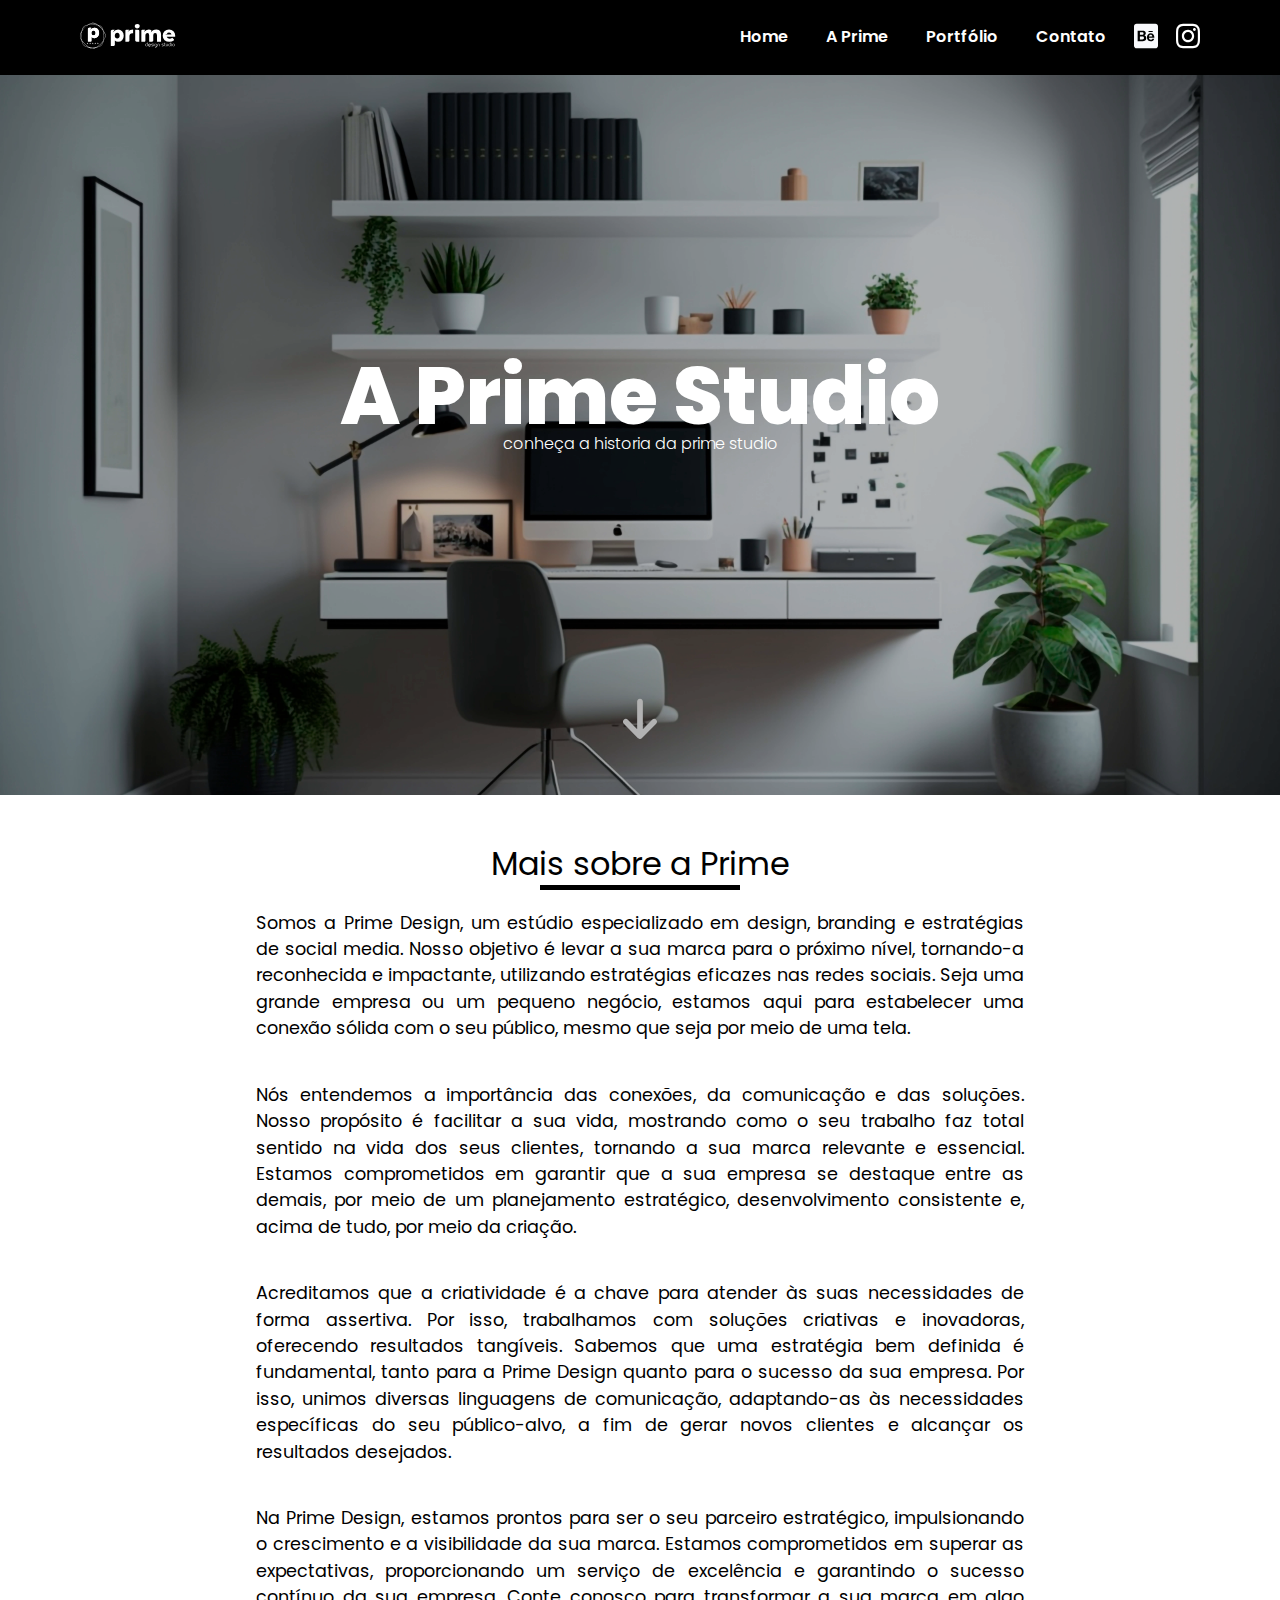
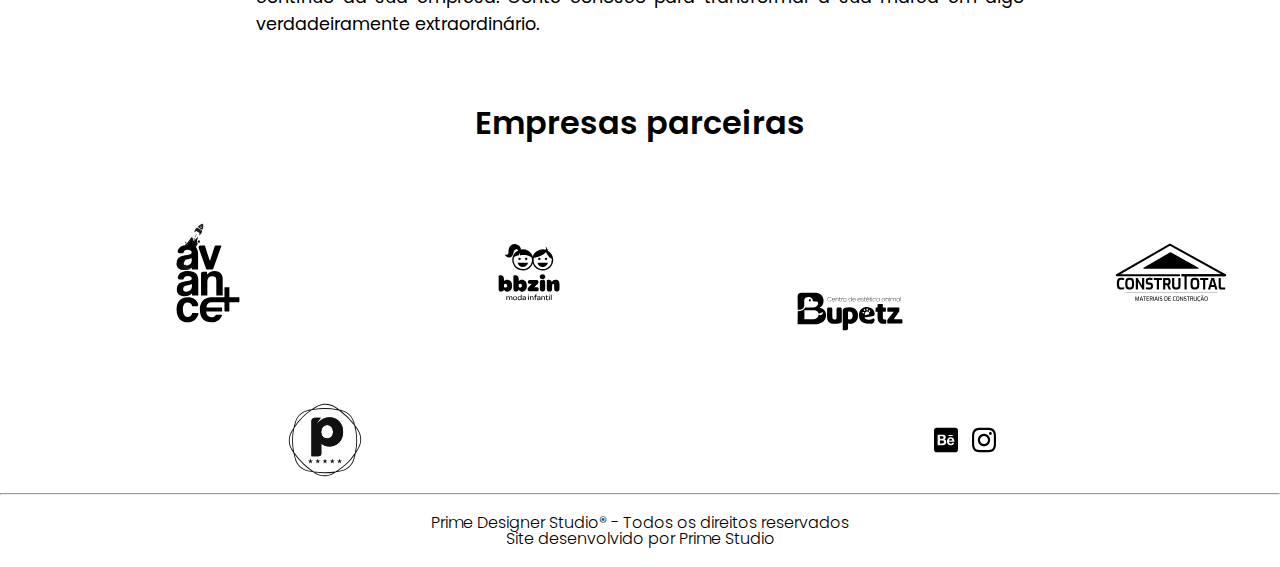
<file: pages/info.html>
<!DOCTYPE html>
<html lang="pt-br">
<head>
    <meta charset="UTF-8">
    <meta http-equiv="X-UA-Compatible" content="IE=edge">
    <meta name="viewport" content="width=device-width, initial-scale=1.0">
    <meta http-equiv="Content-Security-Policy" content="frame-ancestors 'self';">
    <link rel="stylesheet" href="../css/fixed.css">
    <link rel="stylesheet" href="../css/reset.css">
    <link rel="stylesheet" href="../css/style_info.css">
    <link rel="shortcut icon" href="../img/icon/logo_footer.svg" type="image/x-icon">
    <title>A Prime | Prime Designer Studio</title>
    <meta name="description" content="Somos criação, inovação, reinvenção e tecnologia! Um estúdio focado em: Design, Identidade Visual, Gestão de Mídias Sociai">
</head>

    <body>
    <header class="navegation">
        <div class="logo_nav">
            <a href="../index.html"><img src="../img/icon/logo_nav.svg" alt="Logo da Prime Studio"></a>
        </div>
        <div class="hamburguer_menu">
            <img  id="icon_navegation" src="../img/icon/Icon_menu.svg" alt="Icone Menu" onclick="click_menu()">
        </div>
            
        <nav>
            <div class="nav_interacao" id="options">
                <ul>
                    <a href="../index.html" target="_parent"><li>Home</li></a>
                    <a href="../pages/info.html" target="_parent"><li>A Prime</li></a>
                    <a href="../index.html#portifolio"><li>Portfólio</li></a>
                    <a href="../pages/contato.html" target="_parent"><li>Contato</li></a>
                    <a href="https://www.behance.net/somosprimedsgn" target="_blank"><img style="width: 1.5em;" class="icons_nav" src="../img/icon/logo_behance.svg" alt="logo_behance"></a>
                    <a href="https://www.instagram.com/somosprimedsgn/" target="_blank"><img style="width: 1.5em;" class="icons_nav" src="../img/icon/logo_instagram.svg" alt="logo_Instagram"></a>
                </ul>
            </div>
        </nav>
    </header>

        <main>
            <section>
                <div class="section_principal">
                    <img src="../img/img_page/banner_sobre.jpg" alt="Banner_page_sobre">
                        <div class="sub_section_principal">
                            <p>A Prime Studio <br><span style="font-size: 0.2em; vertical-align: top;"> conheça a historia da prime studio</span></p>
                        </div>
                        <div class="arrow_main">
                            <img src="../img/icon/seta_icon.svg" alt="seta">
                        </div>
                    </div>
            </section>

            <section>
                <div class="section_infos">
                    <div class="sub_section_infos_text">
                        <h4 id="h4_texto"> Mais sobre a Prime</h4>
                        <p class="sub_section_infos_text_p">Somos a Prime Design, um estúdio especializado em design, branding e estratégias de social media. Nosso objetivo é levar a sua marca para o próximo nível, tornando-a reconhecida e impactante, utilizando estratégias eficazes nas redes sociais. Seja uma grande empresa ou um pequeno negócio, estamos aqui para estabelecer uma conexão sólida com o seu público, mesmo que seja por meio de uma tela.<br></p>
                        <p class="sub_section_infos_text_p">Nós entendemos a importância das conexões, da comunicação e das soluções. Nosso propósito é facilitar a sua vida, mostrando como o seu trabalho faz total sentido na vida dos seus clientes, tornando a sua marca relevante e essencial. Estamos comprometidos em garantir que a sua empresa se destaque entre as demais, por meio de um planejamento estratégico, desenvolvimento consistente e, acima de tudo, por meio da criação. <br> </p>
                        <p class="sub_section_infos_text_p">Acreditamos que a criatividade é a chave para atender às suas necessidades de forma assertiva. Por isso, trabalhamos com soluções criativas e inovadoras, oferecendo resultados tangíveis. Sabemos que uma estratégia bem definida é fundamental, tanto para a Prime Design quanto para o sucesso da sua empresa. Por isso, unimos diversas linguagens de comunicação, adaptando-as às necessidades específicas do seu público-alvo, a fim de gerar novos clientes e alcançar os resultados desejados. <br> </p>
                        <p class="sub_section_infos_text_p">Na Prime Design, estamos prontos para ser o seu parceiro estratégico, impulsionando o crescimento e a visibilidade da sua marca. Estamos comprometidos em superar as expectativas, proporcionando um serviço de excelência e garantindo o sucesso contínuo da sua empresa. Conte conosco para transformar a sua marca em algo verdadeiramente extraordinário. <br> </p>
                        </p>
                    </div>
                </div>
            </section>

            <section>
                <div class="h2_empresas">
                    <div class="empresas">
                        <h2>Empresas parceiras</h2>
                    </div>
                </div>
                <div class="conteiner_empresas_parceiras">
                    <div class="bussines-carroussel">
                        <div class="bussines-content">
                            <img src="../img/icon/icons_bussiness/log_avance+.svg" alt="Logo_avance+">
                            <img src="../img/icon/icons_bussiness/log_bbzin.svg" alt="Logo BBzin">
                            <img src="../img/icon/icons_bussiness/log_bupetz.svg" alt="Logo Bupetz">
                            <img src="../img/icon/icons_bussiness/log_construtotal.svg" alt="Logo Construtoral">
                            <img src="../img/icon/icons_bussiness/log_dhara.svg" alt="Logo Dhara">
                            <img src="../img/icon/icons_bussiness/log_erica_psicologia.svg" alt="Logo Erica Psicologia">
                            <img src="../img/icon/icons_bussiness/log_irrigacao.svg" alt="Logo casa da irrigação">
                            <img src="../img/icon/icons_bussiness/log_luabotanica.svg" alt="logo Lua Botanica">
                            <img src="../img/icon/icons_bussiness/log_nesb.svg" alt="Logos Nesb">
                            <img src="../img/icon/icons_bussiness/log_start.svg" alt="Logo Start automação">
                    </div>
                </div>
            </section>
        </main>

        <footer>
            <div class="selecao_footer">
                <div class="logo_footer">
                    <img src="../img/icon/logo_footer.svg" alt="Logo Prime Designer Studio footer">
                </div>
                <div class="sociais_footer">
                    <a href="https://www.behance.net/somosprimedsgn" target="_blank"><img style="width: 1.5em;" class="icons_nav" src="../img/icon/logo_behance_black.svg" alt="logo_behance"></a>
                    <a href="https://www.instagram.com/somosprimedsgn/" target="_blank"><img style="width: 1.5em;" class="icons_nav" src="../img/icon/logo_instagram_black.svg" alt="logo_Instagram"></a>
                </div>
            </div>

        <hr>

            <div class="direitos">
                <p>Prime Designer Studio&reg; - Todos os direitos reservados</p>
                <p>Site desenvolvido por Prime Studio</p>
            </div>
        </footer>
        <script src="../js/block_ifarmes.js"></script>
        <script src="../js/menu.js"></script>
    </body>
</html>
</file>
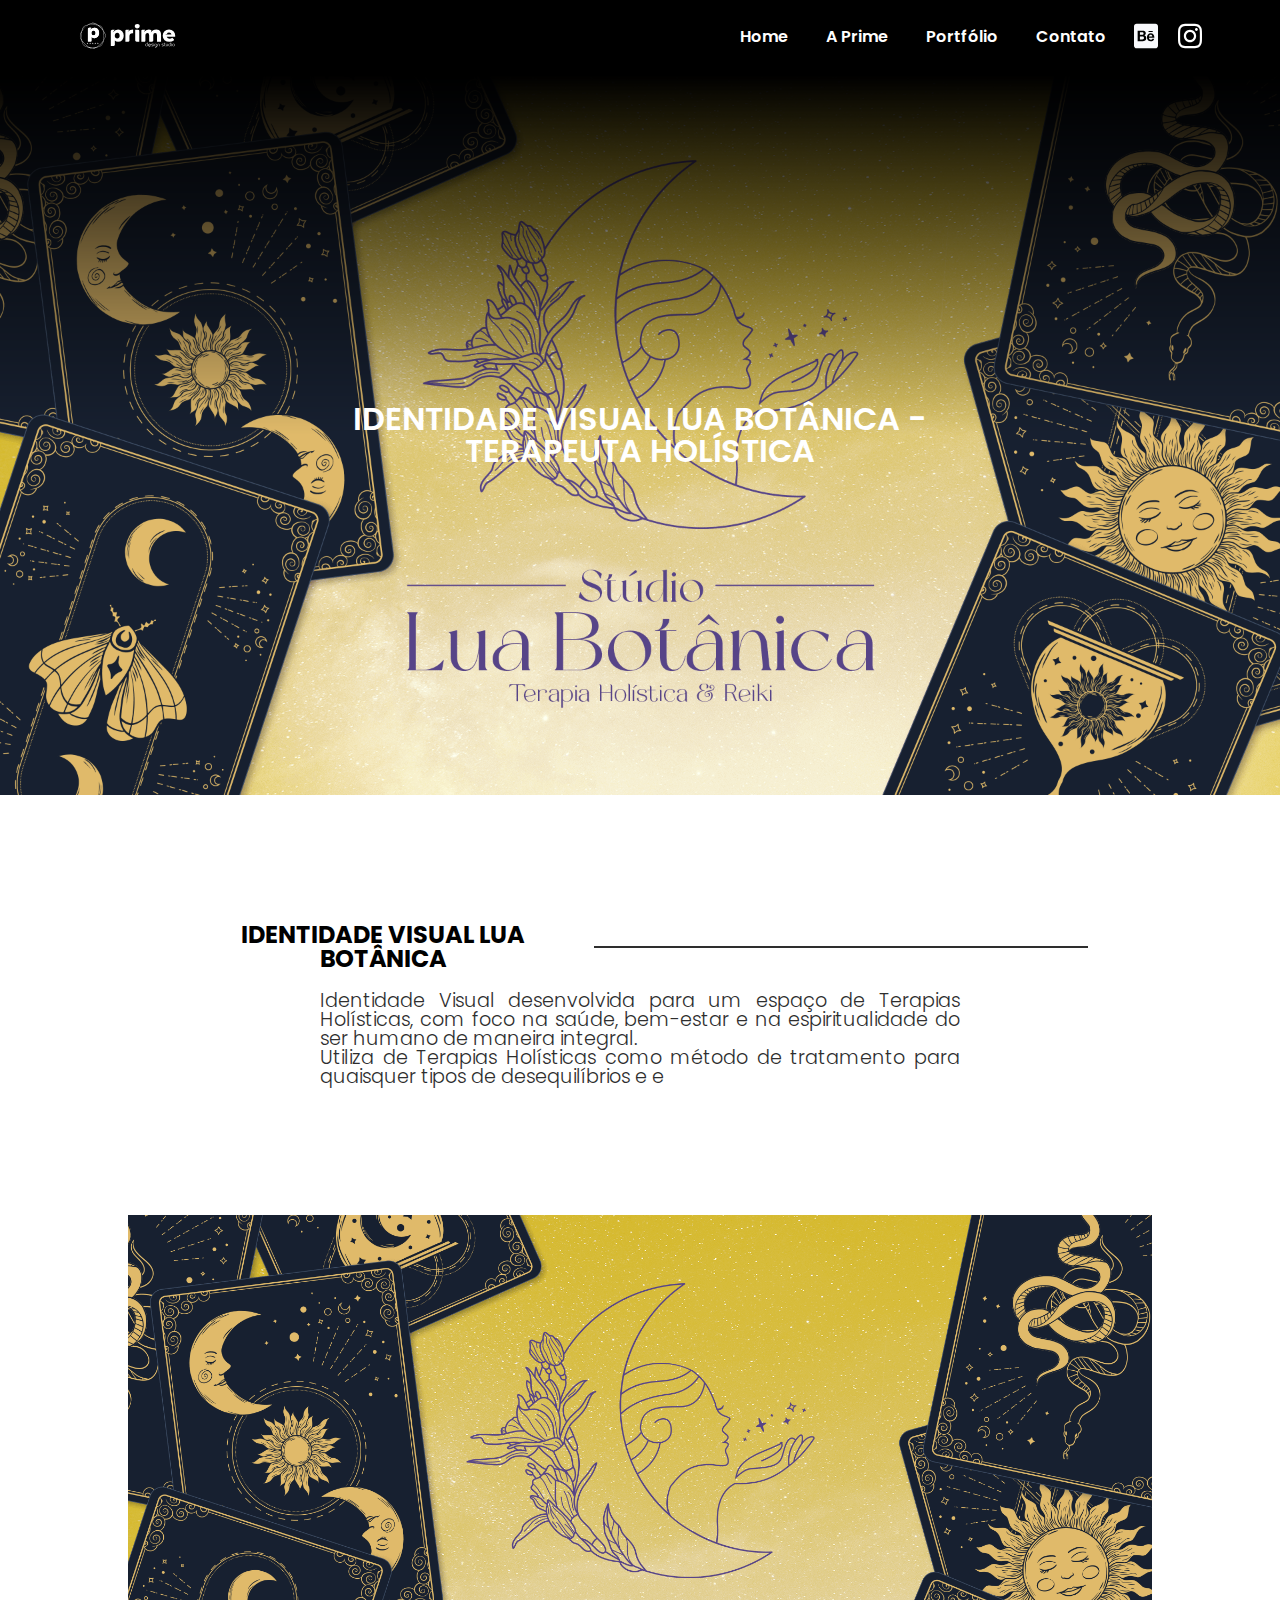
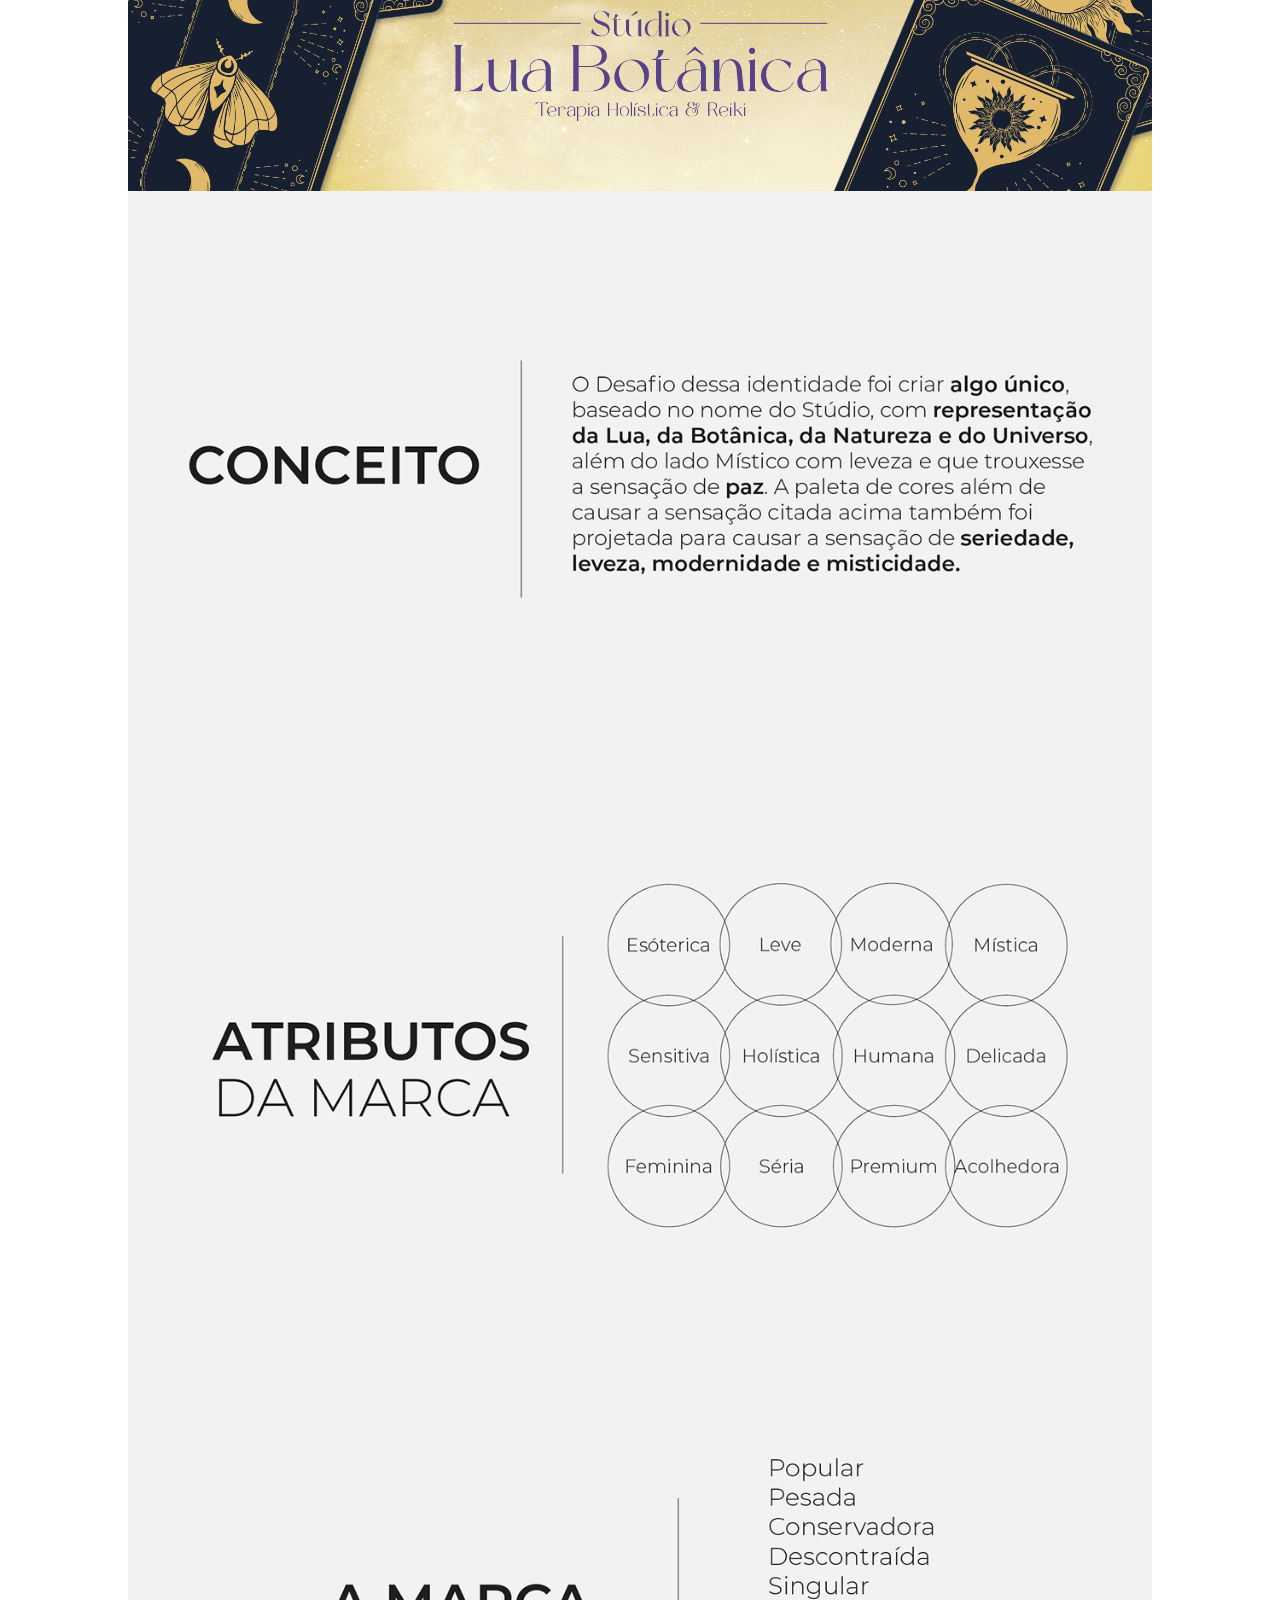
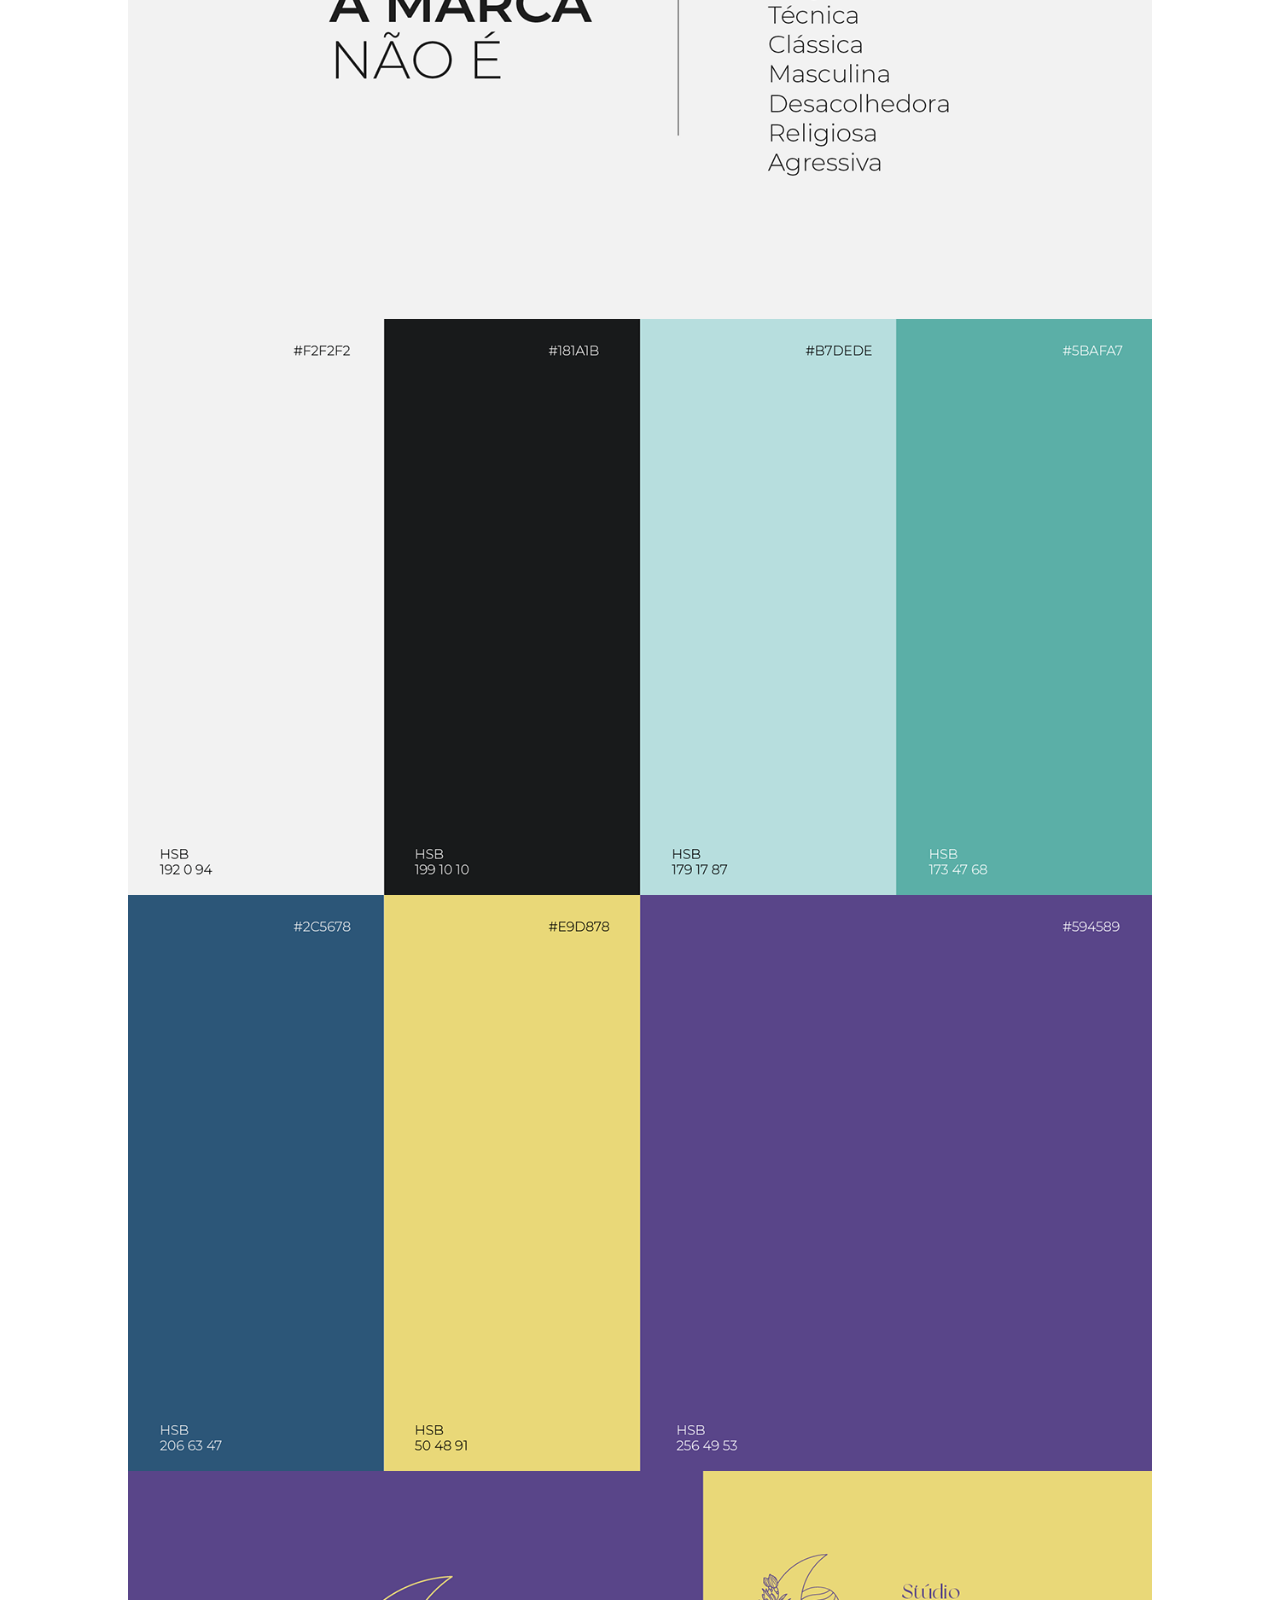
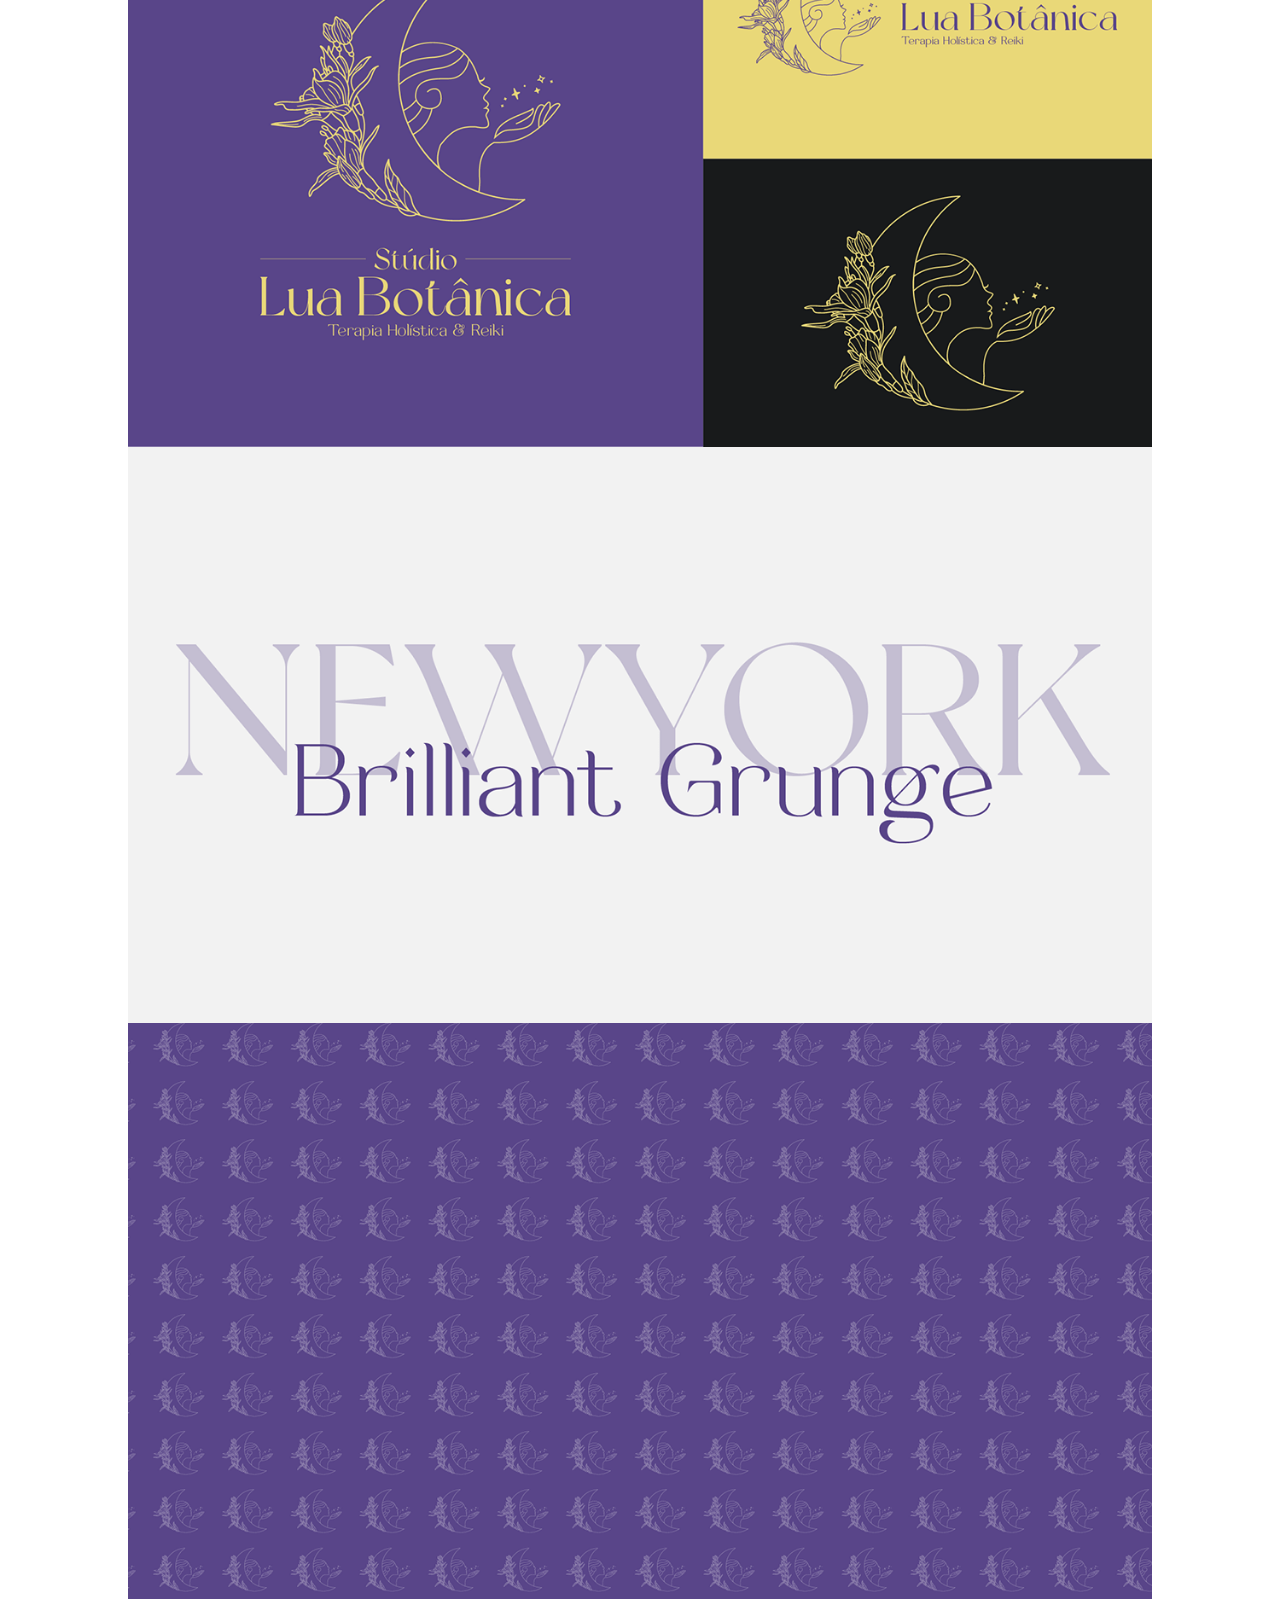
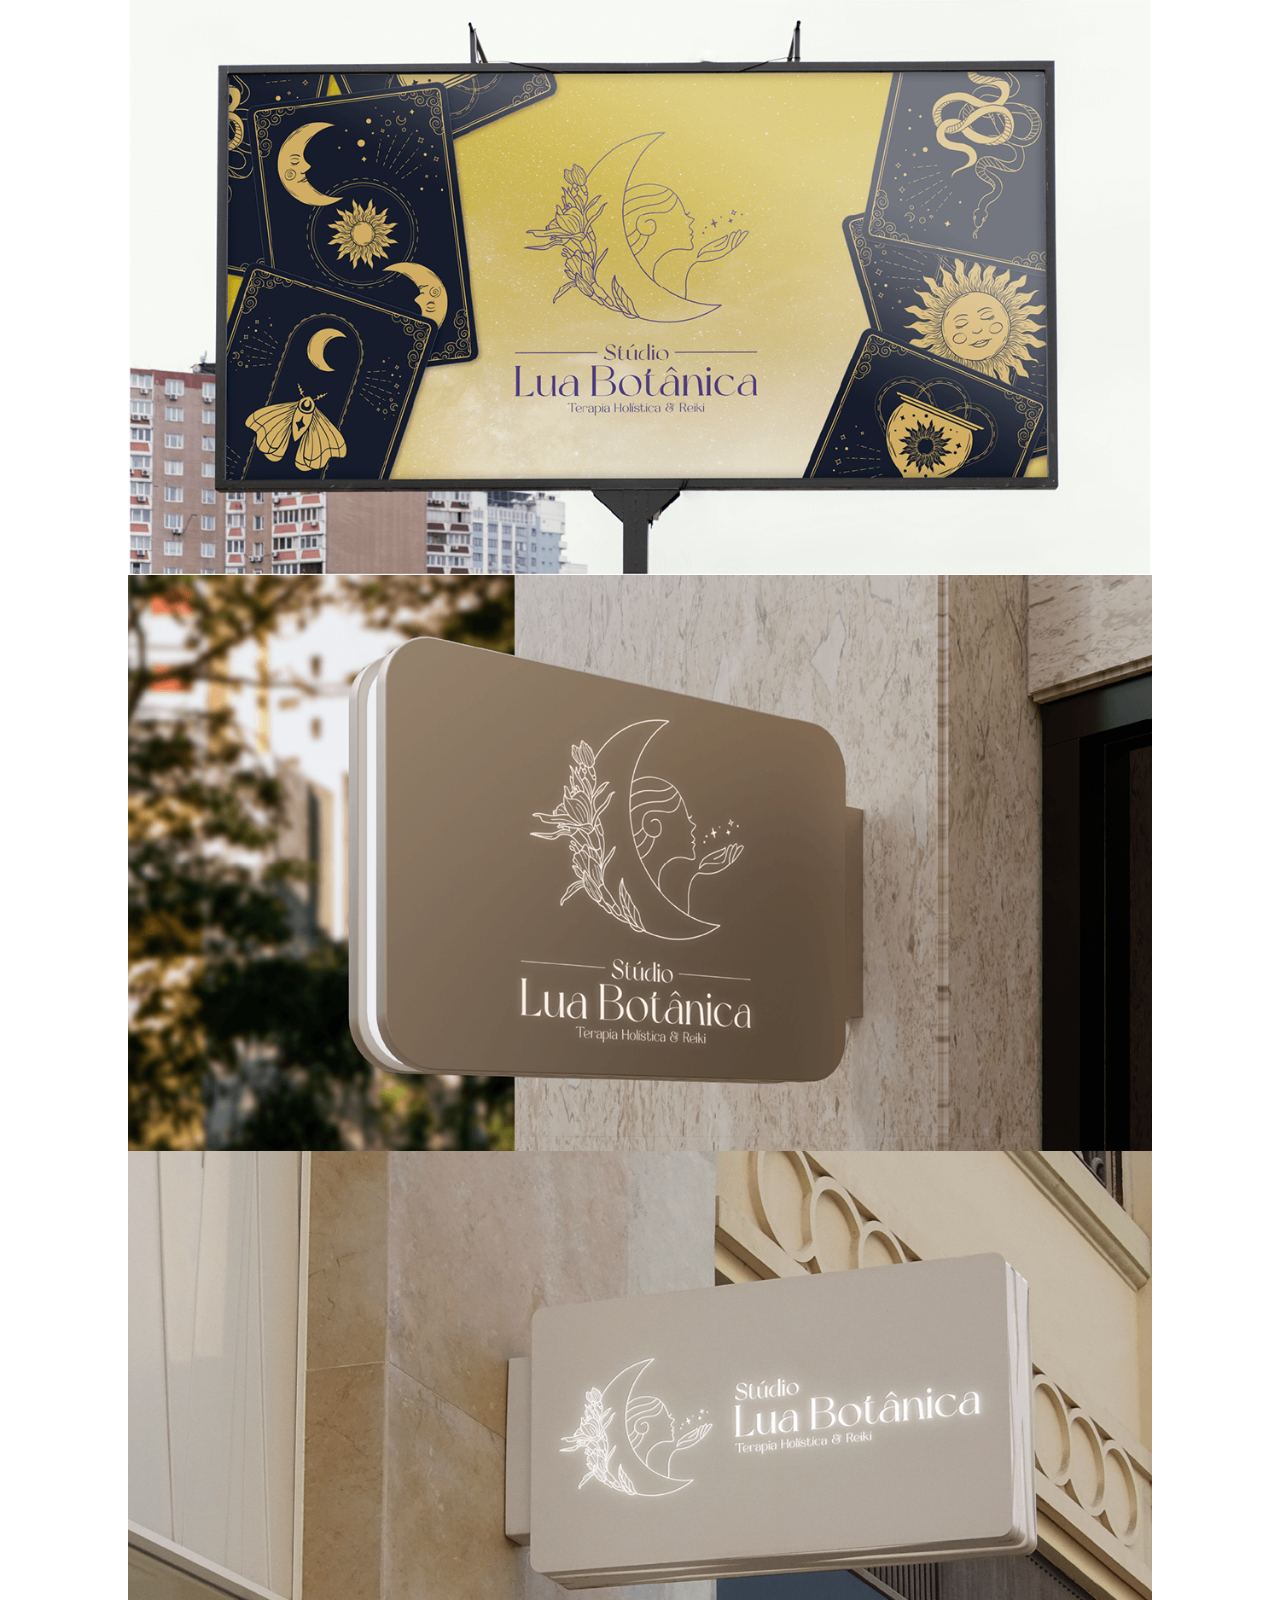
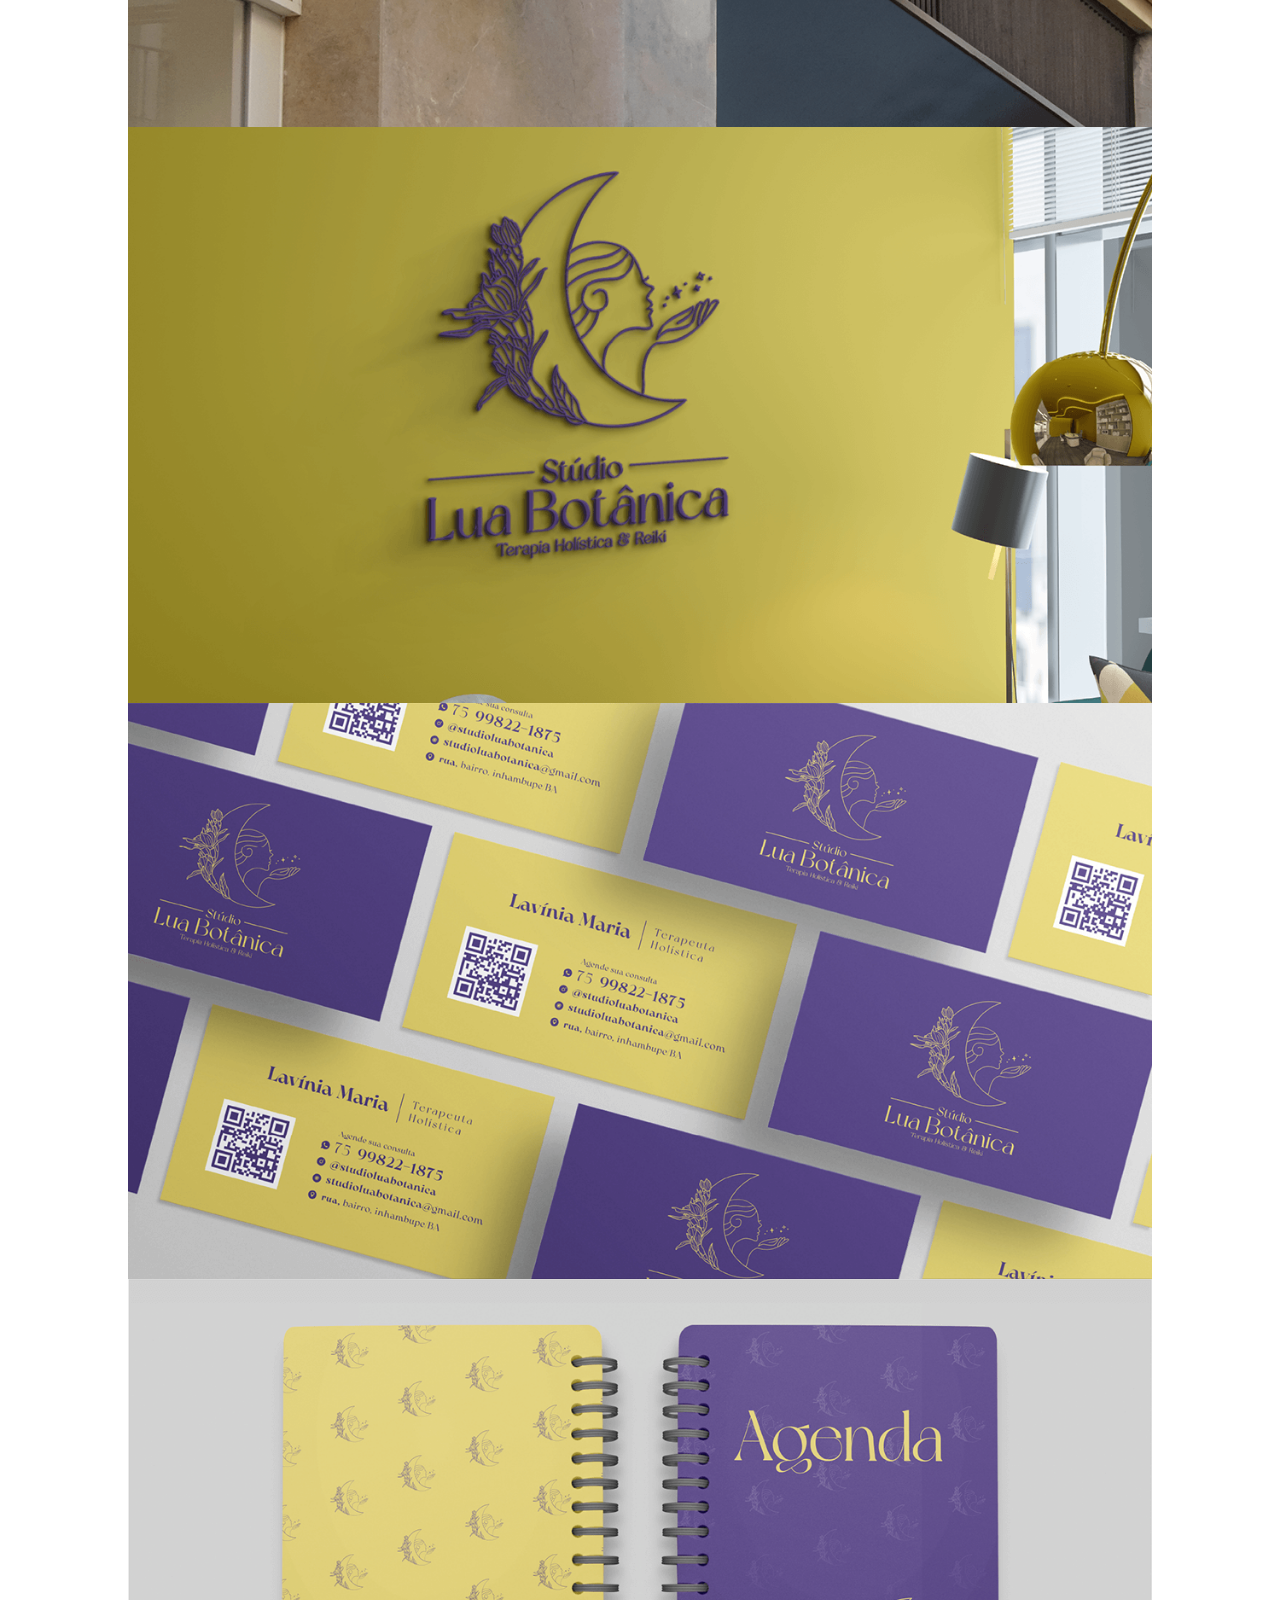
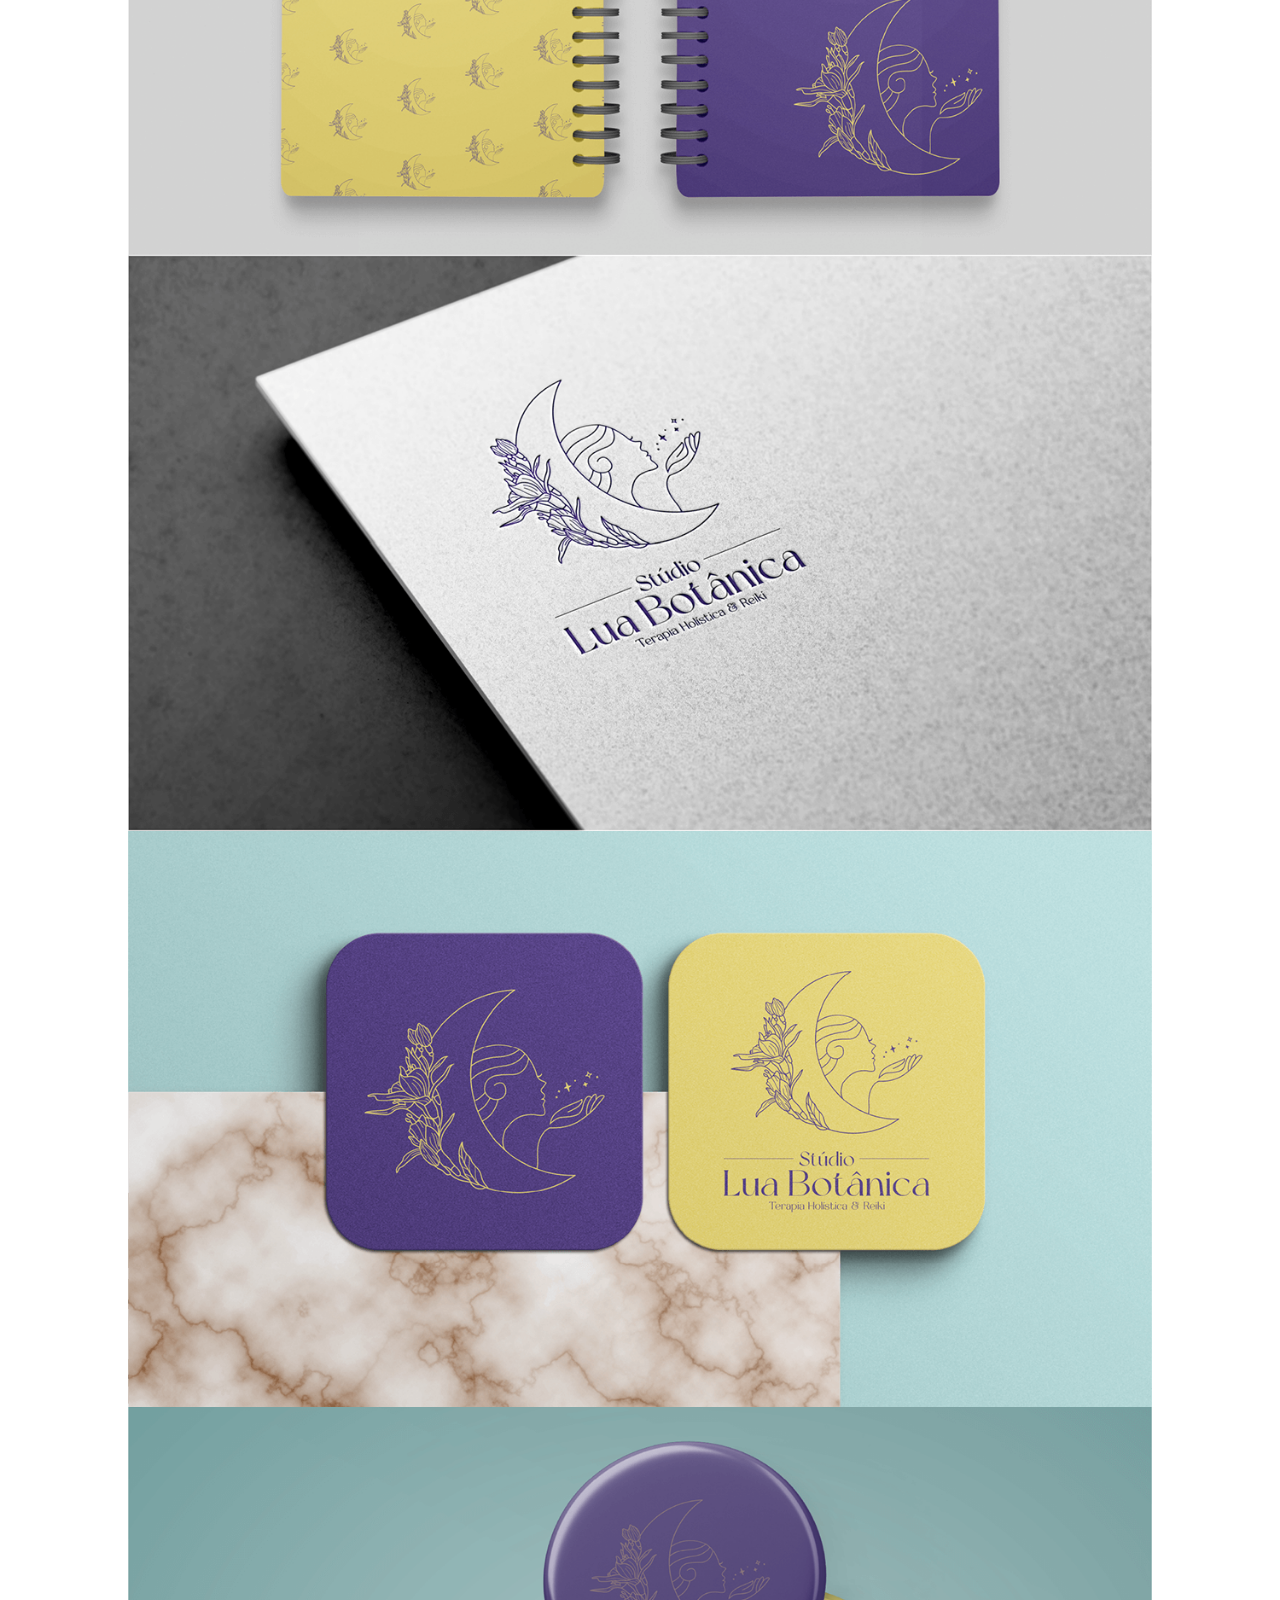
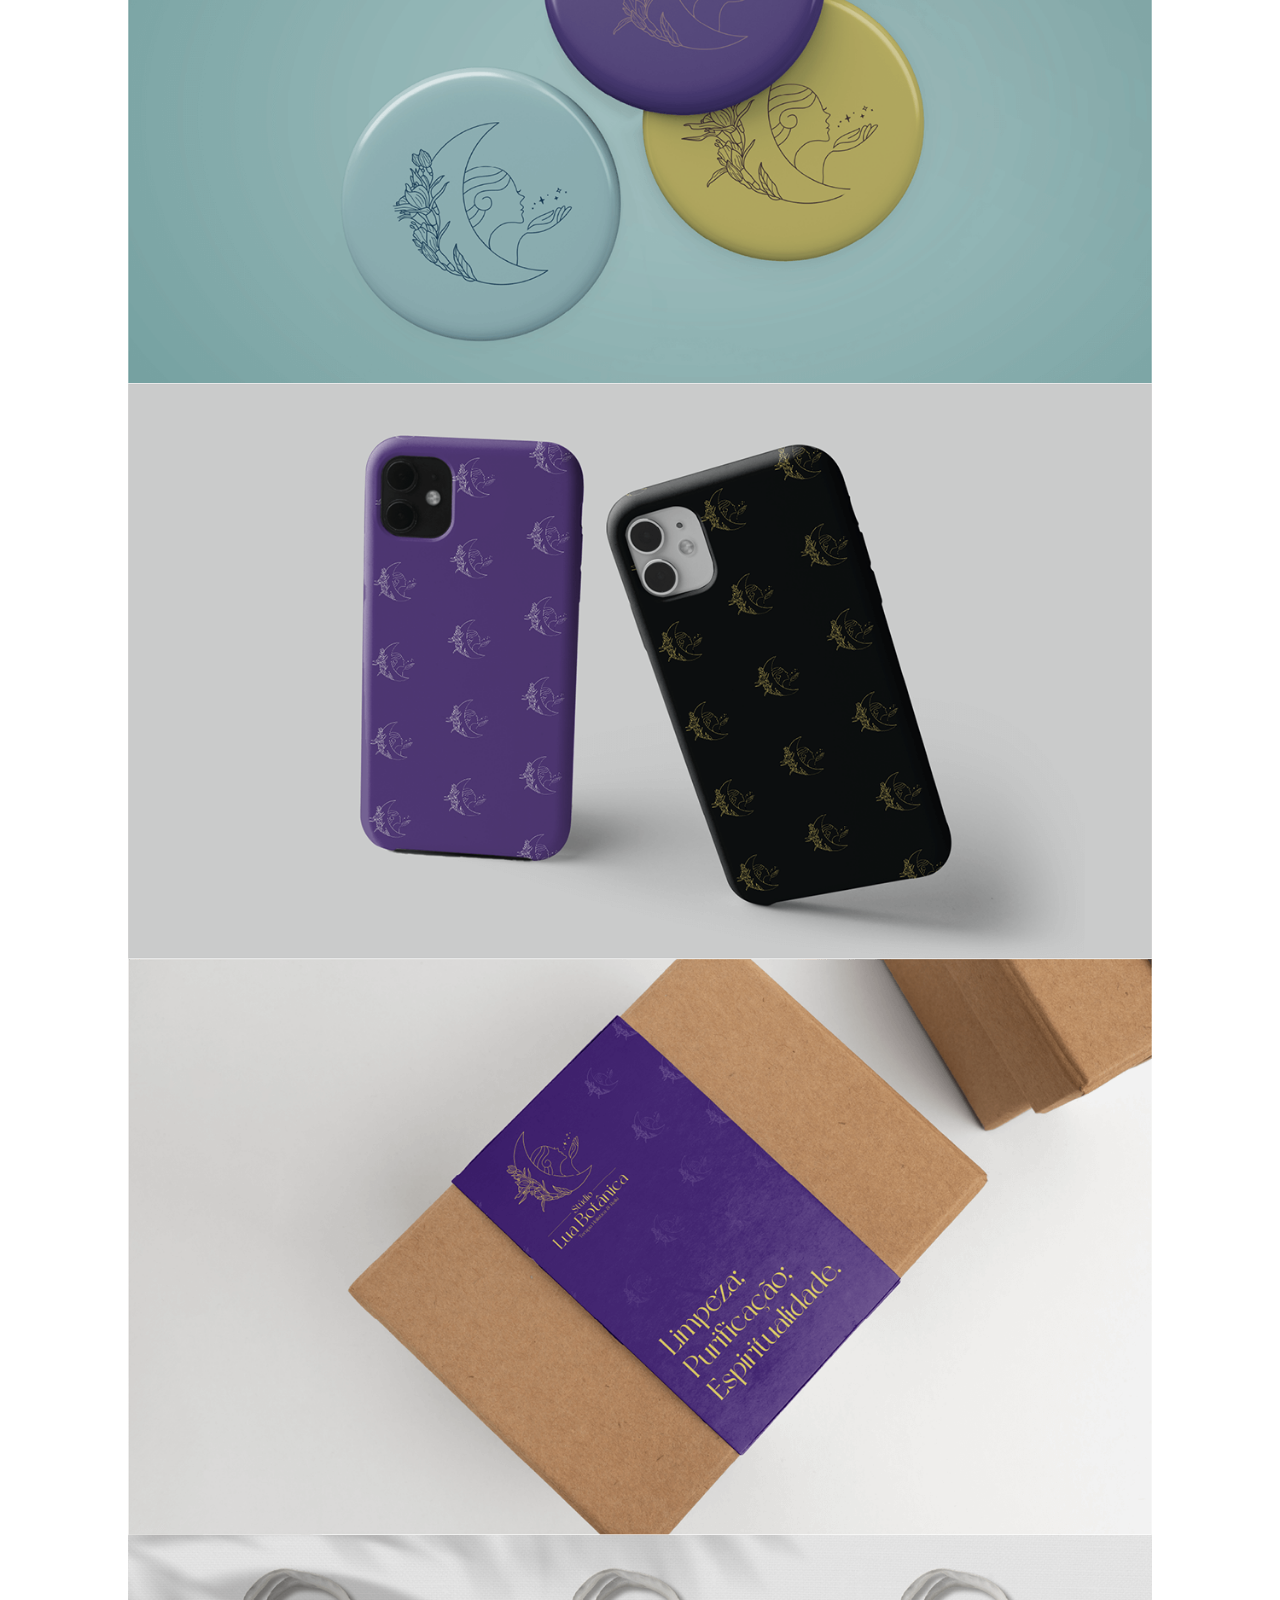
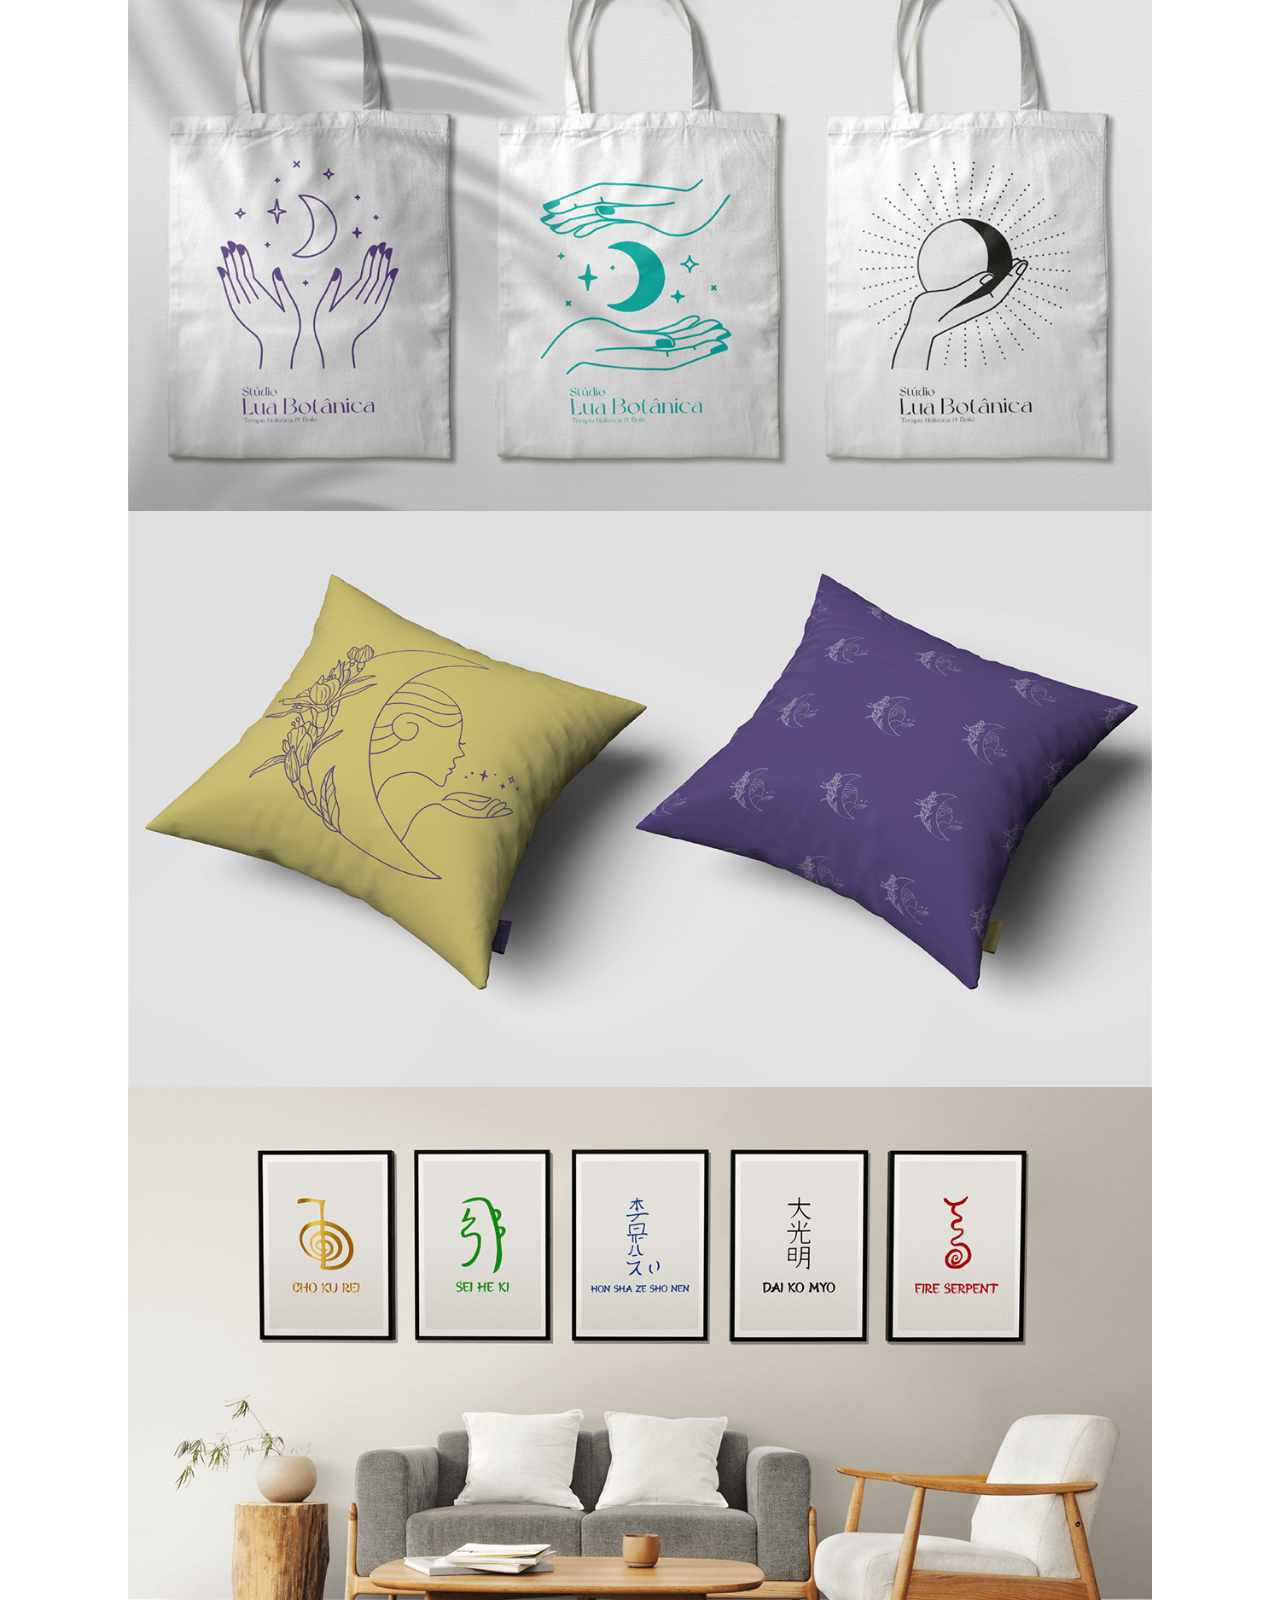
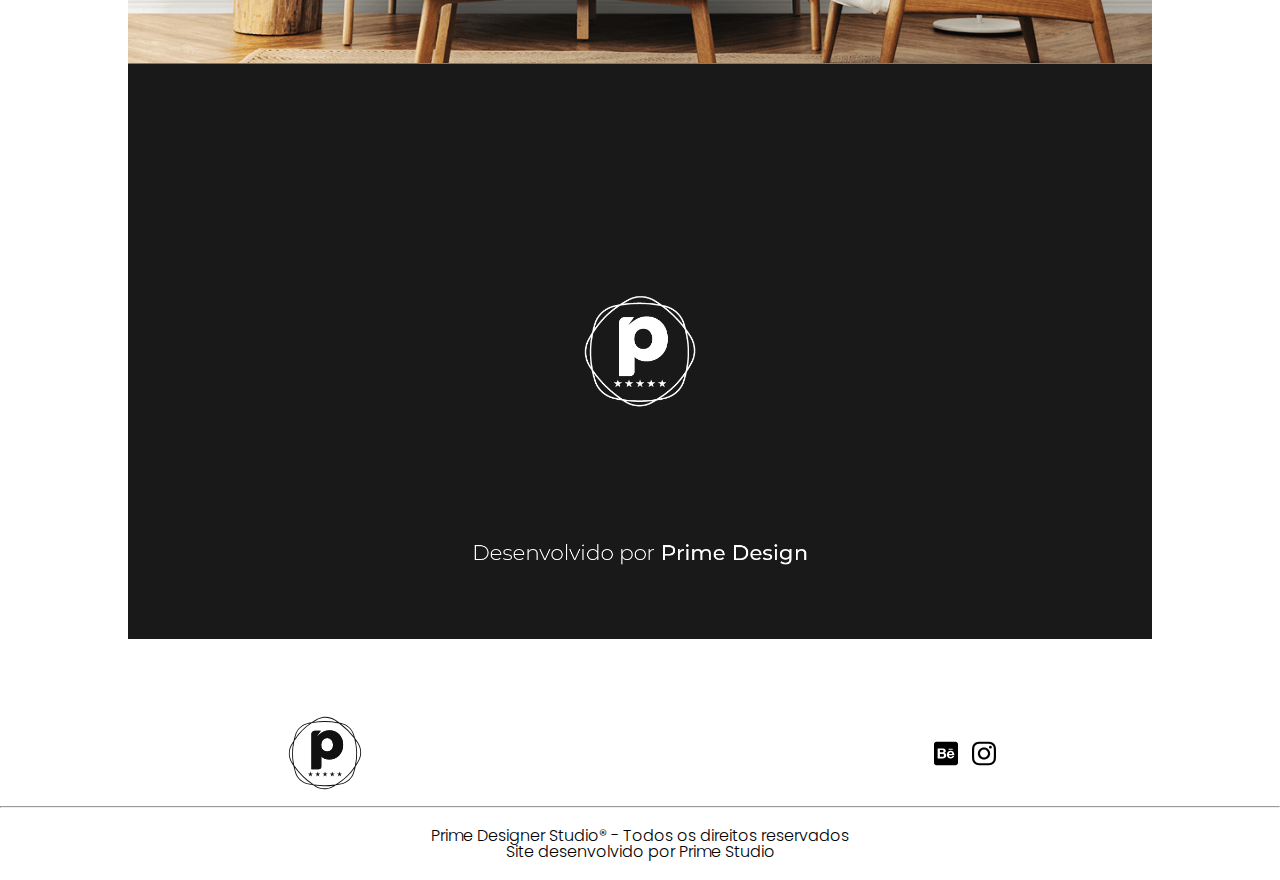
<file: pages/projects/botanica-project.html>
<!DOCTYPE html>
<html lang="pt-br">
<head>
    <meta charset="UTF-8">
    <meta http-equiv="X-UA-Compatible" content="IE=edge">
    <meta name="viewport" content="width=device-width, initial-scale=1.0">
    <meta http-equiv="Content-Security-Policy" content="frame-ancestors 'self';">
    <link rel="stylesheet" href="../../css/fixed.css">
    <link rel="stylesheet" href="../../css/reset.css">
    <link rel="stylesheet" href="../../css/style_portifolios.css">
    <link rel="shortcut icon" href="../../img/icon/logo_footer.svg" type="image/x-icon">
    <title>Lua Botânica | Prime Designer Studio</title>
    <meta name="description" content="Portfólio da Prime Studio. Serviço para a Studio Lua Botânica">
</head>

    <body onresize="new_windows()">
        <header class="navegation">
            <div class="logo_nav">
                <a href="../../index.html"> <img src="../../img/icon/logo_nav.svg" alt="Logo da Prime Studio"> </a>
            </div>
            <div class="hamburguer_menu">
                <img  id="icon_navegation" src="../../img/icon/Icon_menu.svg" alt="Icone Menu" onclick="click_menu()">
            </div>
            <nav>
                <div class="nav_interacao" id="options">
                    <ul>
                        <a href="../../index.html" target="_parent"><li>Home</li></a>
                        <a href="../../pages/info.html" target="_parent"><li>A Prime</li></a>
                        <a href="../../index.html#portifolio"><li>Portfólio</li></a>
                        <a href="../../pages/contato.html" target="_parent"><li>Contato</li></a>
                        <div id="img_redes_sociais">
                            <a href="https://www.behance.net/somosprimedsgn" target="_blank"><img style="width: 1.5em;" class="icons_nav" src="../../img/icon/logo_behance.svg" alt="logo_behance"></a>
                            <a href="https://www.instagram.com/somosprimedsgn/" target="_blank"><img style="width: 1.5em;" class="icons_nav" src="../../img/icon/logo_instagram.svg" alt="logo_Instagram"></a>
                        </div>
                    </ul>
                </div>
            </nav>
        </header>

        <main>
            <section class="main_portifolio">
                <div class="img_main">
                    <img src="../../img/portifolio/Lua_botanica/01.png" alt="Imagem Botanica">
                    <div class="text_main">
                        <h1>IDENTIDADE VISUAL LUA BOTÂNICA - TERAPEUTA HOLÍSTICA</h1>
                    </div>
                </div>
            </section>

            <section class="description_project">
                <div class="conteiner_description_project">
                    <h2>IDENTIDADE VISUAL LUA BOTÂNICA<br></h2>
                </div>
                <div class="text_desciption_portifolio">
                    <p>Identidade Visual desenvolvida para um espaço de Terapias Holísticas, com foco na saúde, bem-estar e na espiritualidade do ser humano de maneira integral.
                        <br>
                        Utiliza de Terapias Holísticas como método de tratamento para quaisquer tipos de desequilíbrios e e</p>
                </div>
            </section>

            <section class="section_imgs_portifolio">
                <img  class="imgs_portifolio" src="../../img/portifolio/Lua_botanica/01.png" alt="Imagem Portifolio Lua Botânica 01/24">
                <img  class="imgs_portifolio" src="../../img/portifolio/Lua_botanica/02.png" alt="Imagem Portifolio Lua Botânica 02/24">
                <img  class="imgs_portifolio" src="../../img/portifolio/Lua_botanica/03.png" alt="Imagem Portifolio Lua Botânica 03/24">
                <img  class="imgs_portifolio" src="../../img/portifolio/Lua_botanica/04.png" alt="Imagem Portifolio Lua Botânica 04/24">
                <img  class="imgs_portifolio" src="../../img/portifolio/Lua_botanica/05.png" alt="Imagem Portifolio Lua Botânica 05/24">
                <img  class="imgs_portifolio" src="../../img/portifolio/Lua_botanica/06.png" alt="Imagem Portifolio Lua Botânica 06/24">
                <img  class="imgs_portifolio" src="../../img/portifolio/Lua_botanica/07.png" alt="Imagem Portifolio Lua Botânica 07/24">
                <img  class="imgs_portifolio" src="../../img/portifolio/Lua_botanica/08.png" alt="Imagem Portifolio Lua Botânica 08/24">
                <img  class="imgs_portifolio" src="../../img/portifolio/Lua_botanica/09.png" alt="Imagem Portifolio Lua Botânica 09/24">
                <img  class="imgs_portifolio" src="../../img/portifolio/Lua_botanica/10.png" alt="Imagem Portifolio Lua Botânica 10/24">
                <img  class="imgs_portifolio" src="../../img/portifolio/Lua_botanica/11.png" alt="Imagem Portifolio Lua Botânica 11/24">
                <img  class="imgs_portifolio" src="../../img/portifolio/Lua_botanica/12.png" alt="Imagem Portifolio Lua Botânica 12/24">
                <img  class="imgs_portifolio" src="../../img/portifolio/Lua_botanica/13.png" alt="Imagem Portifolio Lua Botânica 13/24">
                <img  class="imgs_portifolio" src="../../img/portifolio/Lua_botanica/14.png" alt="Imagem Portifolio Lua Botânica 14/24">
                <img  class="imgs_portifolio" src="../../img/portifolio/Lua_botanica/15.png" alt="Imagem Portifolio Lua Botânica 15/24">
                <img  class="imgs_portifolio" src="../../img/portifolio/Lua_botanica/16.png" alt="Imagem Portifolio Lua Botânica 16/24">
                <img  class="imgs_portifolio" src="../../img/portifolio/Lua_botanica/17.png" alt="Imagem Portifolio Lua Botânica 17/24">
                <img  class="imgs_portifolio" src="../../img/portifolio/Lua_botanica/18.png" alt="Imagem Portifolio Lua Botânica 18/24">
                <img  class="imgs_portifolio" src="../../img/portifolio/Lua_botanica/19.png" alt="Imagem Portifolio Lua Botânica 19/24">
                <img  class="imgs_portifolio" src="../../img/portifolio/Lua_botanica/20.png" alt="Imagem Portifolio Lua Botânica 20/24">
                <img  class="imgs_portifolio" src="../../img/portifolio/Lua_botanica/21.png" alt="Imagem Portifolio Lua Botânica 21/24">
                <img  class="imgs_portifolio" src="../../img/portifolio/Lua_botanica/22.png" alt="Imagem Portifolio Lua Botânica 22/24">
                <img  class="imgs_portifolio" src="../../img/portifolio/Lua_botanica/23.png" alt="Imagem Portifolio Lua Botânica 23/24">
                <img  class="imgs_portifolio" src="../../img/portifolio/Lua_botanica/24.png" alt="Imagem Portifolio Lua Botânica 24/24">
            </main>

        <footer>
            <div class="selecao_footer">
                <div class="logo_footer">
                    <img src="../../img/icon/logo_footer.svg" alt="Logo Prime Designer Studio footer">
                </div>
                <div class="sociais_footer">
                    <a href="https://www.behance.net/somosprimedsgn" target="_blank"><img style="width: 1.5em;" class="icons_nav" src="../../img/icon/logo_behance_black.svg" alt="logo_behance"></a>
                    <a href="https://www.instagram.com/somosprimedsgn/" target="_blank"><img style="width: 1.5em;" class="icons_nav" src="../../img/icon/logo_instagram_black.svg" alt="logo_Instagram"></a>
                </div>
            </div>

        <hr>

            <div class="direitos">
                <p>Prime Designer Studio&reg; - Todos os direitos reservados</p>
                <p>Site desenvolvido por Prime Studio</p>
            </div>
        </footer>
        <script src="../../js/block_ifarmes.js"></script>
        <script src="../../js/menu.js"></script>
    </body>
</html>
</file>
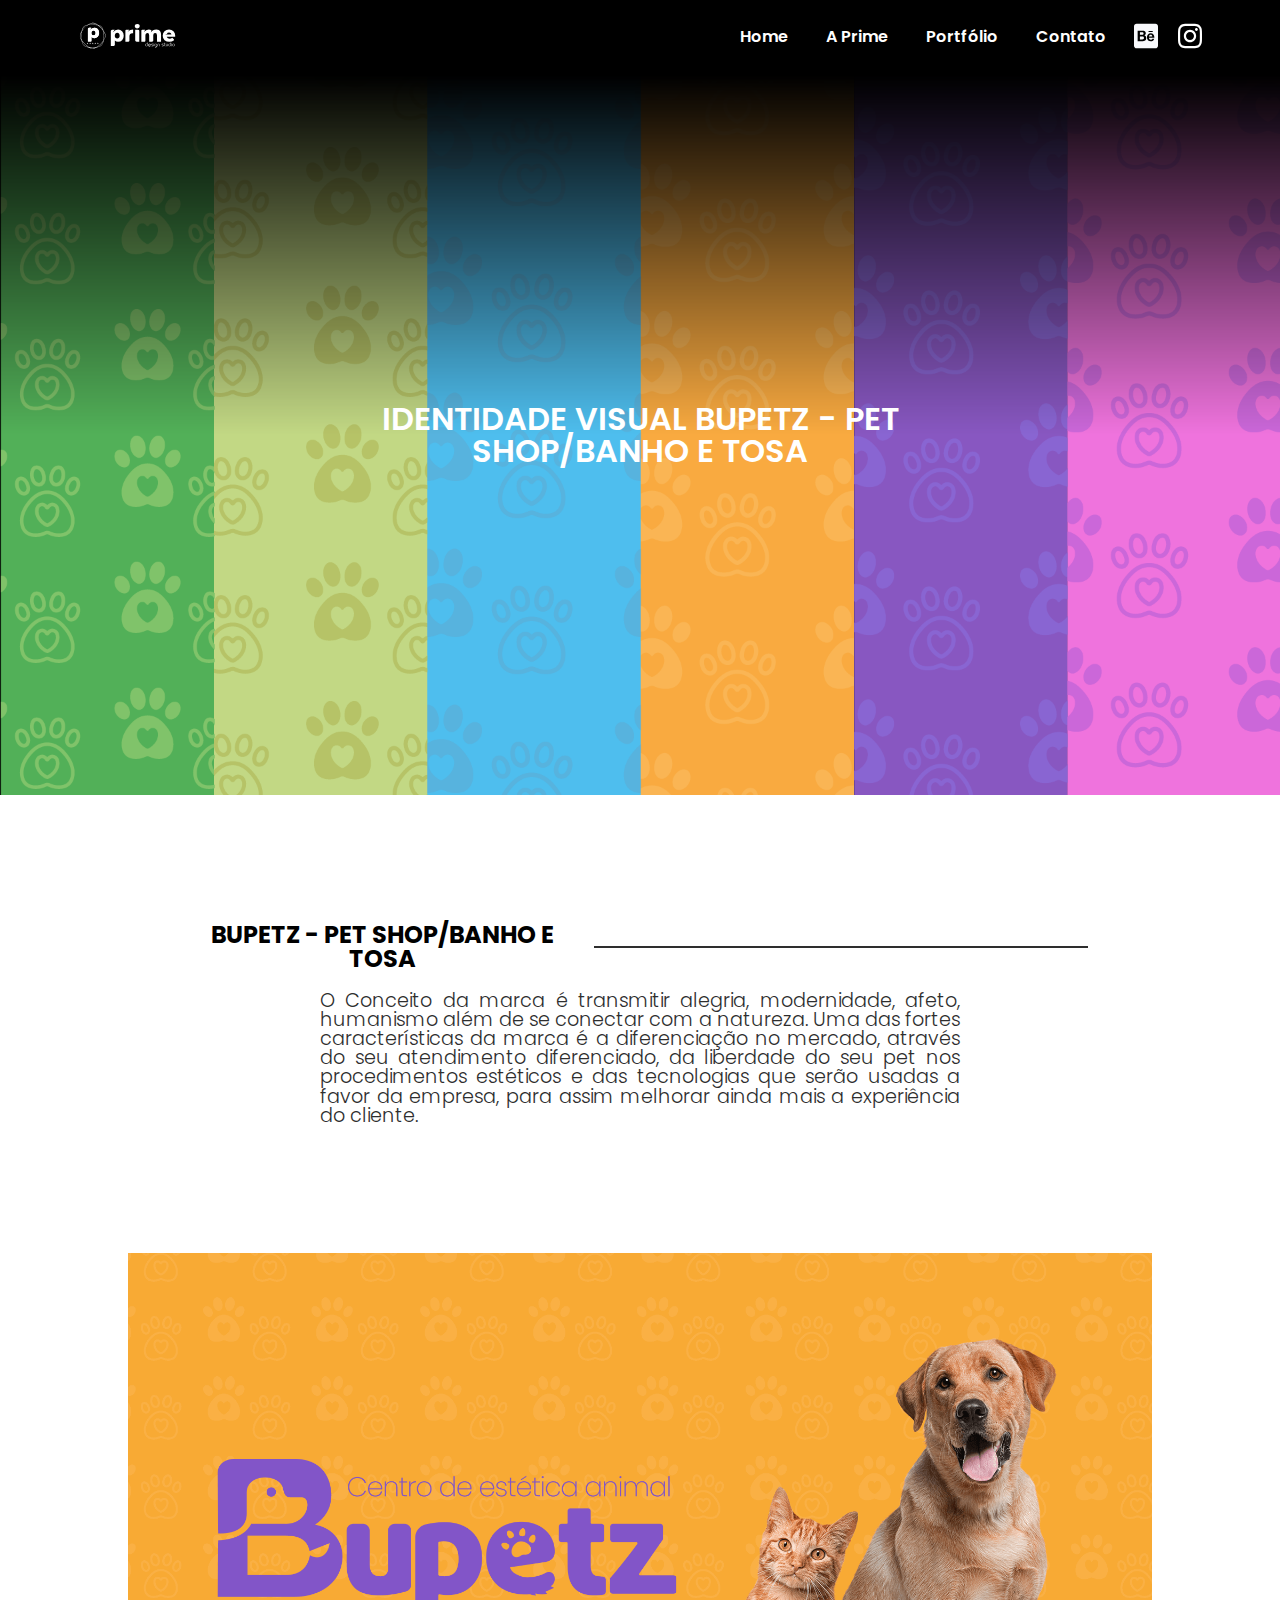
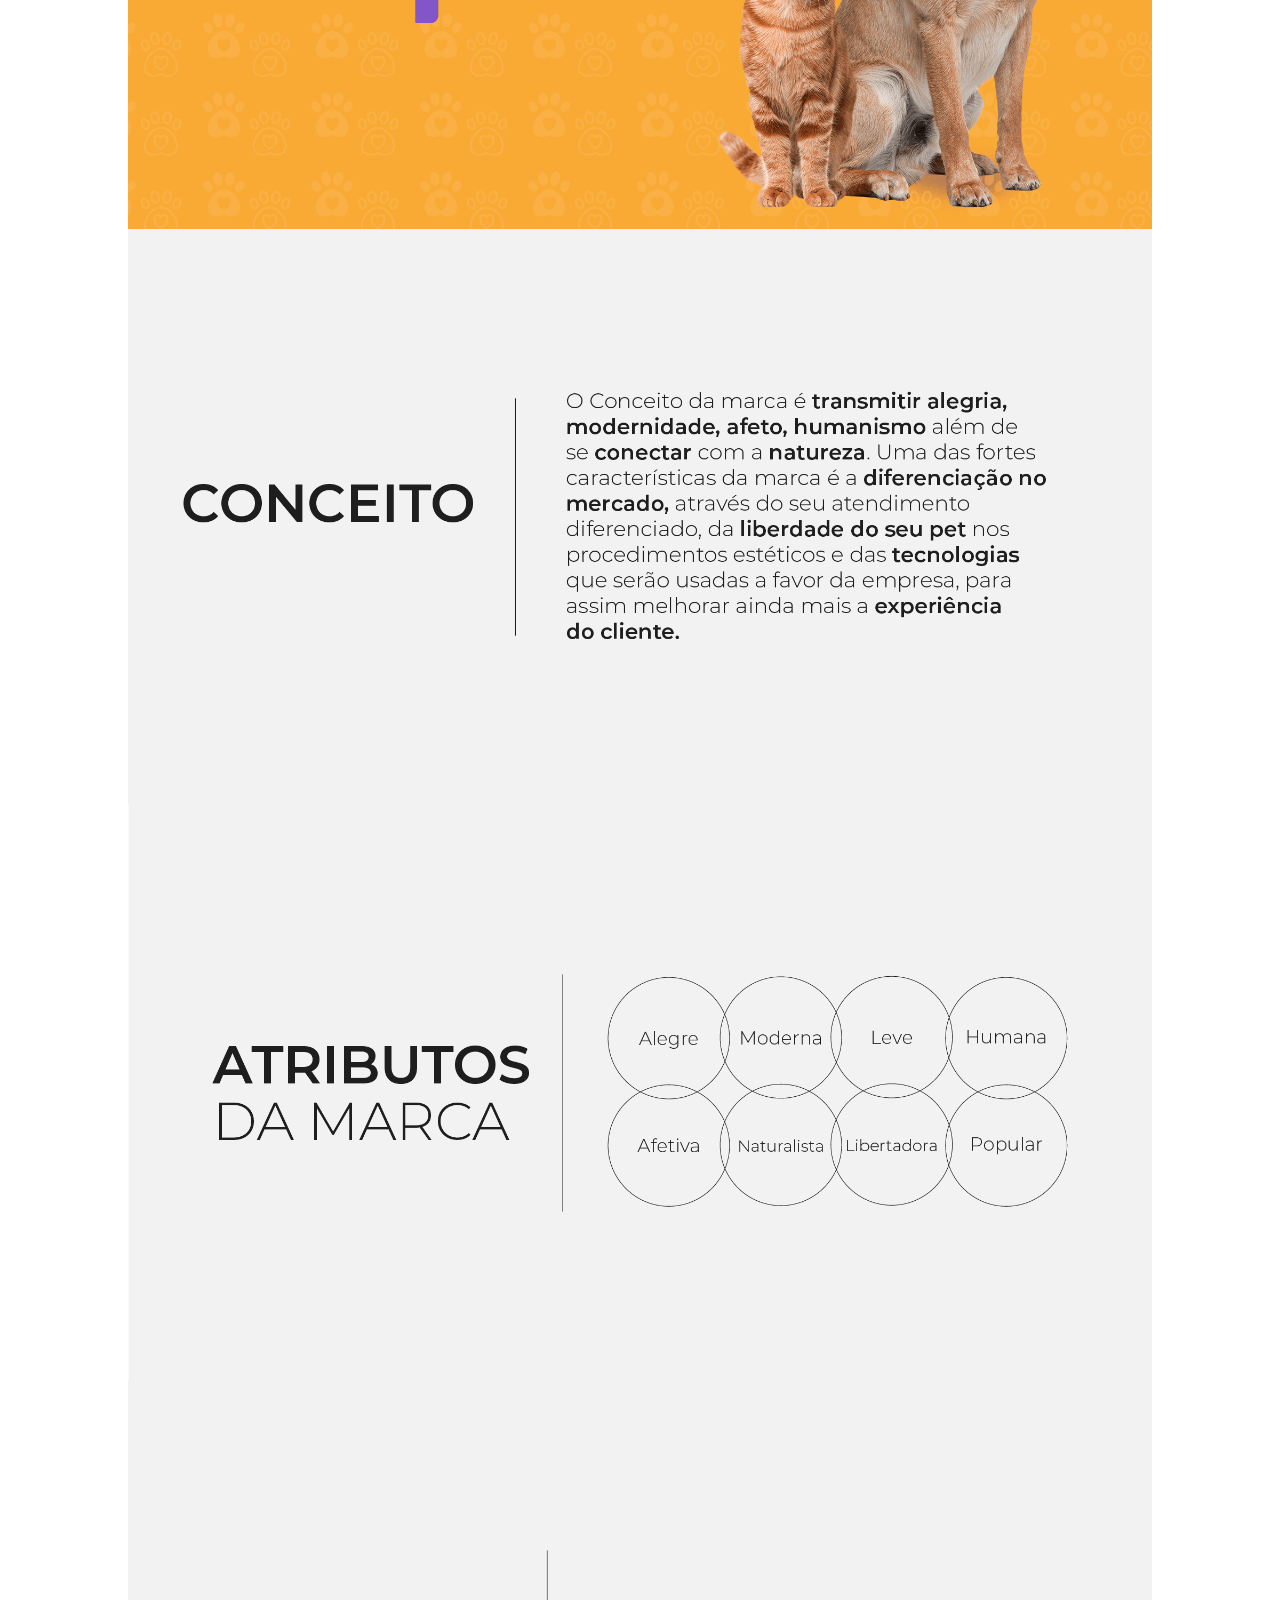
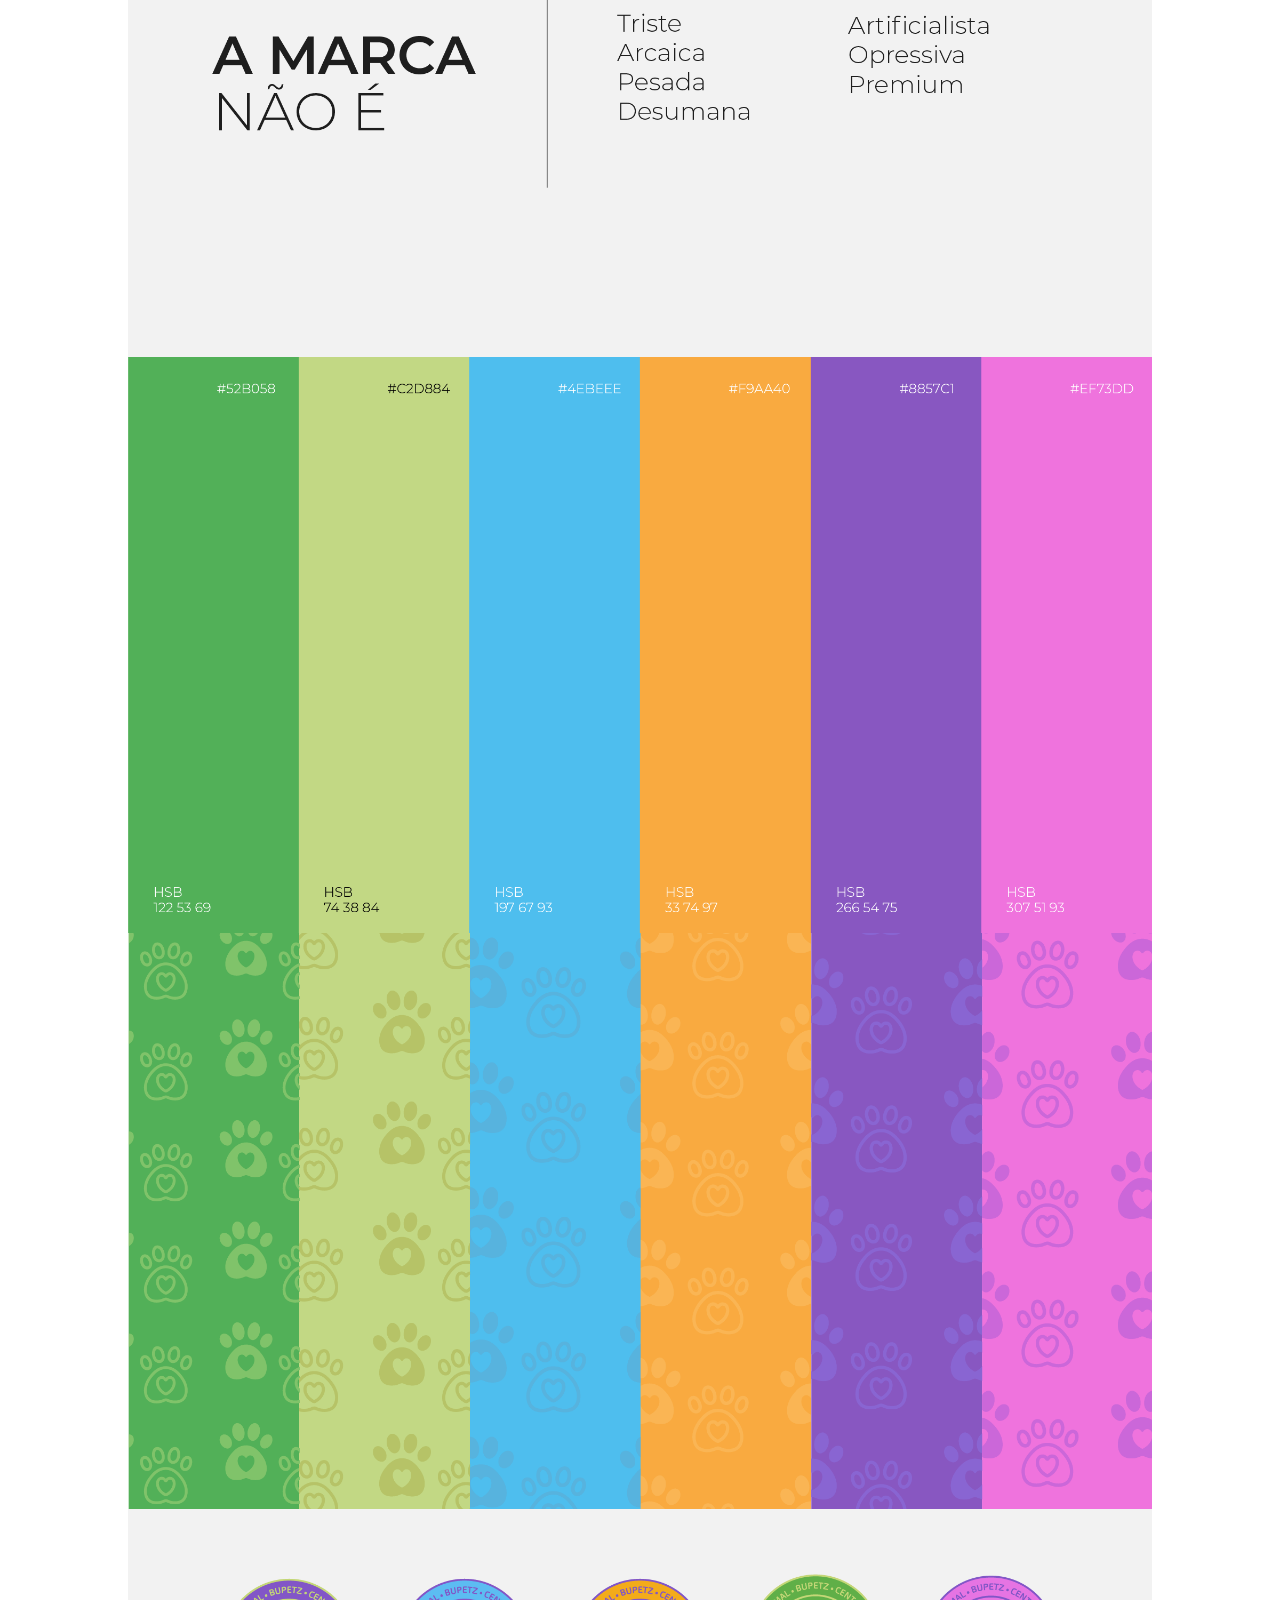
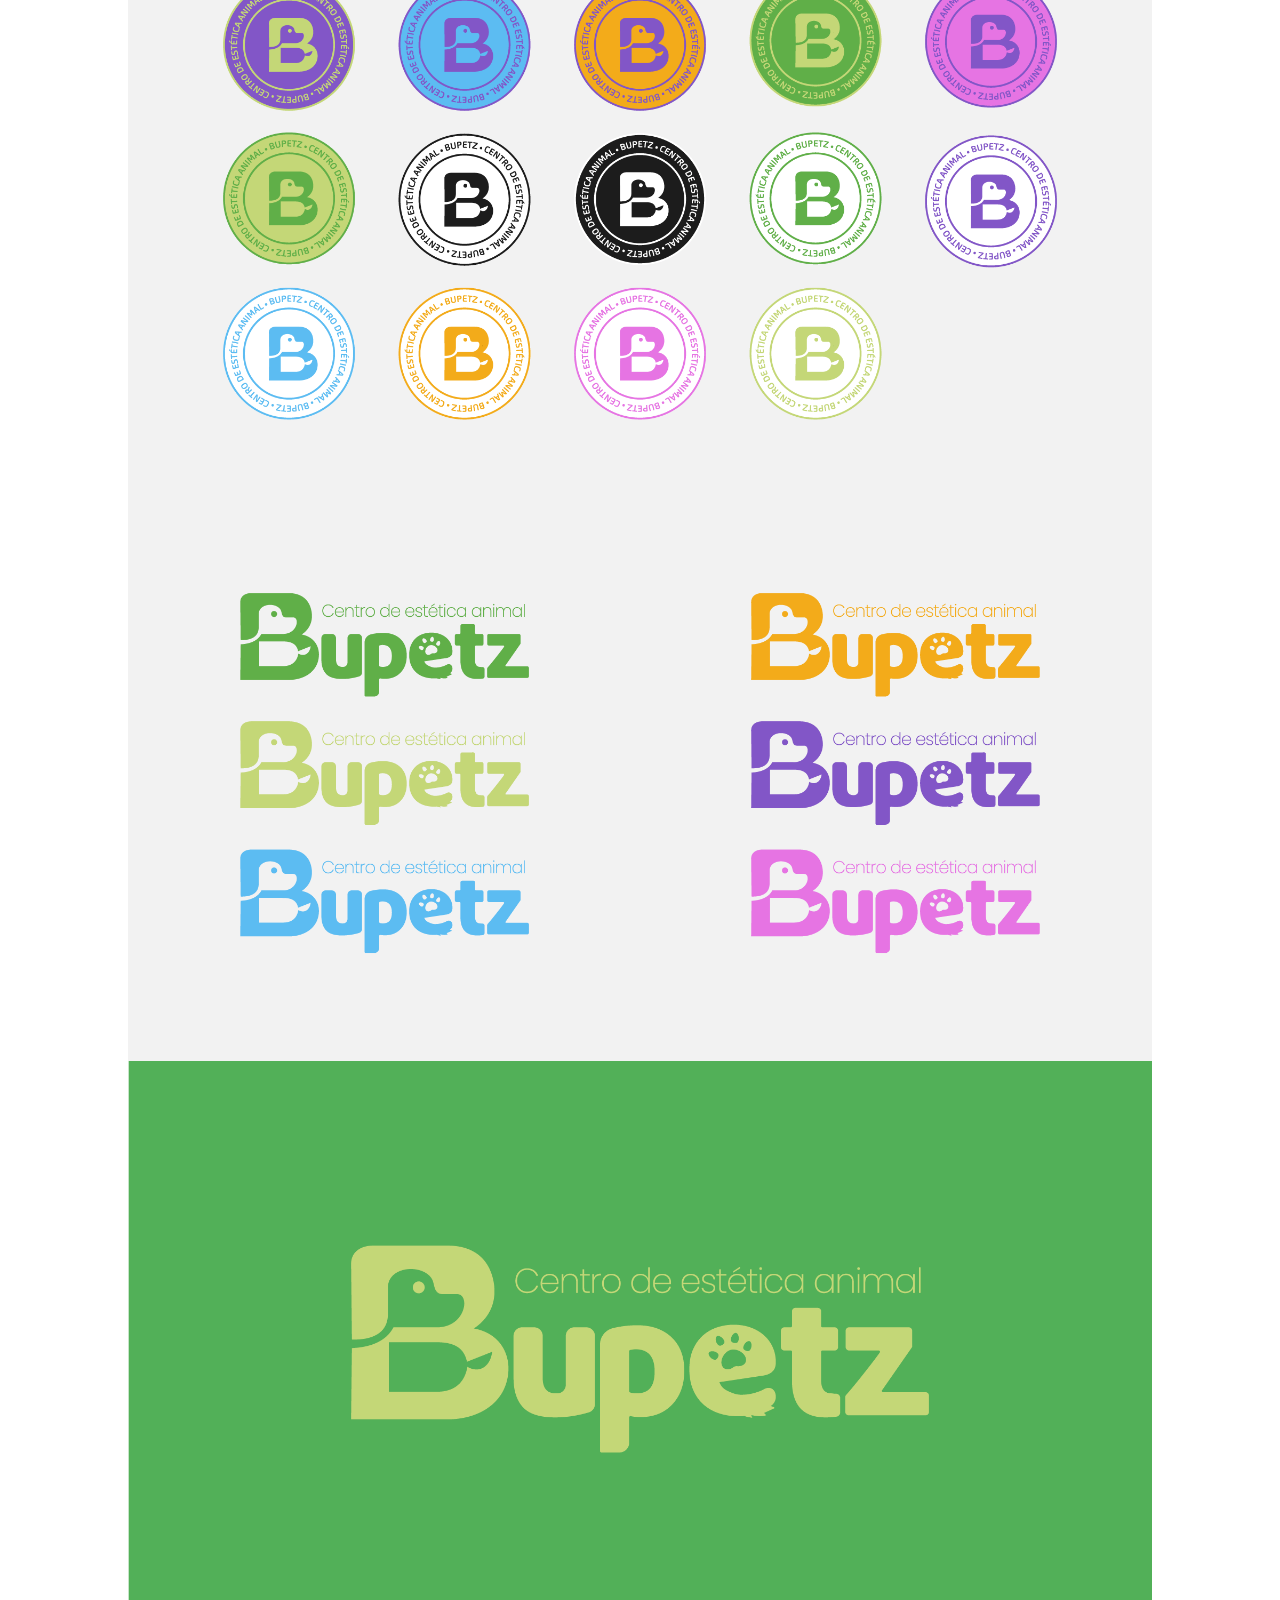
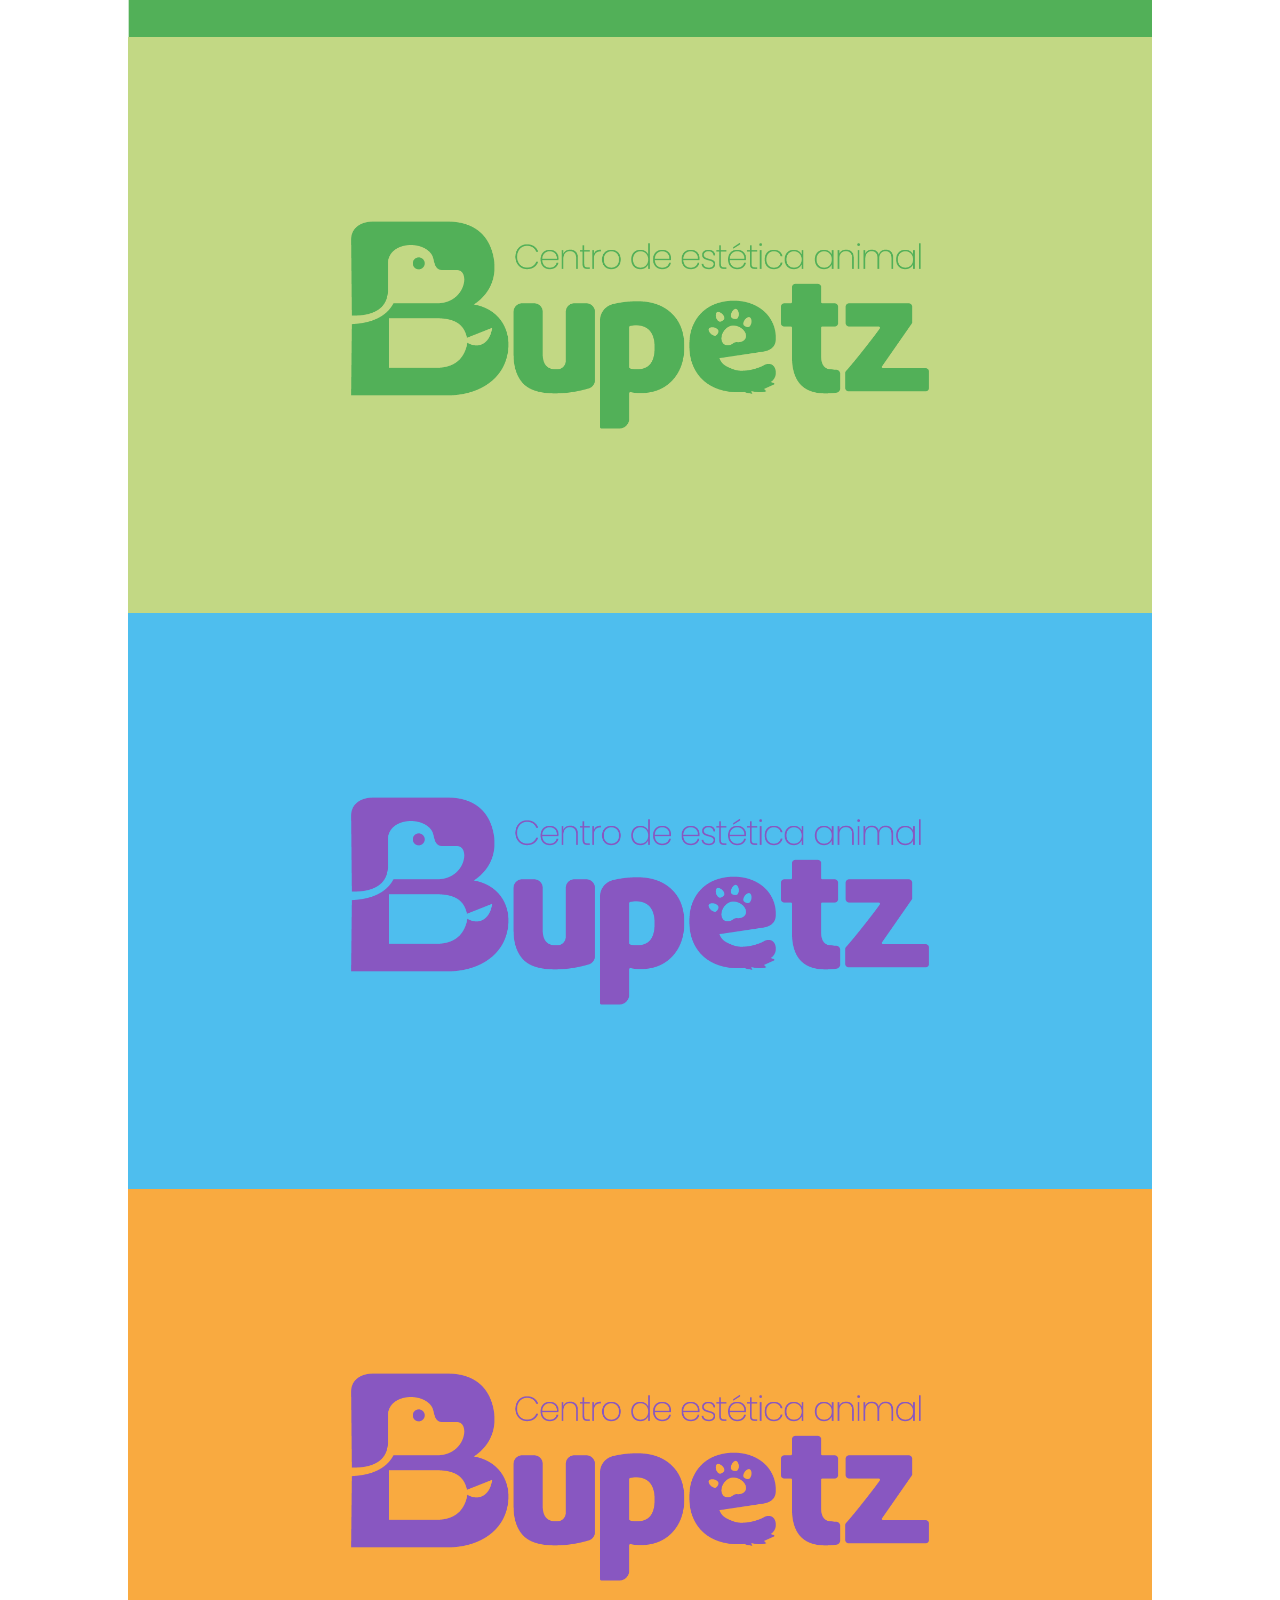
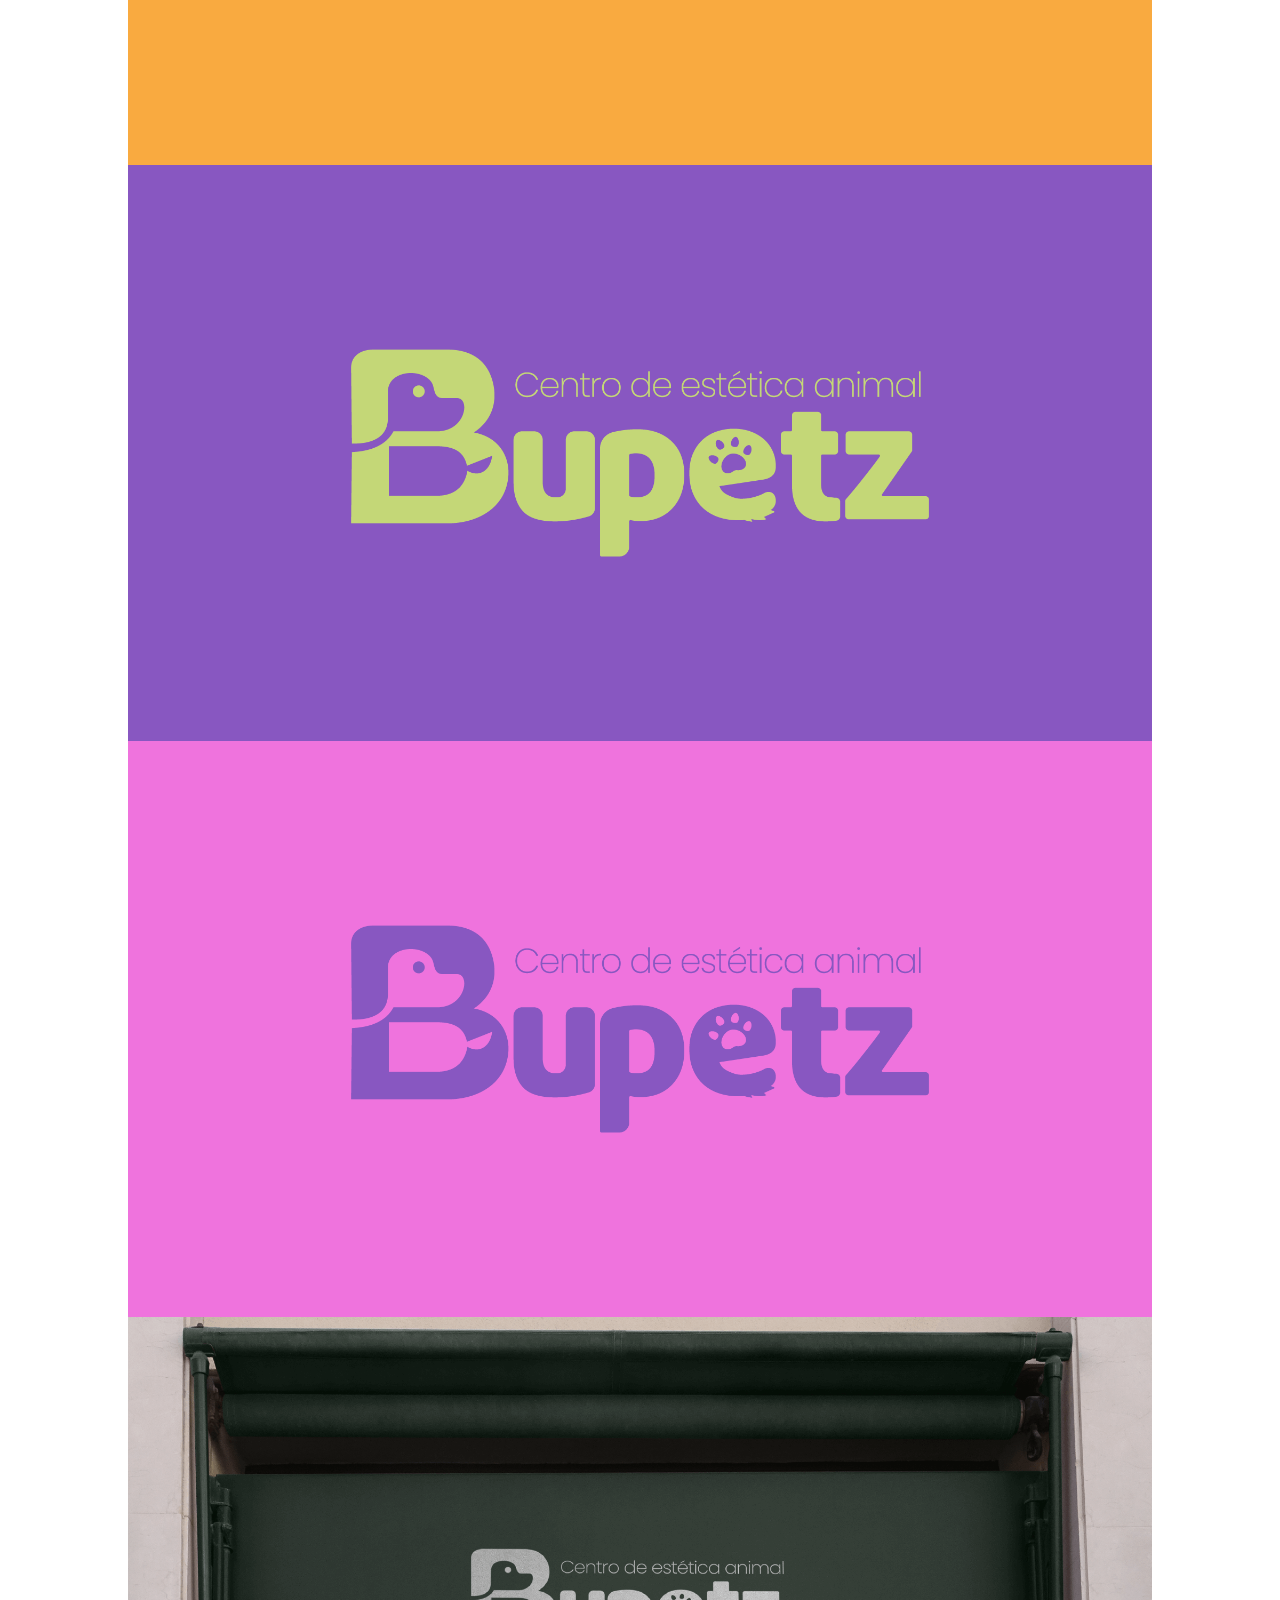
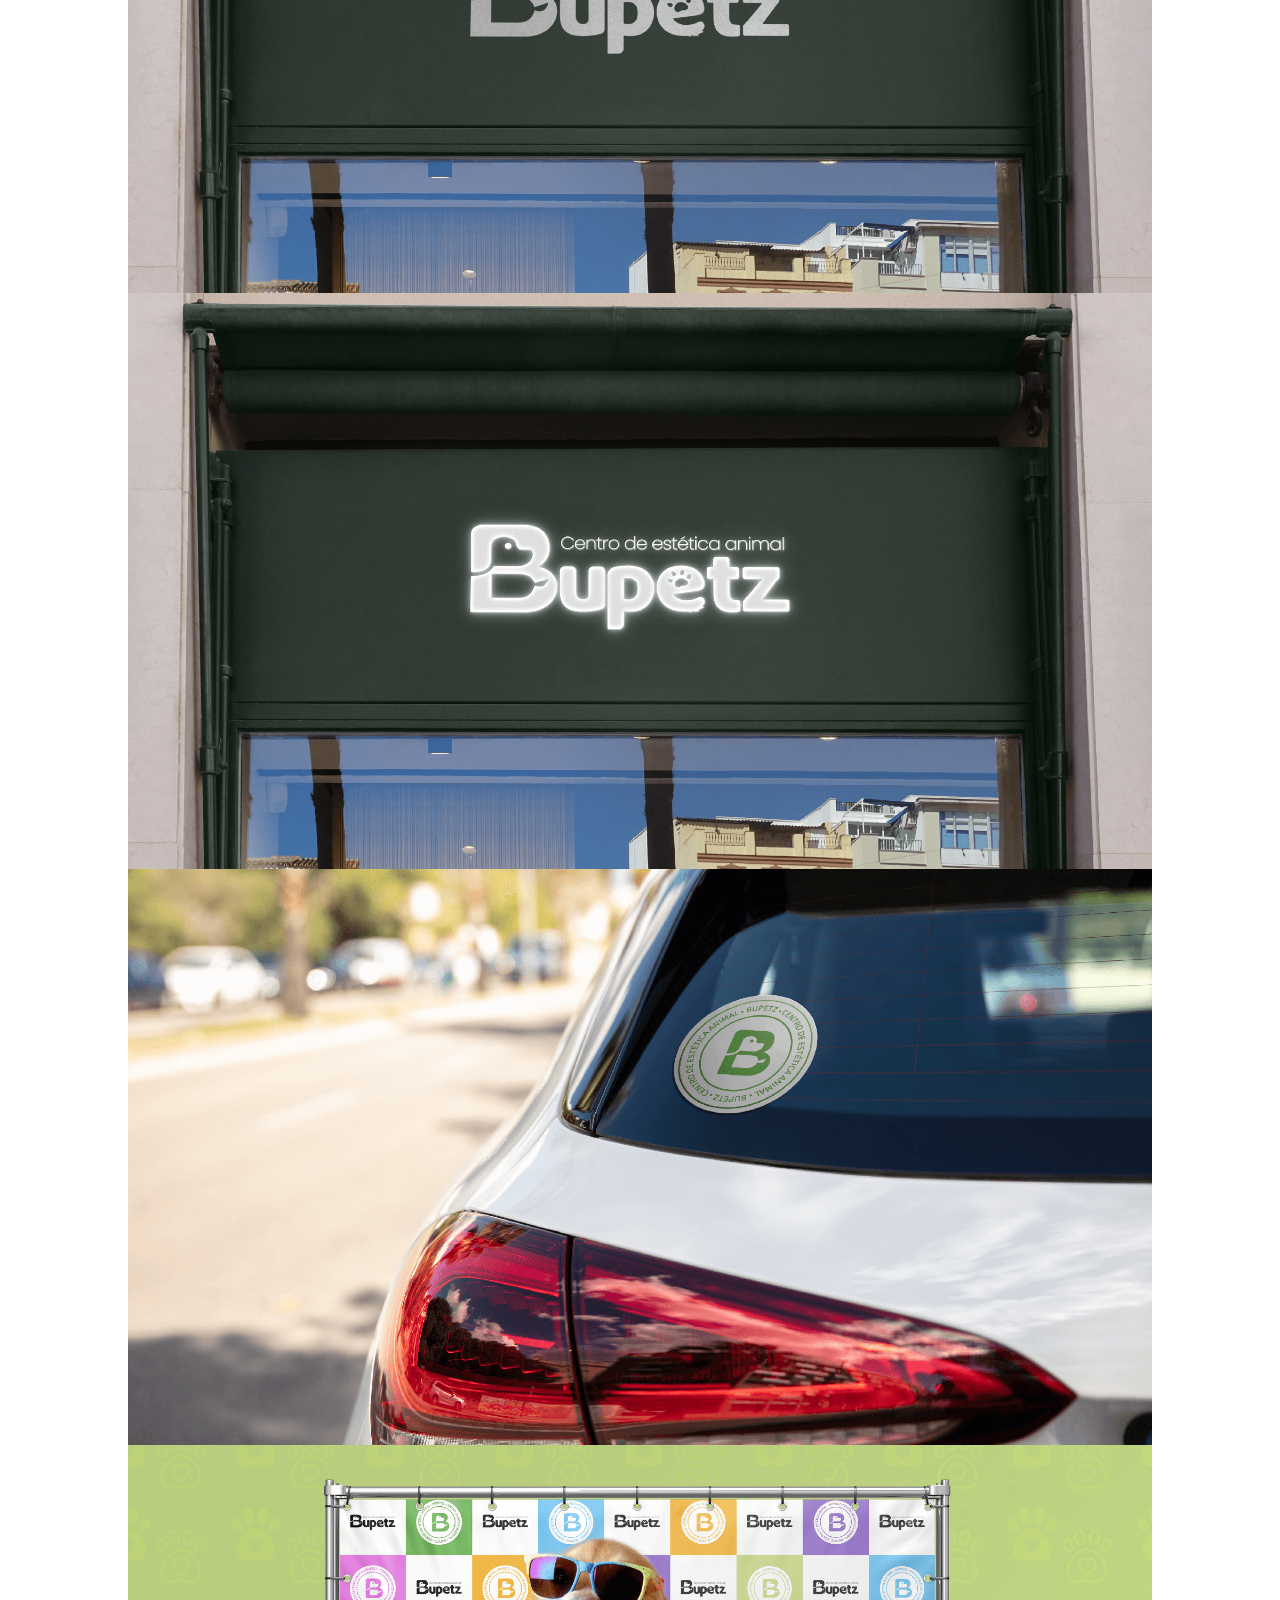
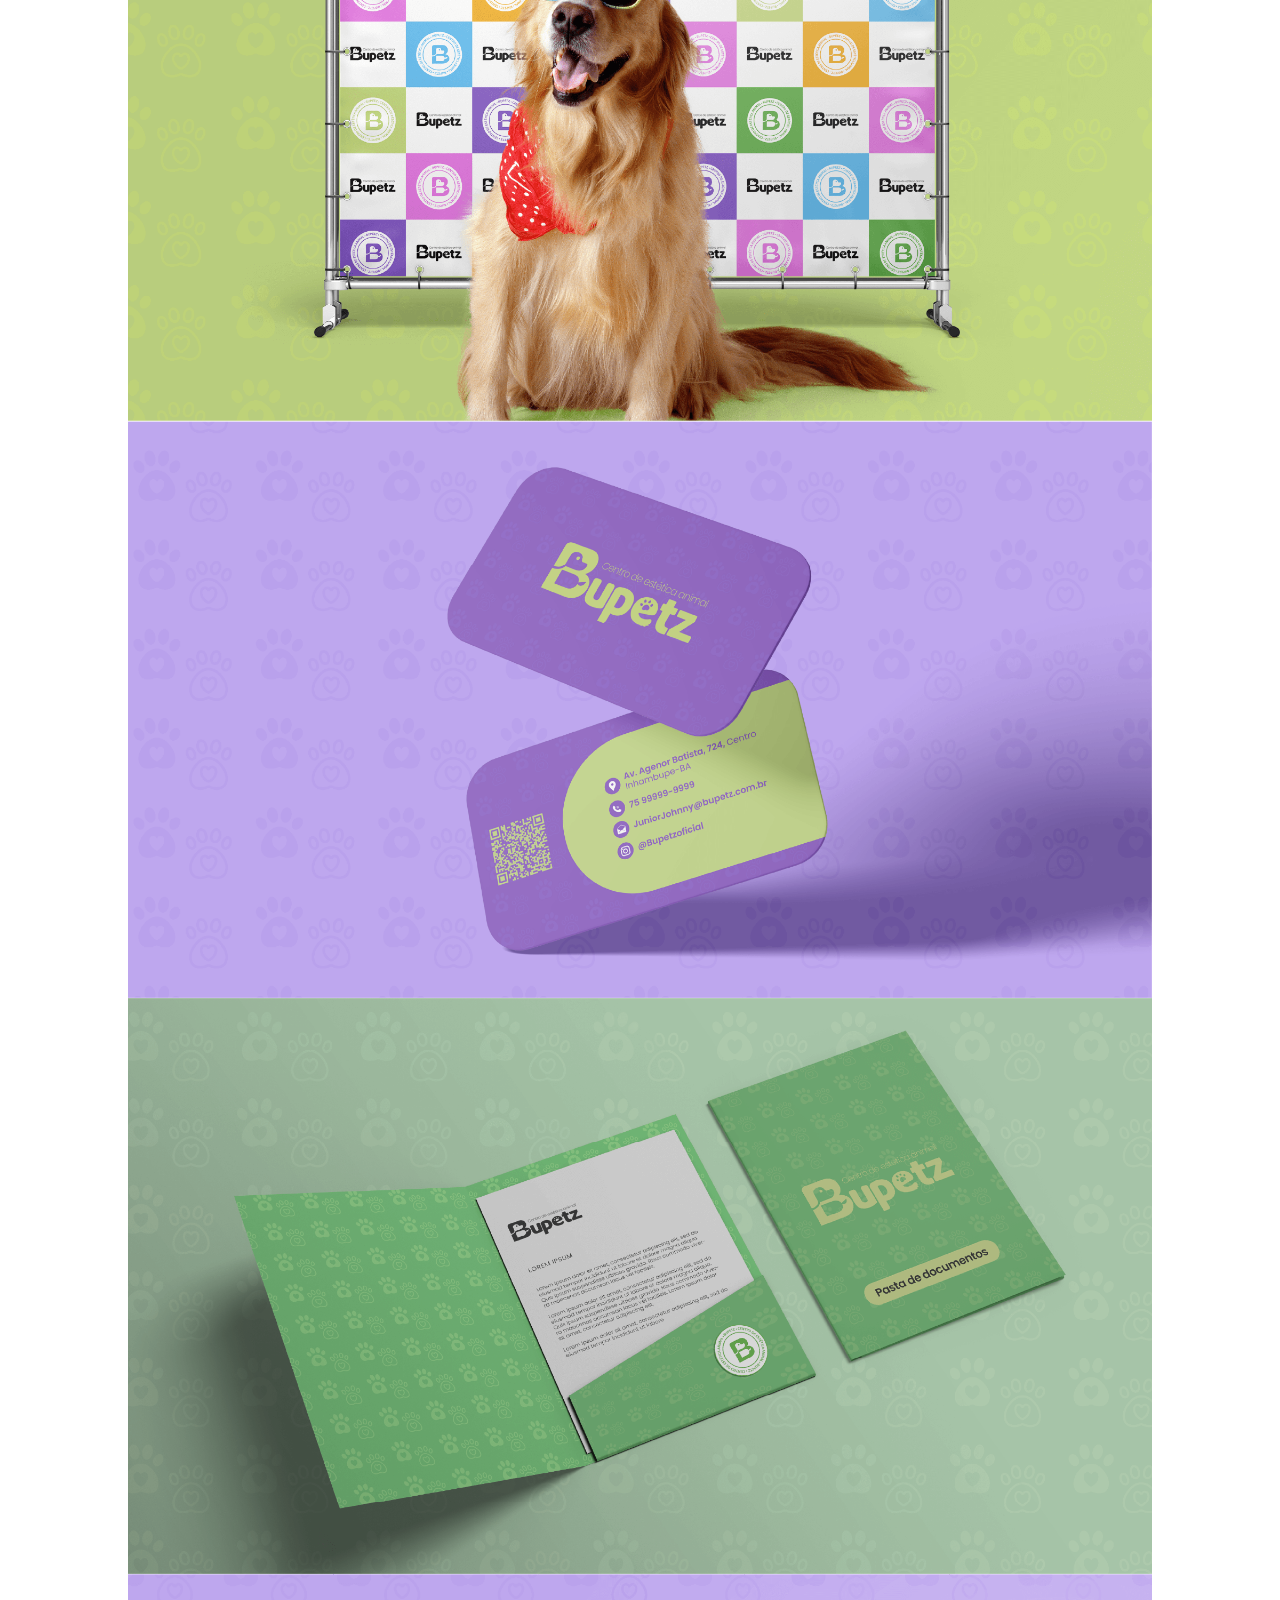
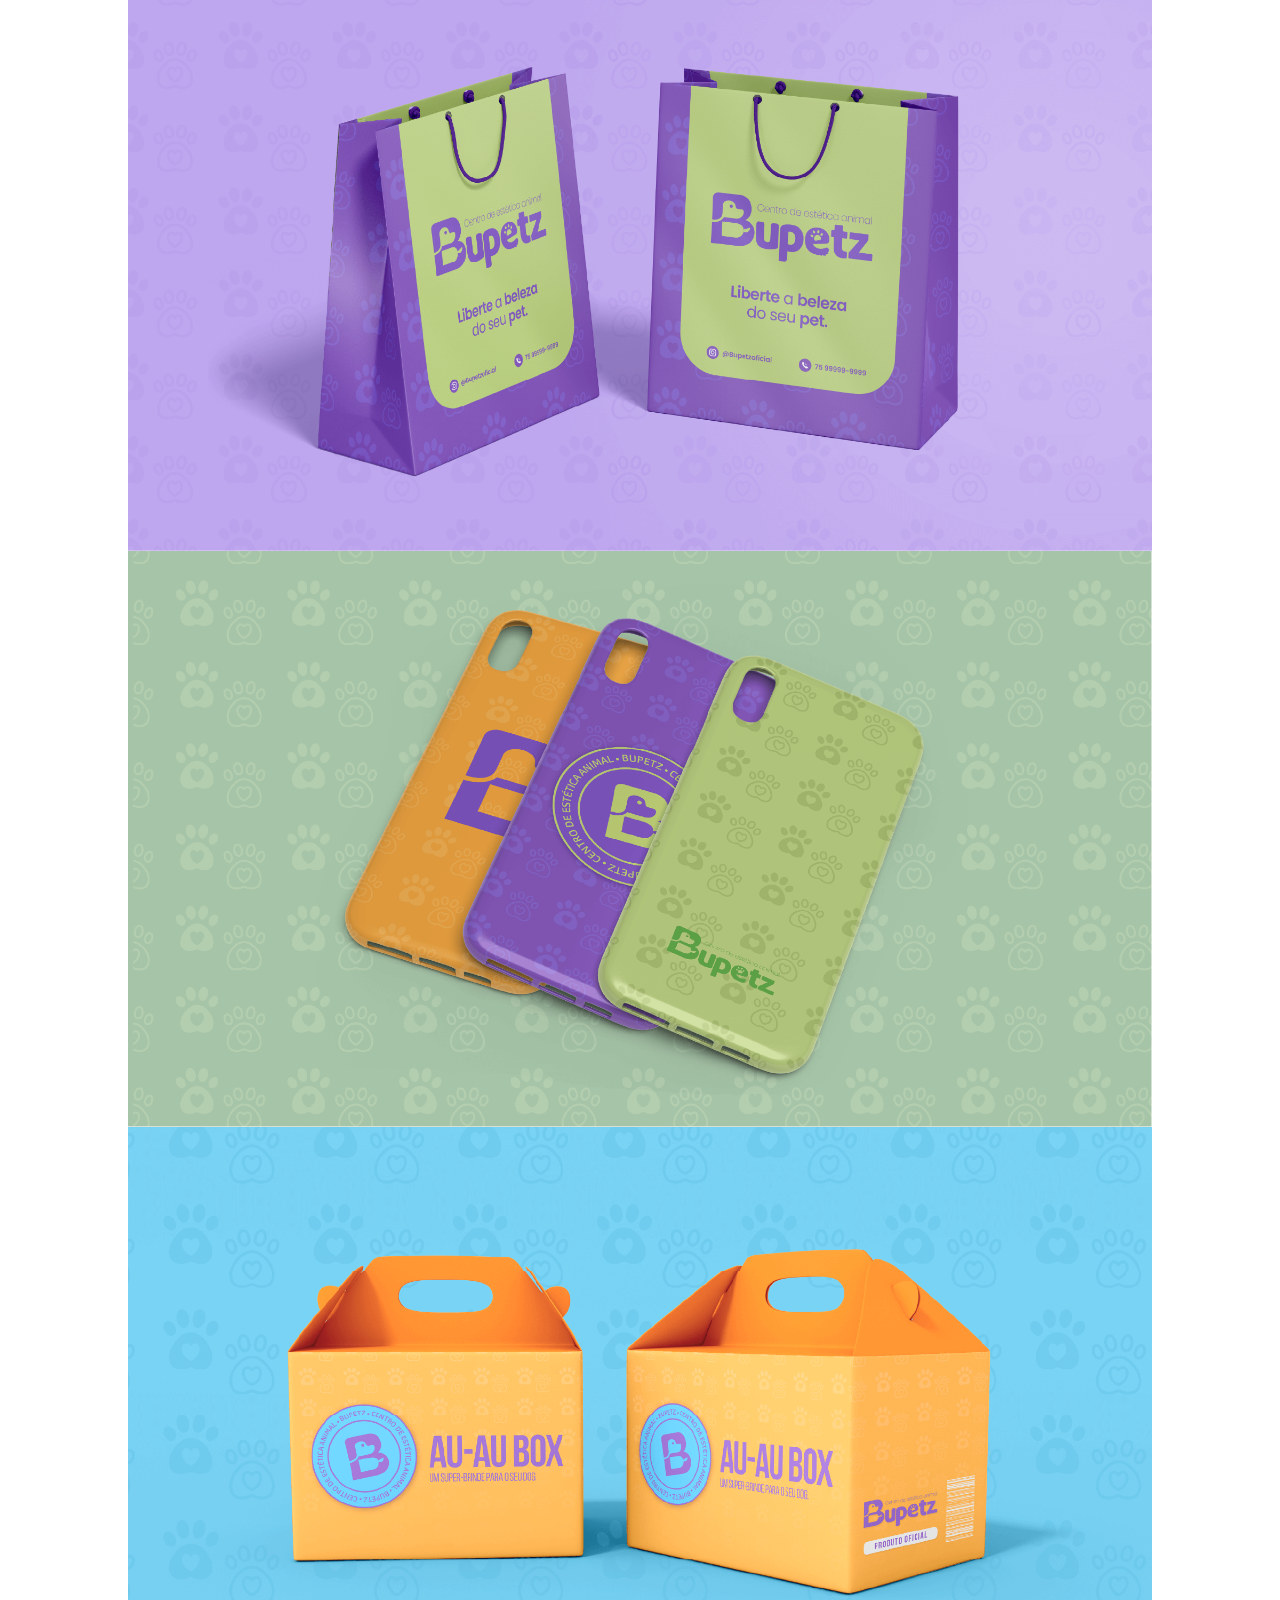
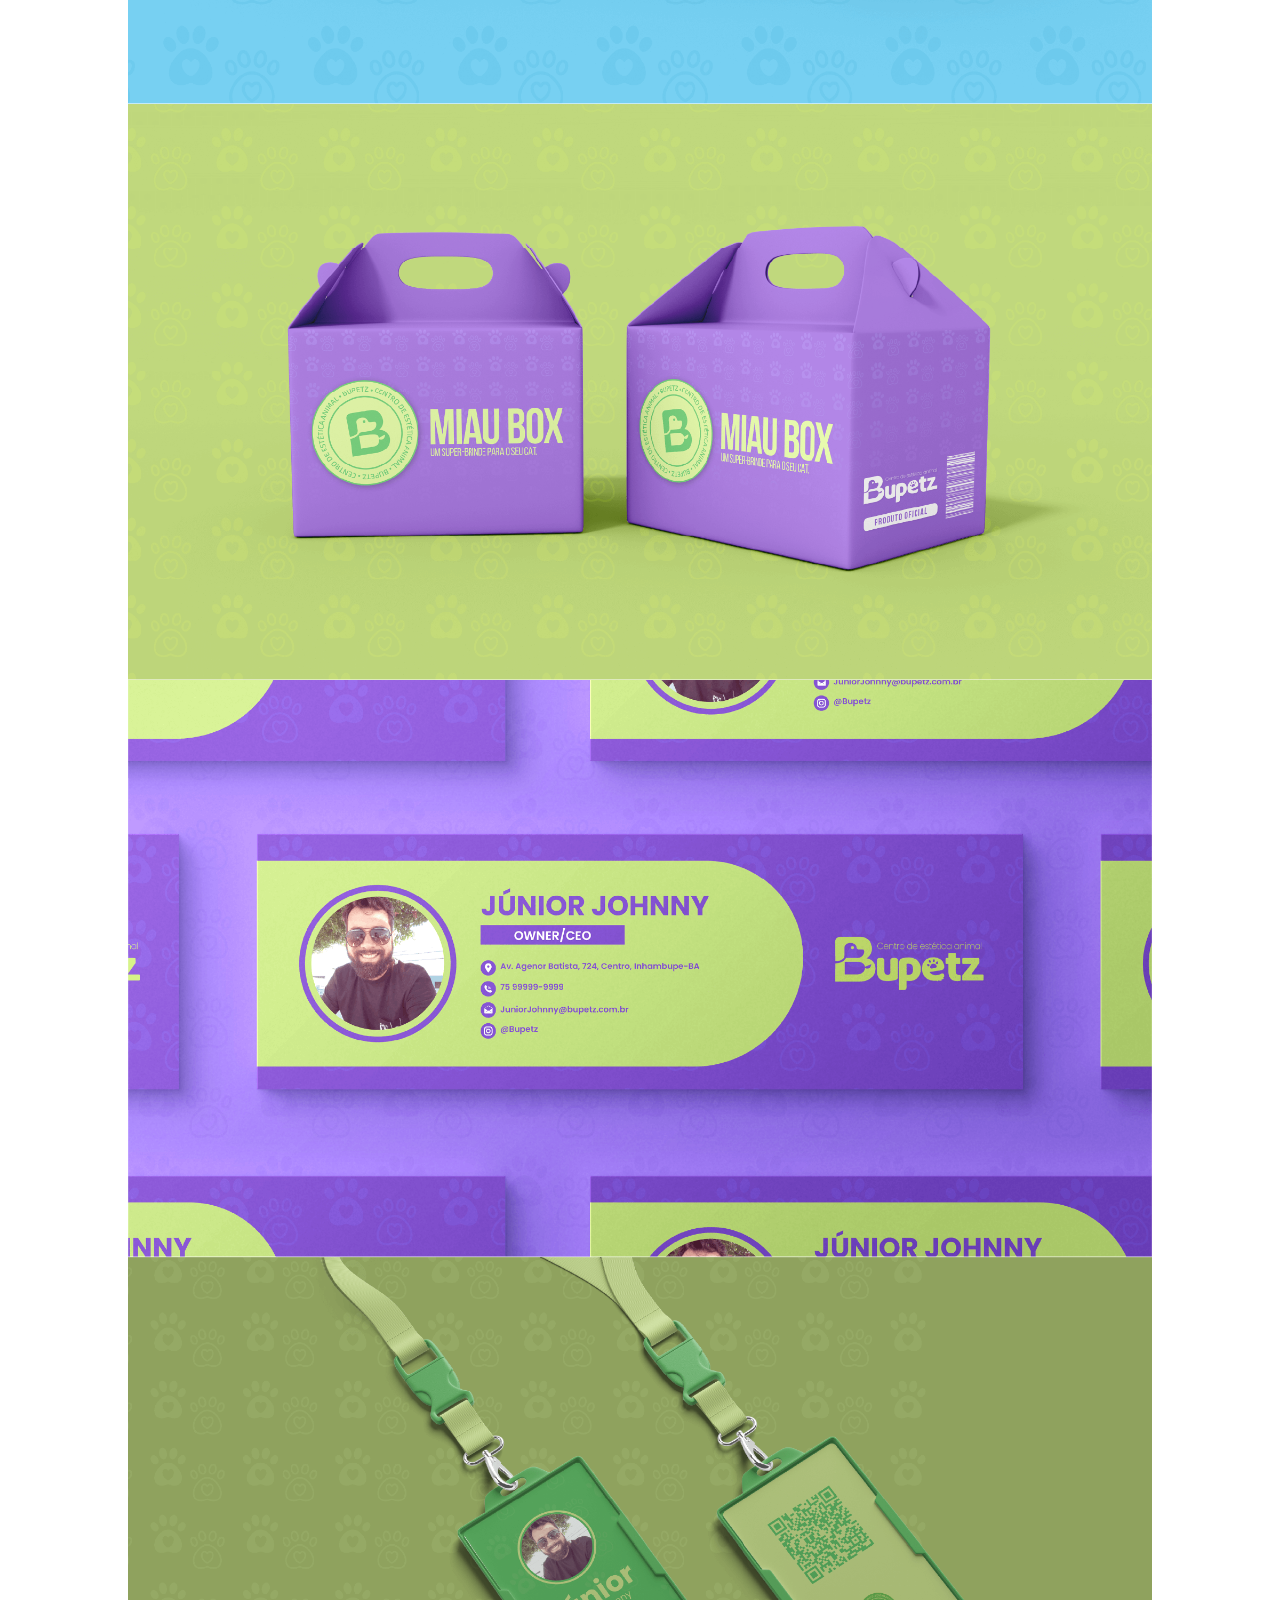
<file: pages/projects/bupetz-project.html>
<!DOCTYPE html>
<html lang="pt-br">
<head>
    <meta charset="UTF-8">
    <meta http-equiv="X-UA-Compatible" content="IE=edge">
    <meta name="viewport" content="width=device-width, initial-scale=1.0">
    <meta http-equiv="Content-Security-Policy" content="frame-ancestors 'self';">
    <link rel="stylesheet" href="../../css/fixed.css">
    <link rel="stylesheet" href="../../css/reset.css">
    <link rel="stylesheet" href="../../css/style_portifolios.css">

    <link rel="shortcut icon" href="../../img/icon/logo_footer.svg" type="image/x-icon">
    <title>Bupetz | Prime Designer Studio</title>
    <meta name="description" content="Portfólio da Prime Studio. Serviço para a Bupetz PetShop">
</head>

    <body onresize="new_windows()">
        <header class="navegation">
            <div class="logo_nav">
                <a href="../../index.html"> <img src="../../img/icon/logo_nav.svg" alt="Logo da Prime Studio"> </a>
            </div>
            <div class="hamburguer_menu">
                <img  id="icon_navegation" src="../../img/icon/Icon_menu.svg" alt="Icone Menu" onclick="click_menu()">
            </div>
            <nav>
                <div class="nav_interacao" id="options">
                    <ul>
                        <a href="../../index.html" target="_parent"><li>Home</li></a>
                        <a href="../../pages/info.html" target="_parent"><li>A Prime</li></a>
                        <a href="../../index.html#portifolio"><li>Portfólio</li></a>
                        <a href="../../pages/contato.html" target="_parent"><li>Contato</li></a>
                        <div id="img_redes_sociais">
                            <a href="https://www.behance.net/somosprimedsgn" target="_blank"><img style="width: 1.5em;" class="icons_nav" src="../../img/icon/logo_behance.svg" alt="logo_behance"></a>
                            <a href="https://www.instagram.com/somosprimedsgn/" target="_blank"><img style="width: 1.5em;" class="icons_nav" src="../../img/icon/logo_instagram.svg" alt="logo_Instagram"></a>
                        </div>
                    </ul>
                </div>
            </nav>
        </header>

        <main>
            <section class="main_portifolio">
                <div class="img_main">
                    <img src="../../img/portifolio/Bupetz/06.png" alt="Imagem bupetz">
                    <div class="text_main">
                        <h1>IDENTIDADE VISUAL BUPETZ - PET SHOP/BANHO E TOSA</h1>
                    </div>
                </div>
            </section>

            <section class="description_project">
                <div class="conteiner_description_project">
                    <h2>BUPETZ - PET SHOP/BANHO E TOSA <br></h2>
                </div>
                <div class="text_desciption_portifolio">
                    <p>O Conceito da marca é transmitir alegria, modernidade, afeto, humanismo além de se conectar com a natureza. Uma das fortes características da marca é a diferenciação no mercado, através do seu atendimento diferenciado, da liberdade do seu pet nos procedimentos estéticos e das tecnologias que serão usadas a favor da empresa, para assim melhorar ainda mais a experiência do cliente.</p>
                </div>
            </section>

            <section class="section_imgs_portifolio">
                <img  class="imgs_portifolio" src="../../img/portifolio/Bupetz/01.png" alt="Imagem Portifolio Bupetz 01/29">
                <img  class="imgs_portifolio" src="../../img/portifolio/Bupetz/02.png" alt="Imagem Portifolio Bupetz 02/29">
                <img  class="imgs_portifolio" src="../../img/portifolio/Bupetz/03.png" alt="Imagem Portifolio Bupetz 03/29">
                <img  class="imgs_portifolio" src="../../img/portifolio/Bupetz/04.png" alt="Imagem Portifolio Bupetz 04/29">
                <img  class="imgs_portifolio" src="../../img/portifolio/Bupetz/05.png" alt="Imagem Portifolio Bupetz 05/29">
                <img  class="imgs_portifolio" src="../../img/portifolio/Bupetz/06.png" alt="Imagem Portifolio Bupetz 06/29">
                <img  class="imgs_portifolio" src="../../img/portifolio/Bupetz/07.png" alt="Imagem Portifolio Bupetz 07/29">
                <img  class="imgs_portifolio" src="../../img/portifolio/Bupetz/08.png" alt="Imagem Portifolio Bupetz 08/29">
                <img  class="imgs_portifolio" src="../../img/portifolio/Bupetz/09.png" alt="Imagem Portifolio Bupetz 09/29">
                <img  class="imgs_portifolio" src="../../img/portifolio/Bupetz/10.png" alt="Imagem Portifolio Bupetz 10/29">
                <img  class="imgs_portifolio" src="../../img/portifolio/Bupetz/11.png" alt="Imagem Portifolio Bupetz 11/29">
                <img  class="imgs_portifolio" src="../../img/portifolio/Bupetz/12.png" alt="Imagem Portifolio Bupetz 12/29">
                <img  class="imgs_portifolio" src="../../img/portifolio/Bupetz/13.png" alt="Imagem Portifolio Bupetz 13/29">
                <img  class="imgs_portifolio" src="../../img/portifolio/Bupetz/14.png" alt="Imagem Portifolio Bupetz 14/29">
                <img  class="imgs_portifolio" src="../../img/portifolio/Bupetz/15.png" alt="Imagem Portifolio Bupetz 15/29">
                <img  class="imgs_portifolio" src="../../img/portifolio/Bupetz/16.png" alt="Imagem Portifolio Bupetz 16/29">
                <img  class="imgs_portifolio" src="../../img/portifolio/Bupetz/17.png" alt="Imagem Portifolio Bupetz 17/29">
                <img  class="imgs_portifolio" src="../../img/portifolio/Bupetz/18.png" alt="Imagem Portifolio Bupetz 18/29">
                <img  class="imgs_portifolio" src="../../img/portifolio/Bupetz/19.png" alt="Imagem Portifolio Bupetz 19/29">
                <img  class="imgs_portifolio" src="../../img/portifolio/Bupetz/20.png" alt="Imagem Portifolio Bupetz 20/29">
                <img  class="imgs_portifolio" src="../../img/portifolio/Bupetz/21.png" alt="Imagem Portifolio Bupetz 21/29">
                <img  class="imgs_portifolio" src="../../img/portifolio/Bupetz/22.png" alt="Imagem Portifolio Bupetz 22/29">
                <img  class="imgs_portifolio" src="../../img/portifolio/Bupetz/23.png" alt="Imagem Portifolio Bupetz 23/29">
                <img  class="imgs_portifolio" src="../../img/portifolio/Bupetz/24.png" alt="Imagem Portifolio Bupetz 24/29">
                <img  class="imgs_portifolio" src="../../img/portifolio/Bupetz/25.png" alt="Imagem Portifolio Bupetz 25/29">
                <img  class="imgs_portifolio" src="../../img/portifolio/Bupetz/26.png" alt="Imagem Portifolio Bupetz 26/29">
                <img  class="imgs_portifolio" src="../../img/portifolio/Bupetz/27.png" alt="Imagem Portifolio Bupetz 27/29">
                <img  class="imgs_portifolio" src="../../img/portifolio/Bupetz/28.png" alt="Imagem Portifolio Bupetz 28/29">
                <img  class="imgs_portifolio" src="../../img/portifolio/Bupetz/29.png" alt="Imagem Portifolio Bupetz 29/29">
            </section>
        </main>

        <footer>
            <div class="selecao_footer">
                <div class="logo_footer">
                    <img src="../../img/icon/logo_footer.svg" alt="Logo Prime Designer Studio footer">
                </div>
                <div class="sociais_footer">
                    <a href="https://www.behance.net/somosprimedsgn" target="_blank"><img style="width: 1.5em;" class="icons_nav" src="../../img/icon/logo_behance_black.svg" alt="logo_behance"></a>
                    <a href="https://www.instagram.com/somosprimedsgn/" target="_blank"><img style="width: 1.5em;" class="icons_nav" src="../../img/icon/logo_instagram_black.svg" alt="logo_Instagram"></a>
                </div>
            </div>

        <hr>

            <div class="direitos">
                <p>Prime Designer Studio&reg; - Todos os direitos reservados</p>
                <p>Site desenvolvido por Prime Studio</p>
            </div>
        </footer>
        <script src="../../js/block_ifarmes.js"></script>
        <script src="../../js/menu.js"></script>
    </body>
</html>
</file>
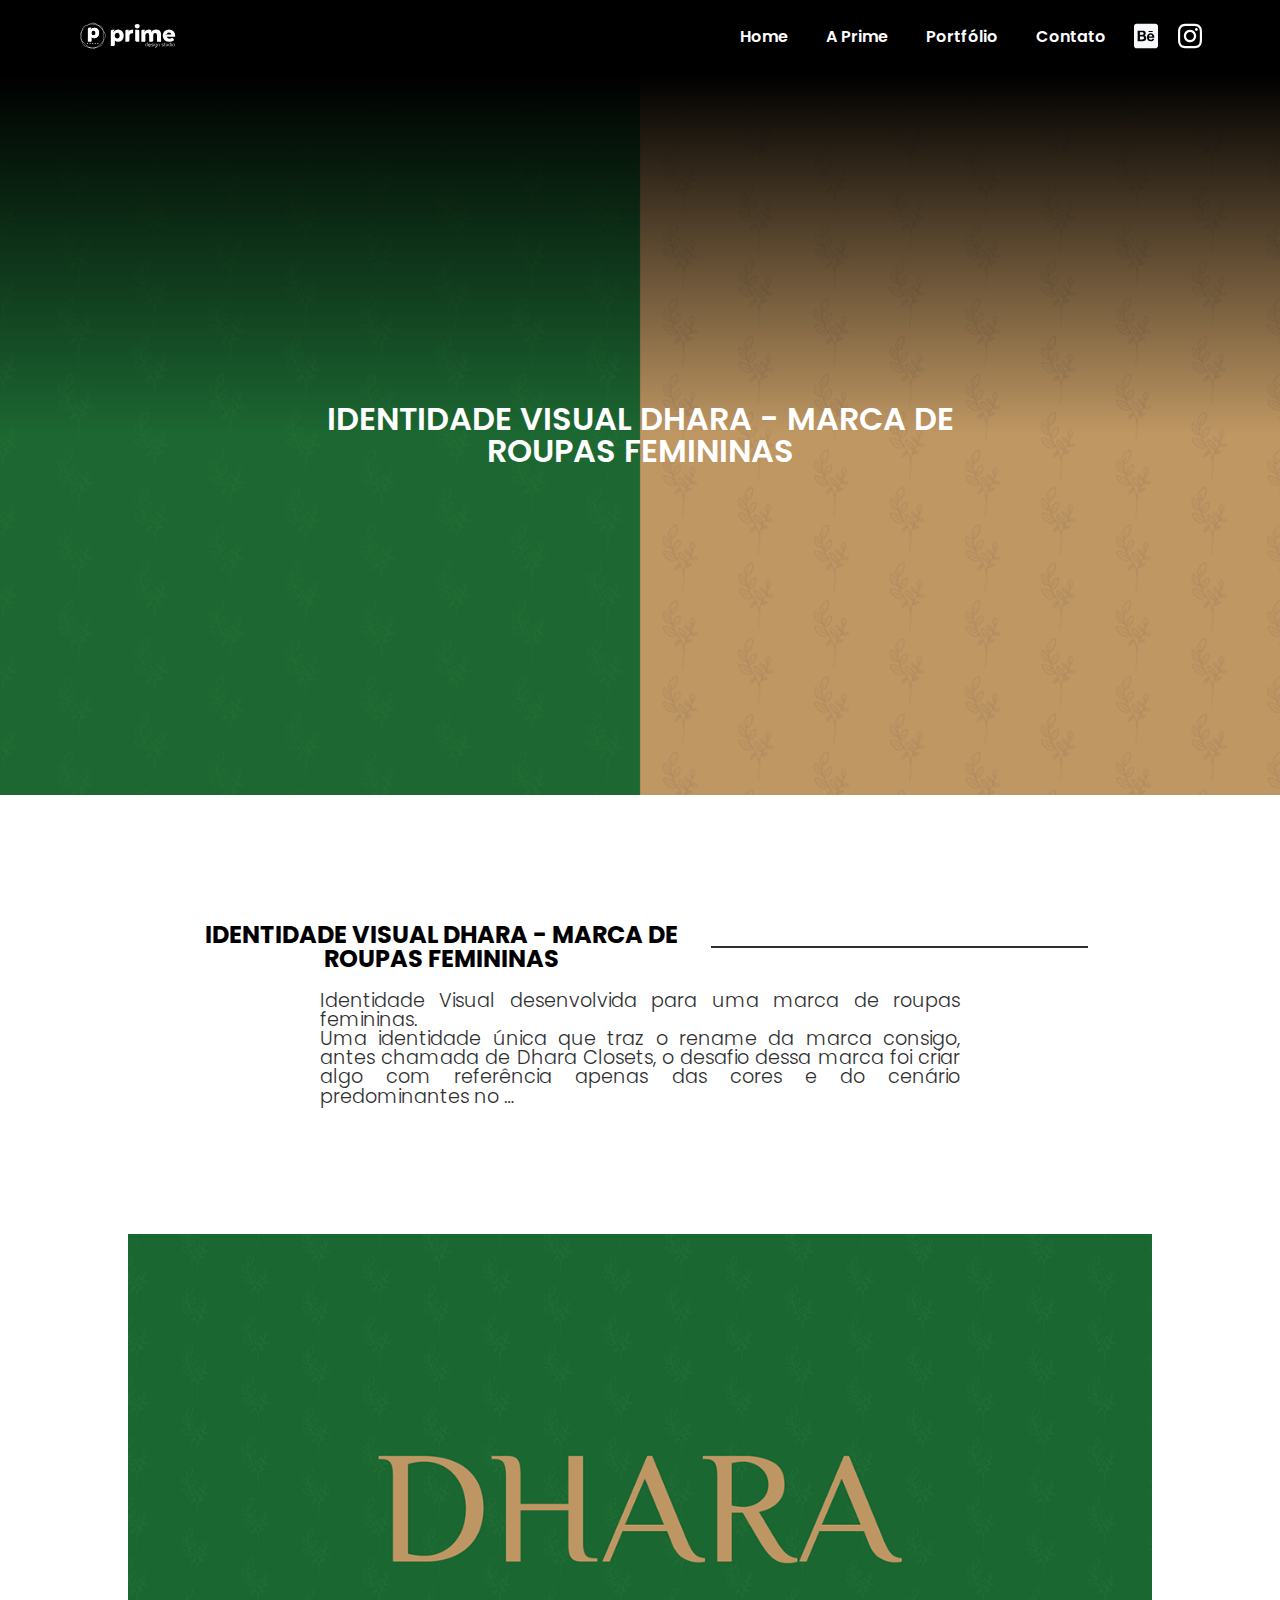
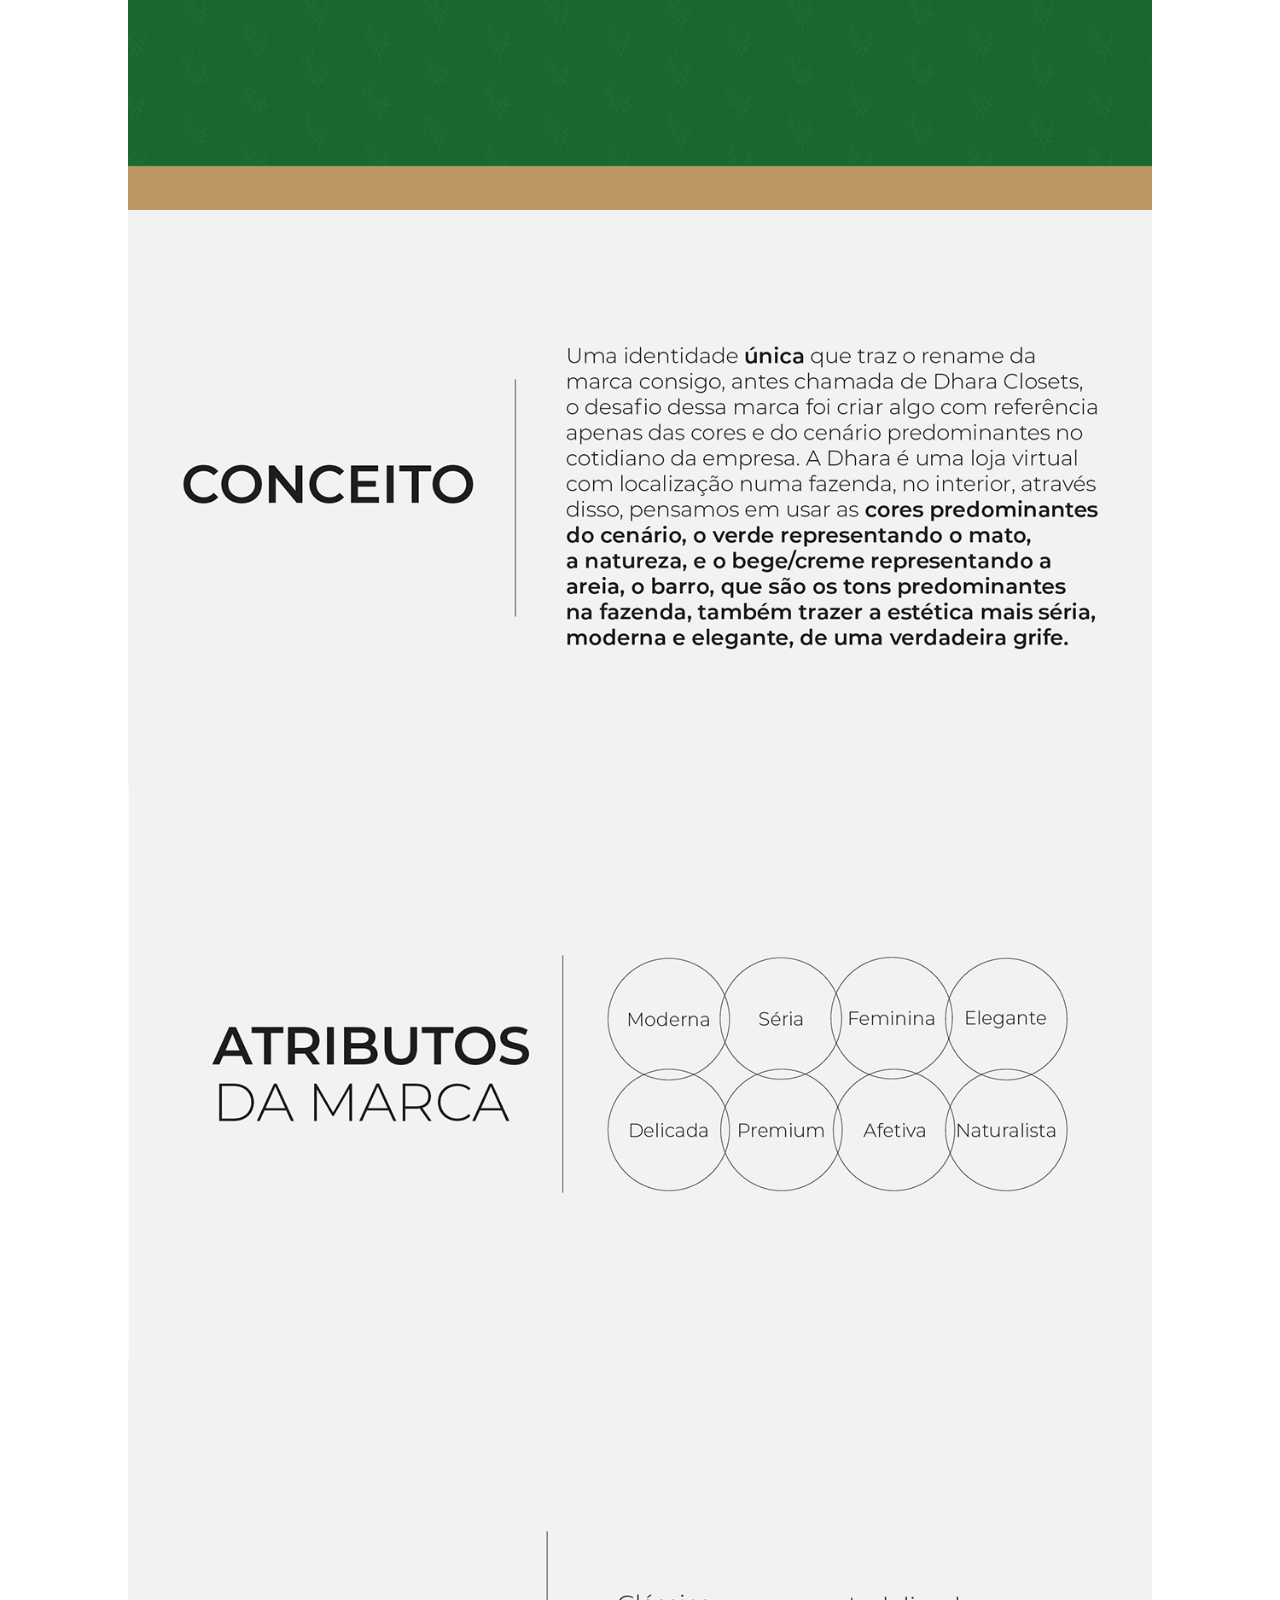
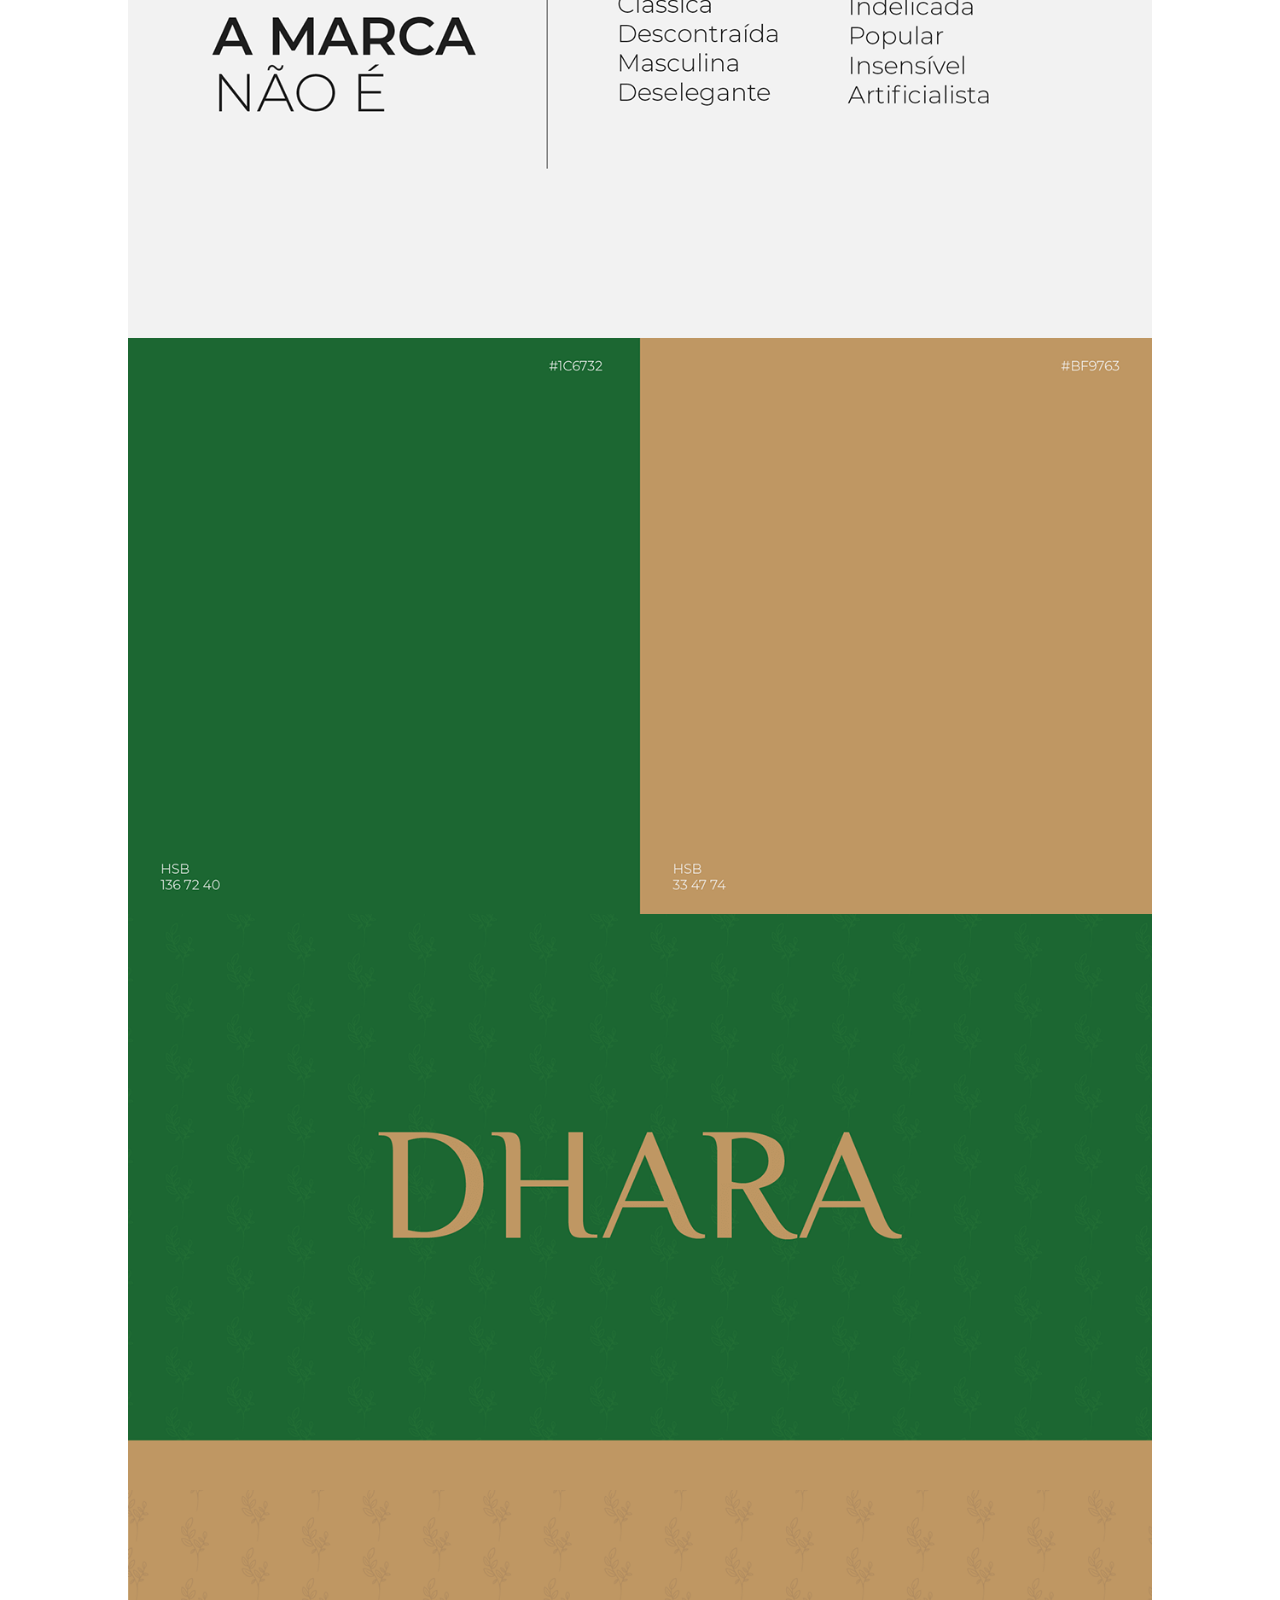
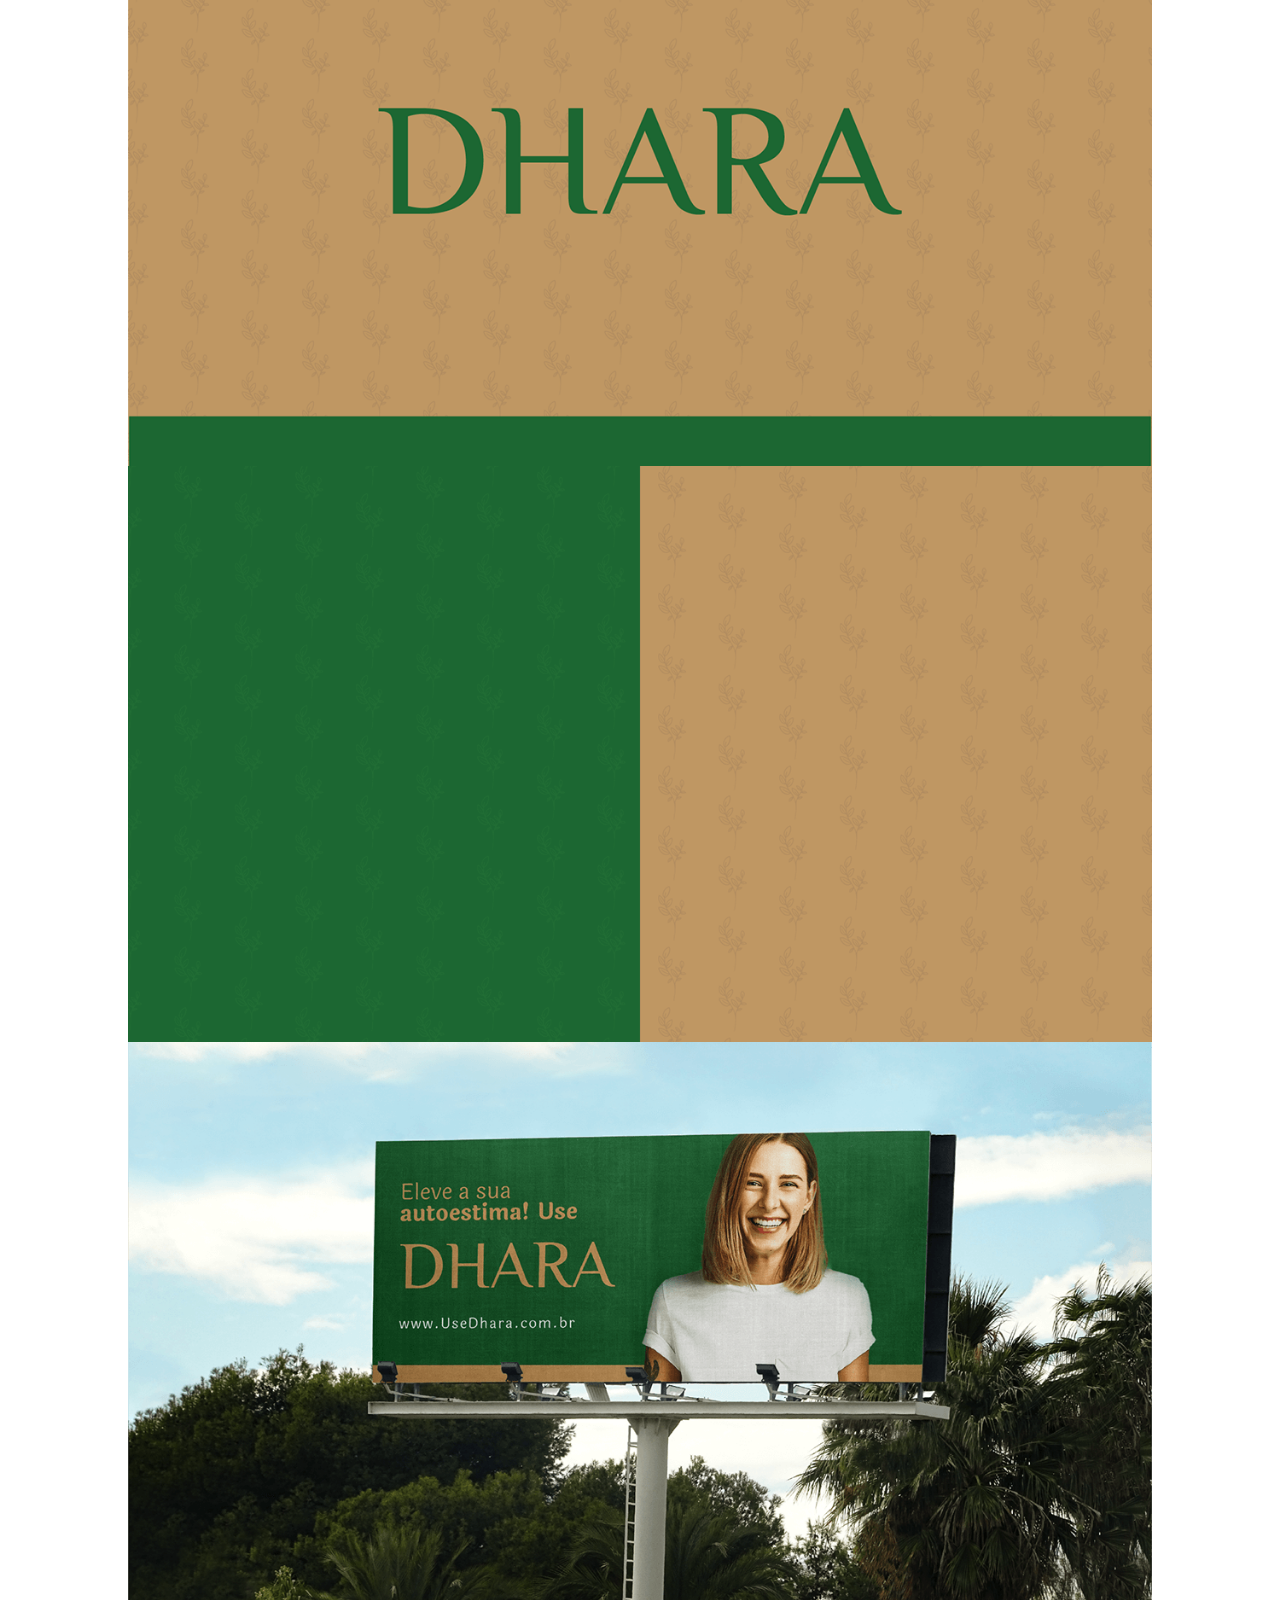
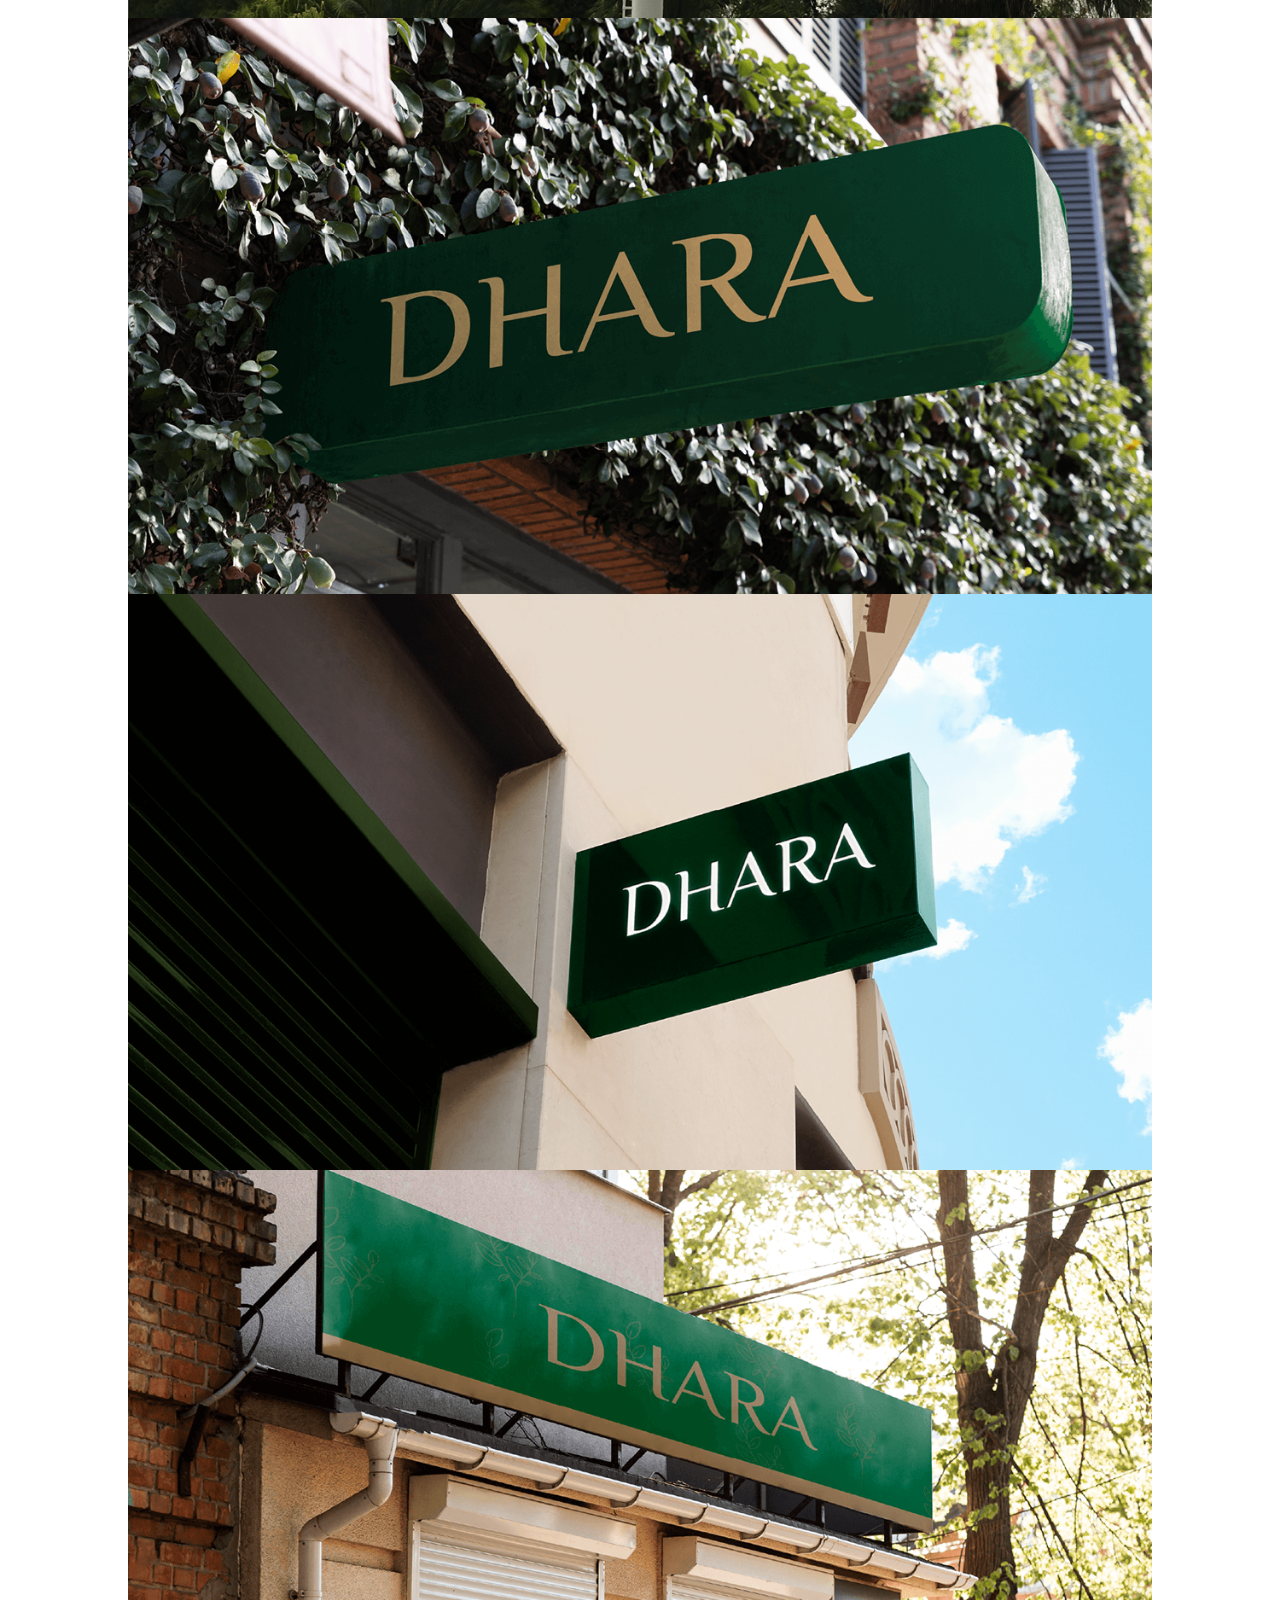
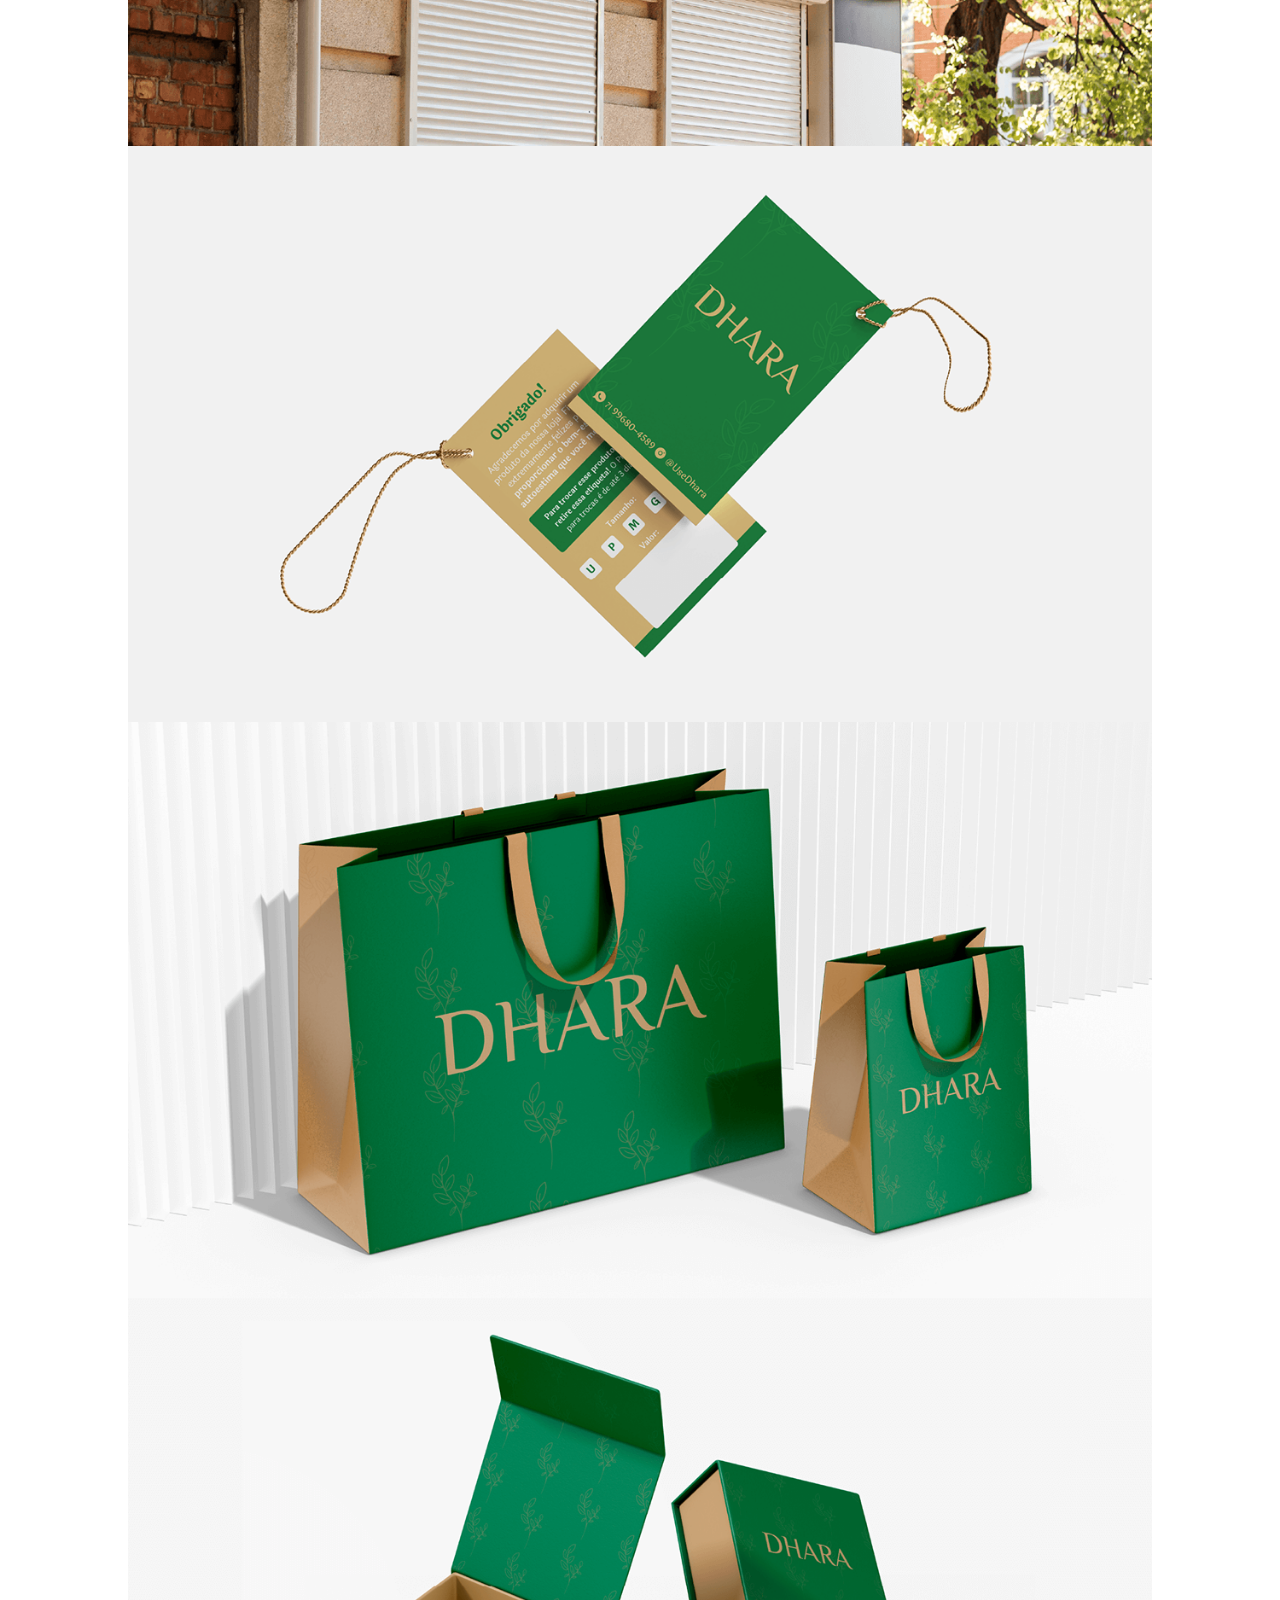
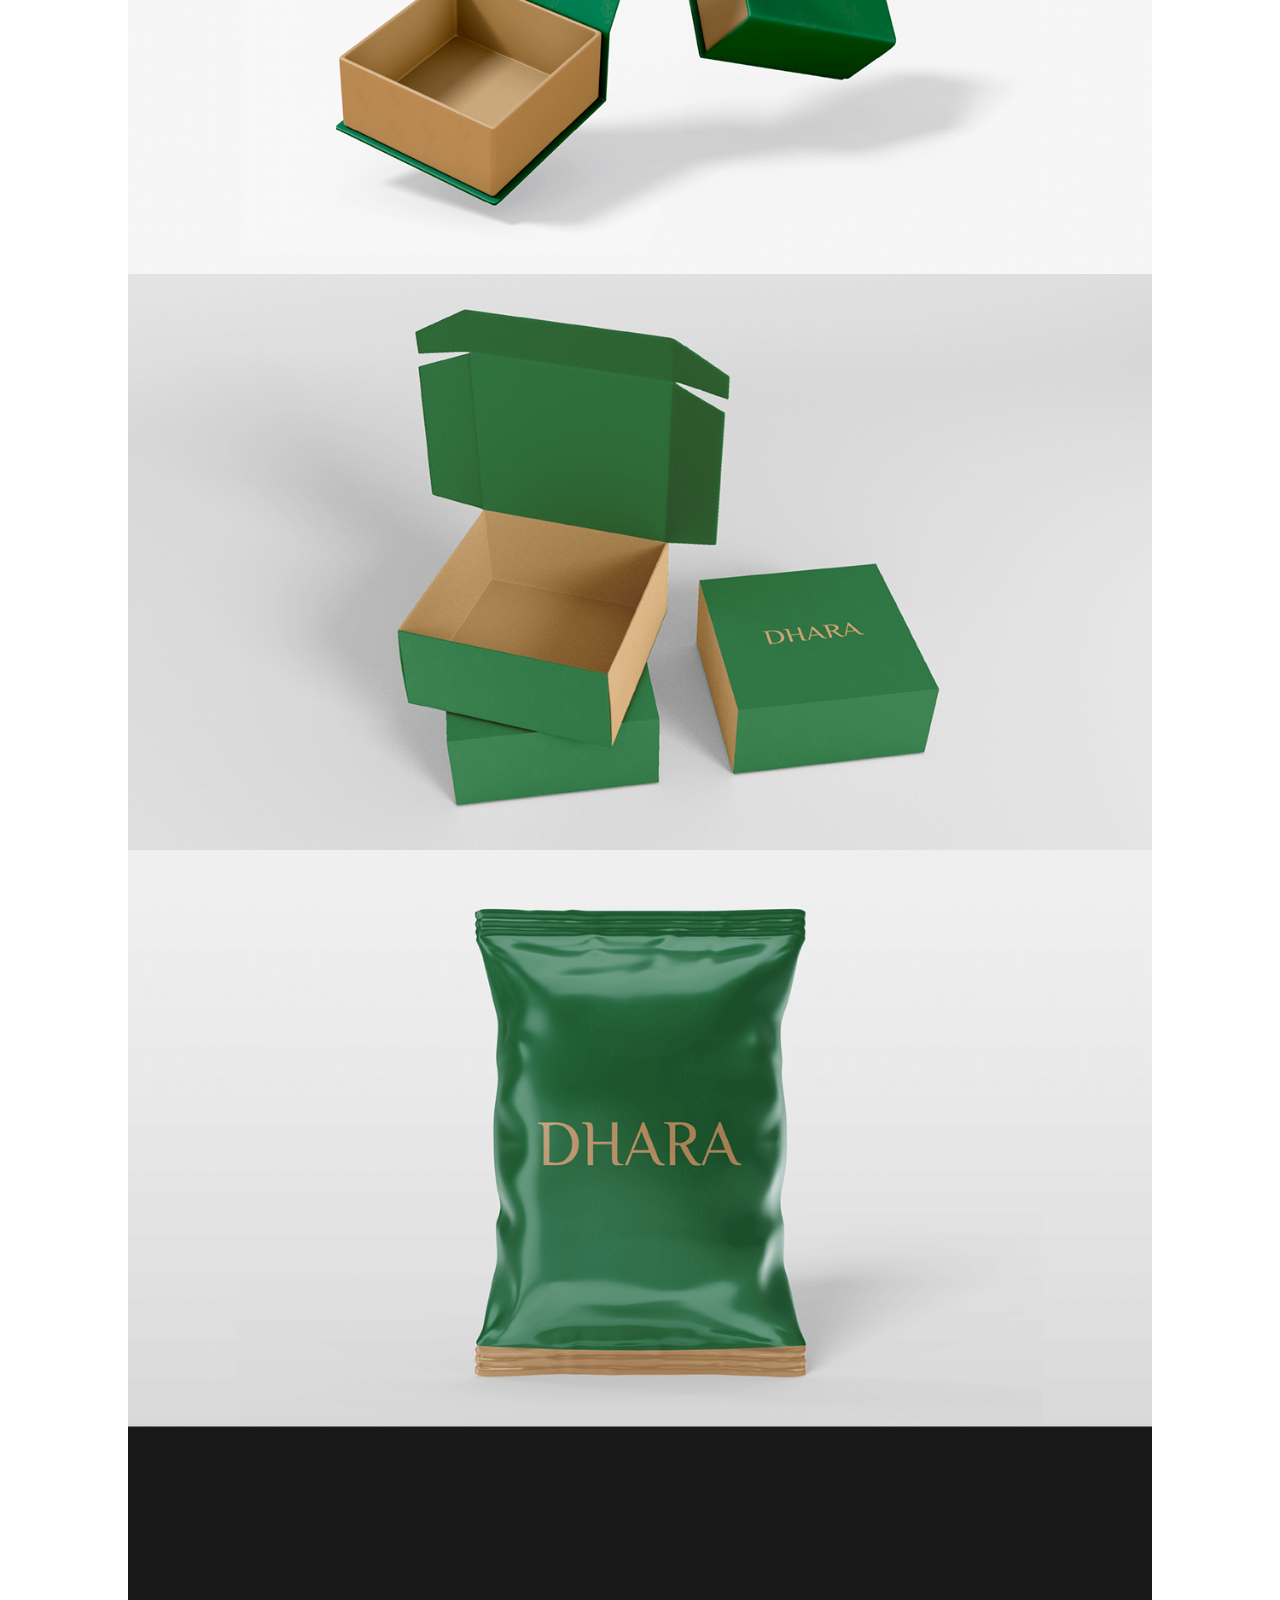
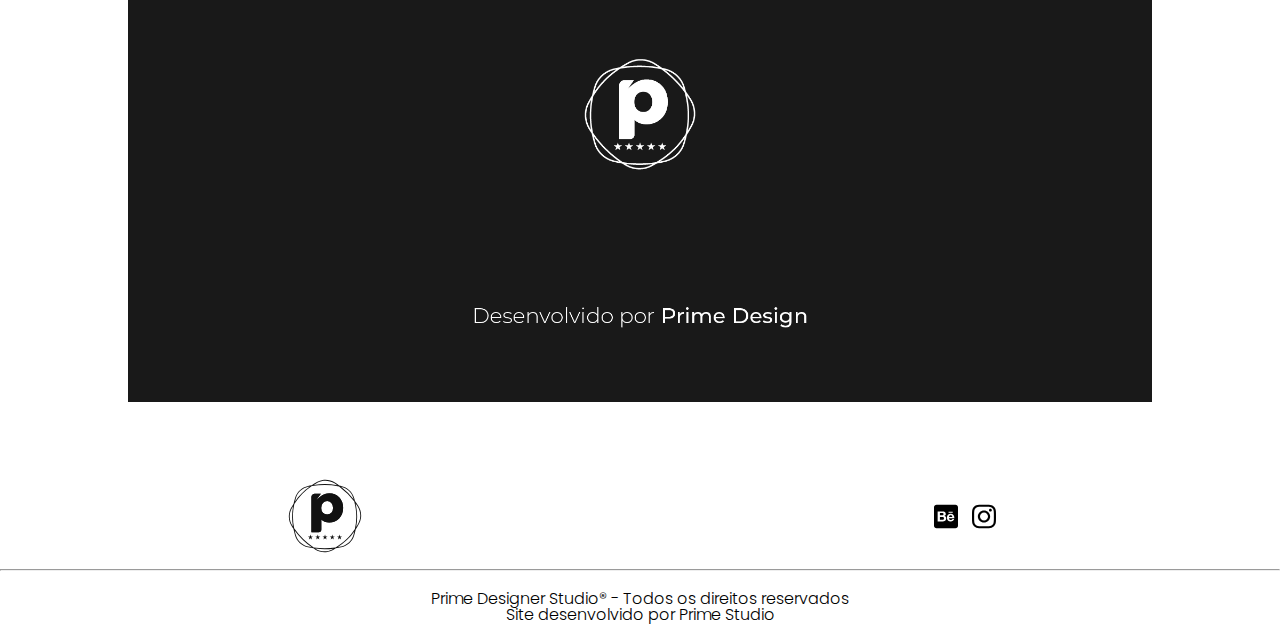
<file: pages/projects/dhara-project.html>
<!DOCTYPE html>
<html lang="pt-br">
<head>
    <meta charset="UTF-8">
    <meta http-equiv="X-UA-Compatible" content="IE=edge">
    <meta name="viewport" content="width=device-width, initial-scale=1.0">
    <meta http-equiv="Content-Security-Policy" content="frame-ancestors 'self';">
    <link rel="stylesheet" href="../../css/fixed.css">
    <link rel="stylesheet" href="../../css/reset.css">
    <link rel="stylesheet" href="../../css/style_portifolios.css">

    <link rel="shortcut icon" href="../../img/icon/logo_footer.svg" type="image/x-icon">
    <title>Dhara | Prime Designer Studio</title>
    <meta name="description" content="Portfólio da Prime Studio. Serviço para a Dhara - Moda feminina">
</head>

    <body onresize="new_windows()">
        <header class="navegation">
            <div class="logo_nav">
                <a href="../../index.html"> <img src="../../img/icon/logo_nav.svg" alt="Logo da Prime Studio"> </a>
            </div>
            <div class="hamburguer_menu">
                <img  id="icon_navegation" src="../../img/icon/Icon_menu.svg" alt="Icone Menu" onclick="click_menu()">
            </div>
            <nav>
                <div class="nav_interacao" id="options">
                    <ul>
                        <a href="../../index.html" target="_parent"><li>Home</li></a>
                        <a href="../../pages/info.html" target="_parent"><li>A Prime</li></a>
                        <a href="../../index.html#portifolio"><li>Portfólio</li></a>
                        <a href="../../pages/contato.html" target="_parent"><li>Contato</li></a>
                        <div id="img_redes_sociais">
                            <a href="https://www.behance.net/somosprimedsgn" target="_blank"><img style="width: 1.5em;" class="icons_nav" src="../../img/icon/logo_behance.svg" alt="logo_behance"></a>
                            <a href="https://www.instagram.com/somosprimedsgn/" target="_blank"><img style="width: 1.5em;" class="icons_nav" src="../../img/icon/logo_instagram.svg" alt="logo_Instagram"></a>
                        </div>
                    </ul>
                </div>
            </nav>
        </header>

        <main>
            <section class="main_portifolio">
                <div class="img_main">
                    <img src="../../img/portifolio/Dhara/08.png" alt="Imagem bupetz">
                    <div class="text_main">
                        <h1>IDENTIDADE VISUAL DHARA - MARCA DE ROUPAS FEMININAS</h1>
                    </div>
                </div>
            </section>

            <section class="description_project">
                <div class="conteiner_description_project">
                    <h2>IDENTIDADE VISUAL DHARA - MARCA DE ROUPAS FEMININAS<br></h2>
                </div>
                <div class="text_desciption_portifolio">
                    <p>Identidade Visual desenvolvida para uma marca de roupas femininas.
                        <br>Uma identidade única que traz o rename da marca consigo, antes chamada de Dhara Closets, o desafio dessa marca foi criar algo com referência apenas das cores e do cenário predominantes no &#8230;</p>
                </div>
            </section>

            <section class="section_imgs_portifolio">
                <img  class="imgs_portifolio" src="../../img/portifolio/Dhara/01.png" alt="Imagem Portifolio Dhara 01/18">
                <img  class="imgs_portifolio" src="../../img/portifolio/Dhara/02.png" alt="Imagem Portifolio Dhara 02/18">
                <img  class="imgs_portifolio" src="../../img/portifolio/Dhara/03.png" alt="Imagem Portifolio Dhara 03/18">
                <img  class="imgs_portifolio" src="../../img/portifolio/Dhara/04.png" alt="Imagem Portifolio Dhara 04/18">
                <img  class="imgs_portifolio" src="../../img/portifolio/Dhara/05.png" alt="Imagem Portifolio Dhara 05/18">
                <img  class="imgs_portifolio" src="../../img/portifolio/Dhara/06.png" alt="Imagem Portifolio Dhara 06/18">
                <img  class="imgs_portifolio" src="../../img/portifolio/Dhara/07.png" alt="Imagem Portifolio Dhara 07/18">
                <img  class="imgs_portifolio" src="../../img/portifolio/Dhara/08.png" alt="Imagem Portifolio Dhara 08/18">
                <img  class="imgs_portifolio" src="../../img/portifolio/Dhara/09.png" alt="Imagem Portifolio Dhara 09/18">
                <img  class="imgs_portifolio" src="../../img/portifolio/Dhara/10.png" alt="Imagem Portifolio Dhara 10/18">
                <img  class="imgs_portifolio" src="../../img/portifolio/Dhara/11.png" alt="Imagem Portifolio Dhara 11/18">
                <img  class="imgs_portifolio" src="../../img/portifolio/Dhara/12.png" alt="Imagem Portifolio Dhara 12/18">
                <img  class="imgs_portifolio" src="../../img/portifolio/Dhara/13.png" alt="Imagem Portifolio Dhara 13/18">
                <img  class="imgs_portifolio" src="../../img/portifolio/Dhara/14.png" alt="Imagem Portifolio Dhara 14/18">
                <img  class="imgs_portifolio" src="../../img/portifolio/Dhara/15.png" alt="Imagem Portifolio Dhara 15/18">
                <img  class="imgs_portifolio" src="../../img/portifolio/Dhara/16.png" alt="Imagem Portifolio Dhara 16/18">
                <img  class="imgs_portifolio" src="../../img/portifolio/Dhara/17.png" alt="Imagem Portifolio Dhara 17/18">
                <img  class="imgs_portifolio" src="../../img/portifolio/Dhara/18.png" alt="Imagem Portifolio Dhara 18/18">
        </main>

        <footer>
            <div class="selecao_footer">
                <div class="logo_footer">
                    <img src="../../img/icon/logo_footer.svg" alt="Logo Prime Designer Studio footer">
                </div>
                <div class="sociais_footer">
                    <a href="https://www.behance.net/somosprimedsgn" target="_blank"><img style="width: 1.5em;" class="icons_nav" src="../../img/icon/logo_behance_black.svg" alt="logo_behance"></a>
                    <a href="https://www.instagram.com/somosprimedsgn/" target="_blank"><img style="width: 1.5em;" class="icons_nav" src="../../img/icon/logo_instagram_black.svg" alt="logo_Instagram"></a>
                </div>
            </div>

        <hr>

            <div class="direitos">
                <p>Prime Designer Studio&reg; - Todos os direitos reservados</p>
                <p>Site desenvolvido por Prime Studio</p>
            </div>
        </footer>
        <script src="../../js/block_ifarmes.js"></script>
        <script src="../../js/menu.js"></script>
    </body>
</html>
</file>
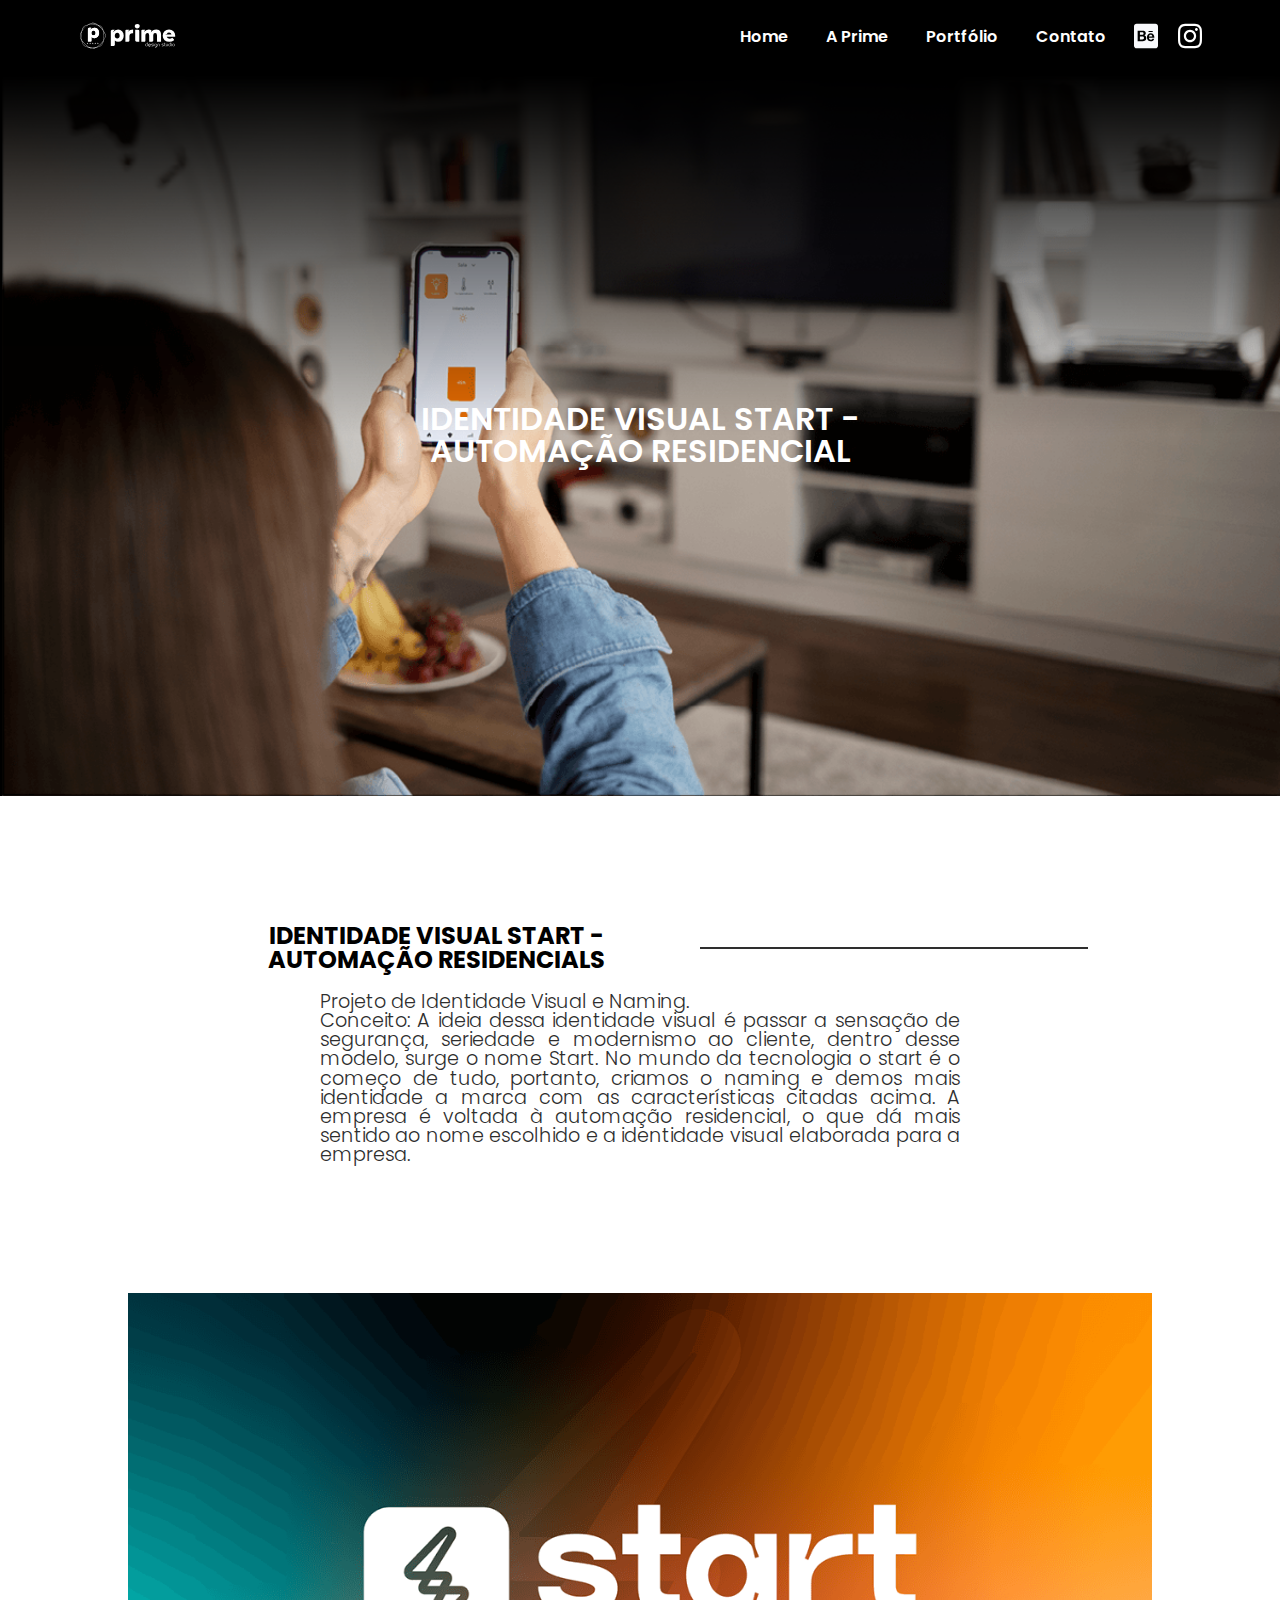
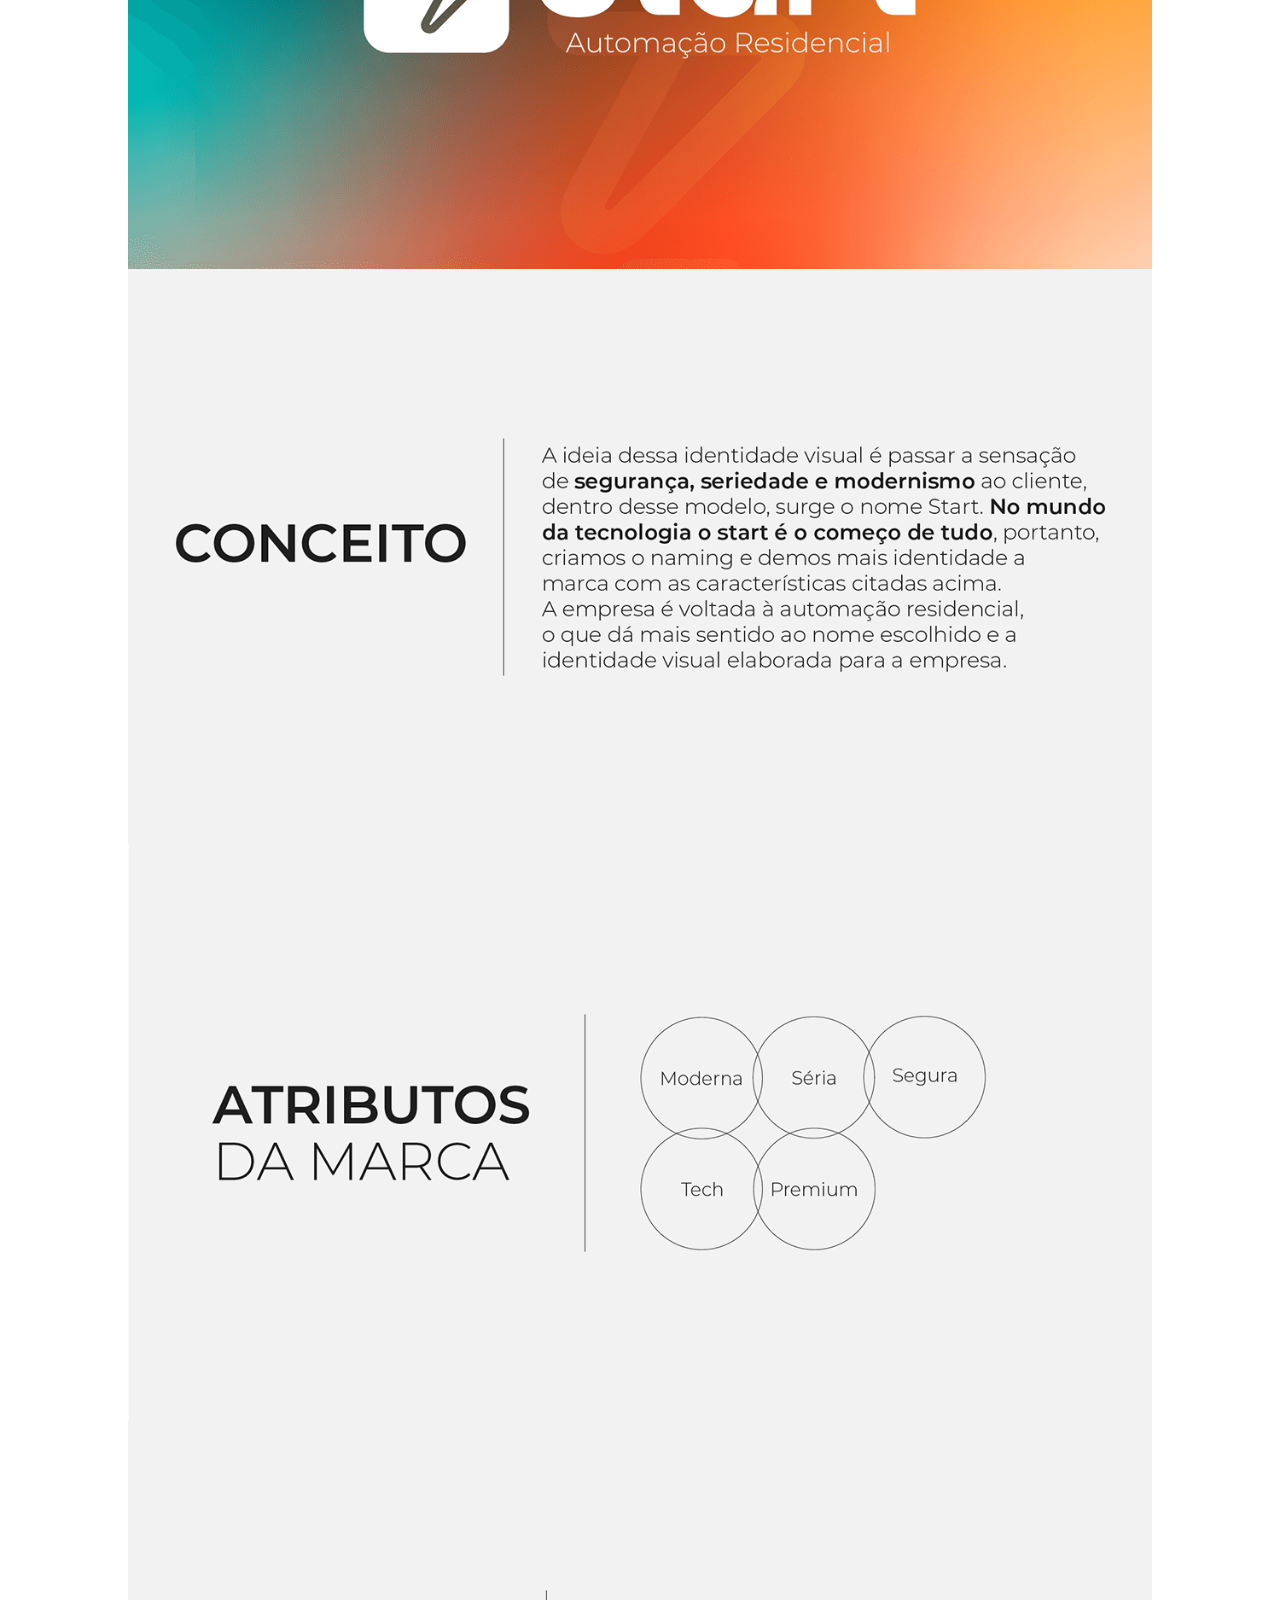
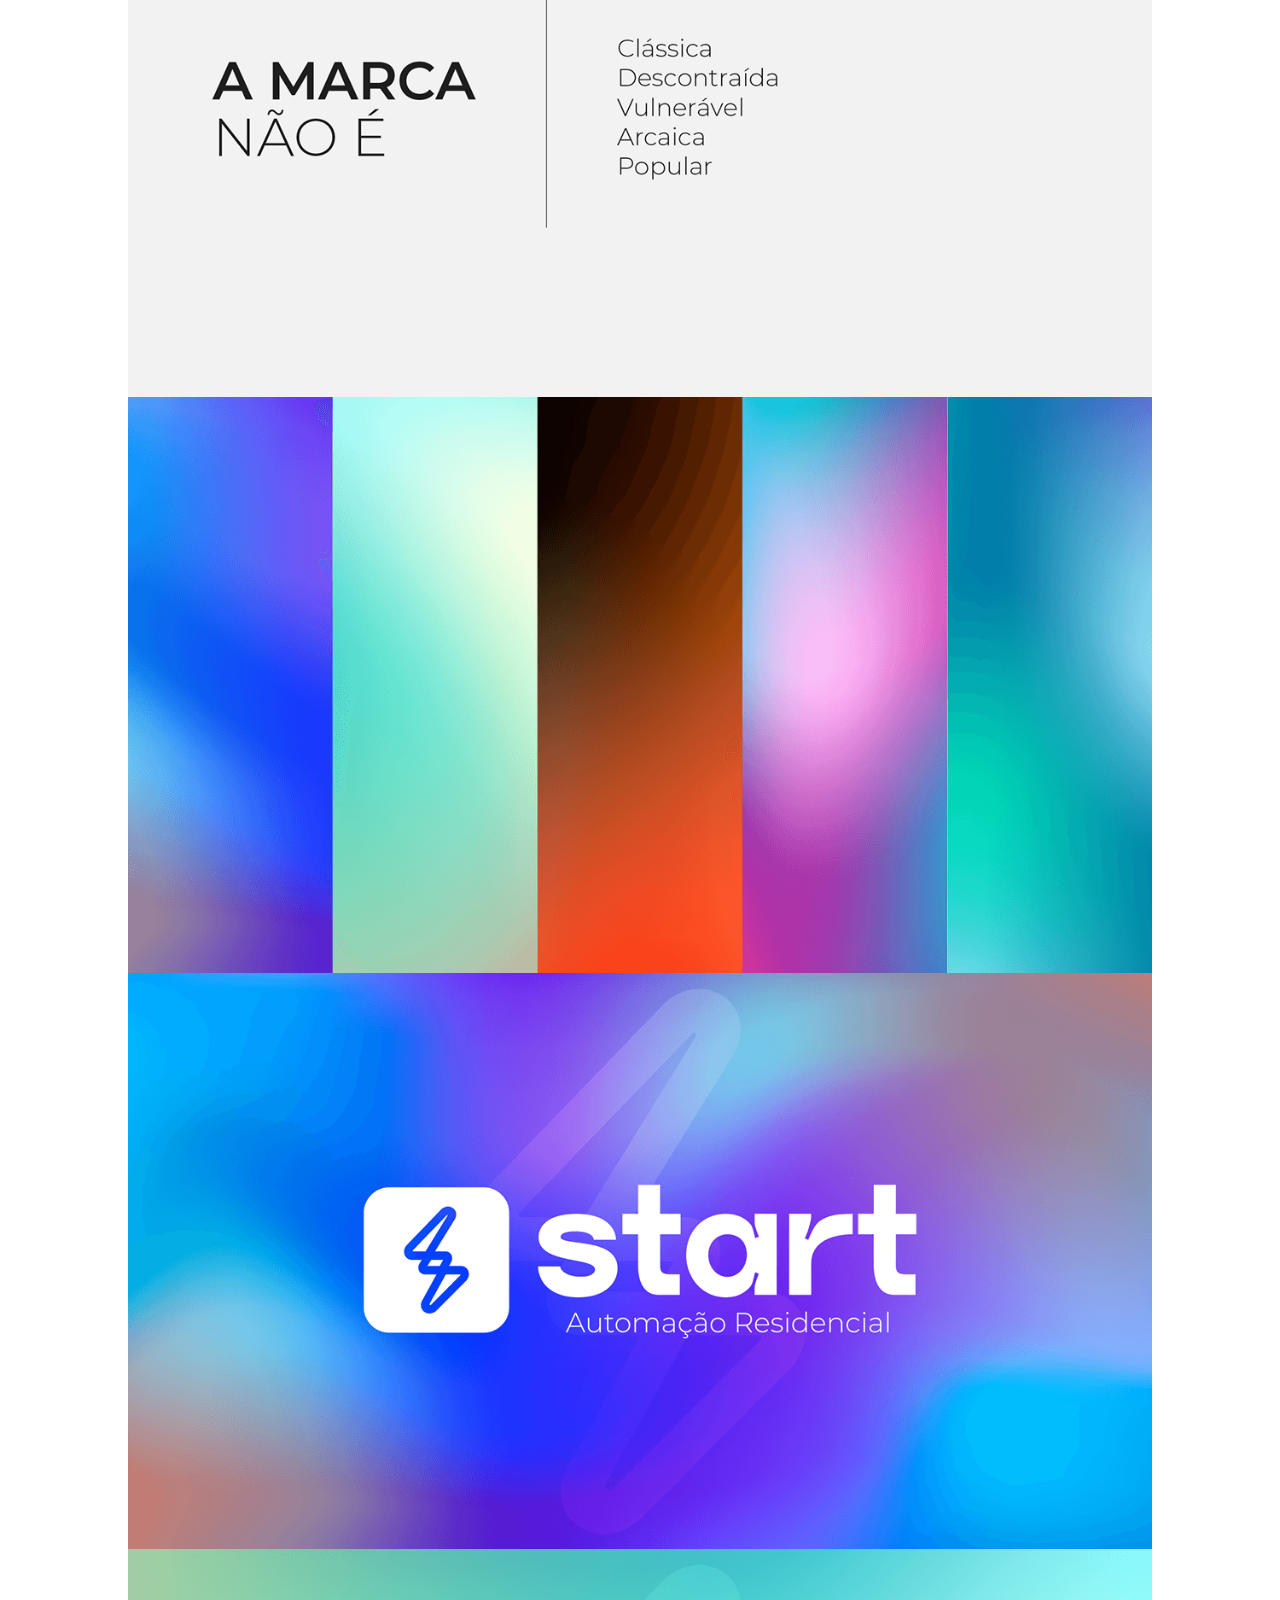
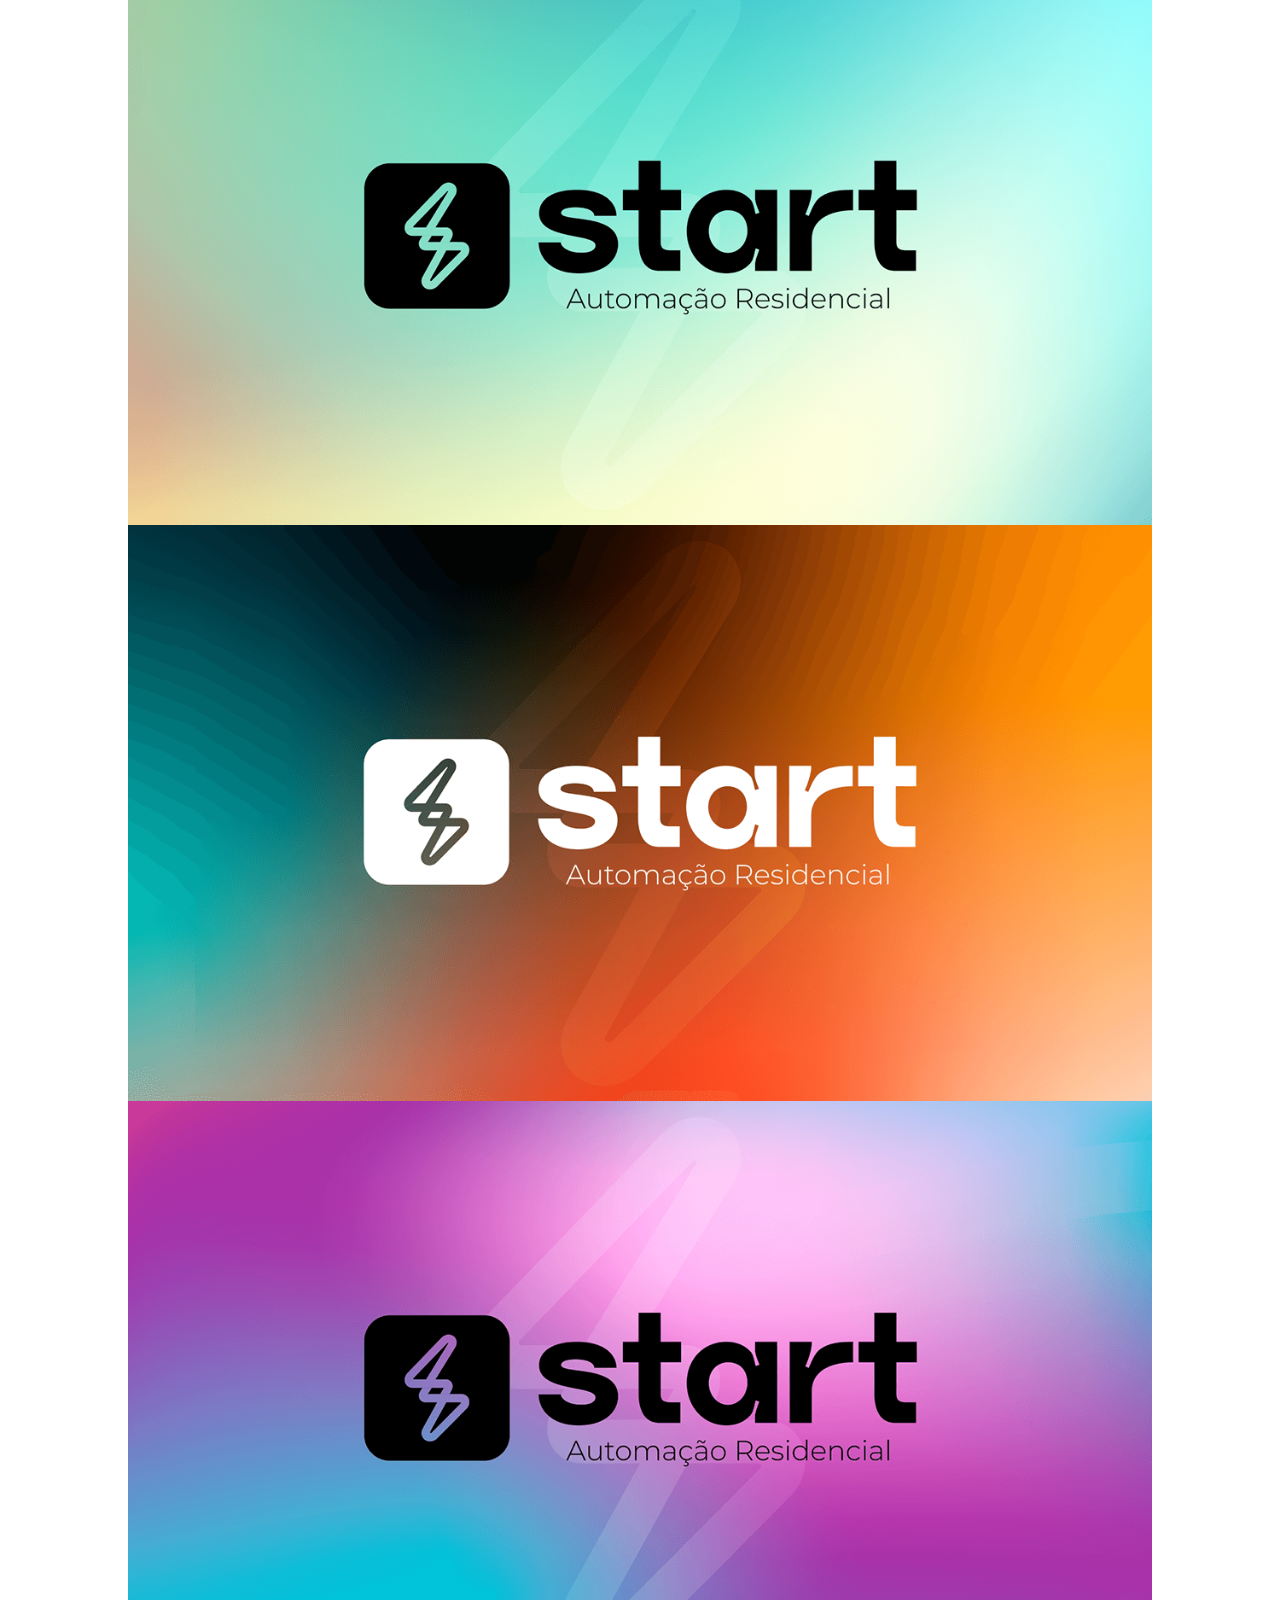
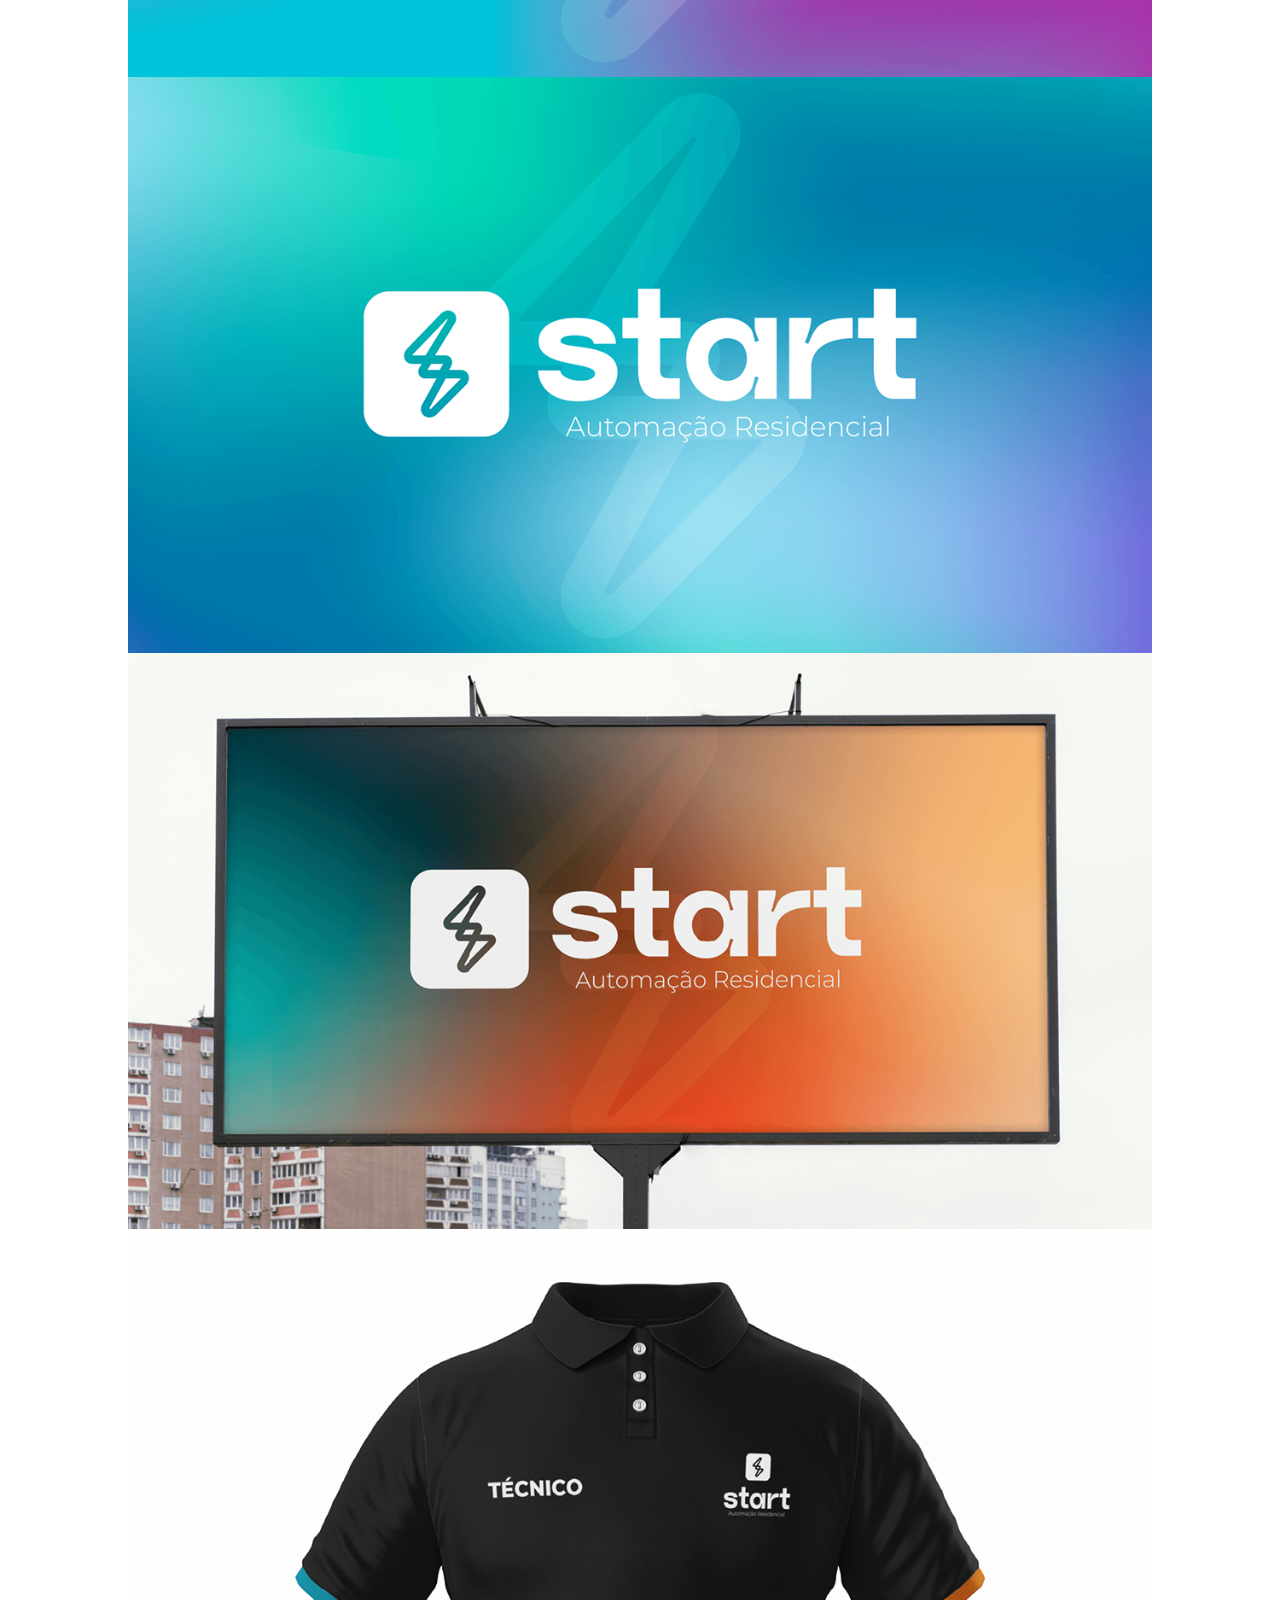
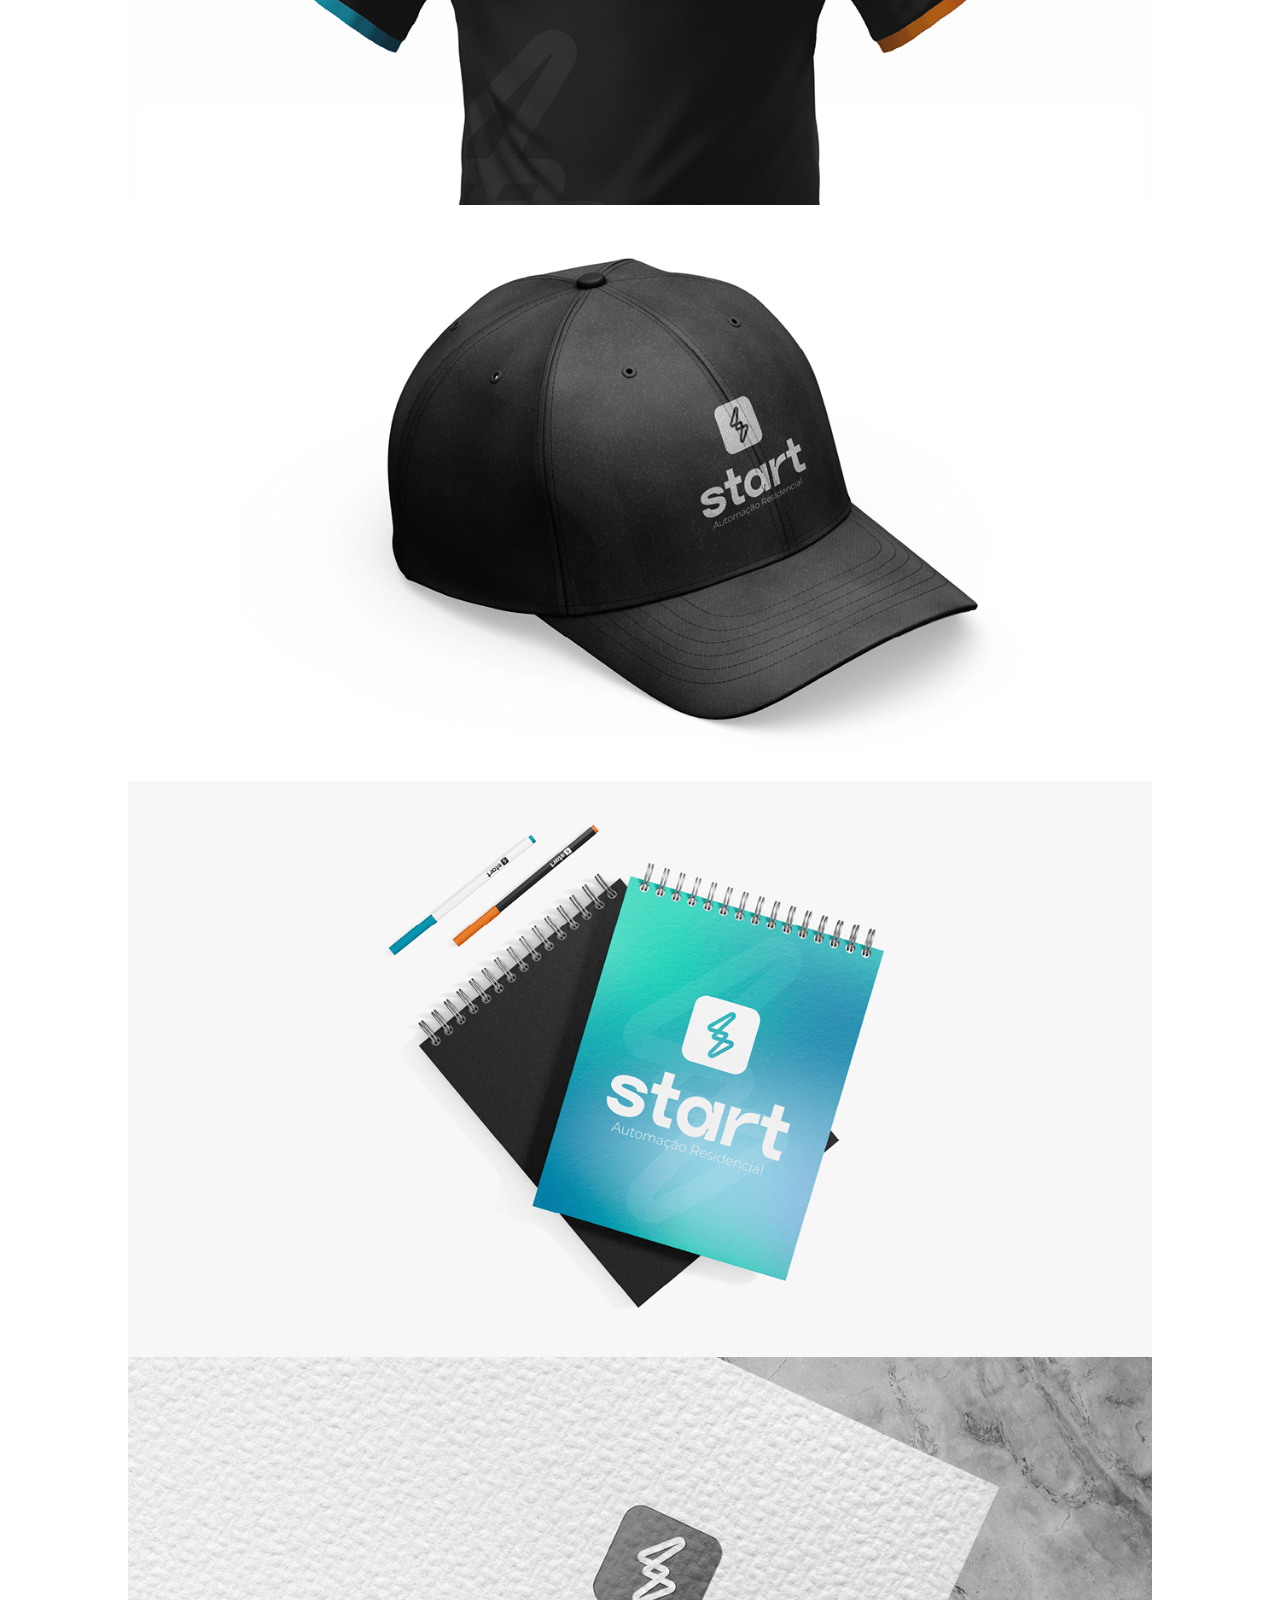
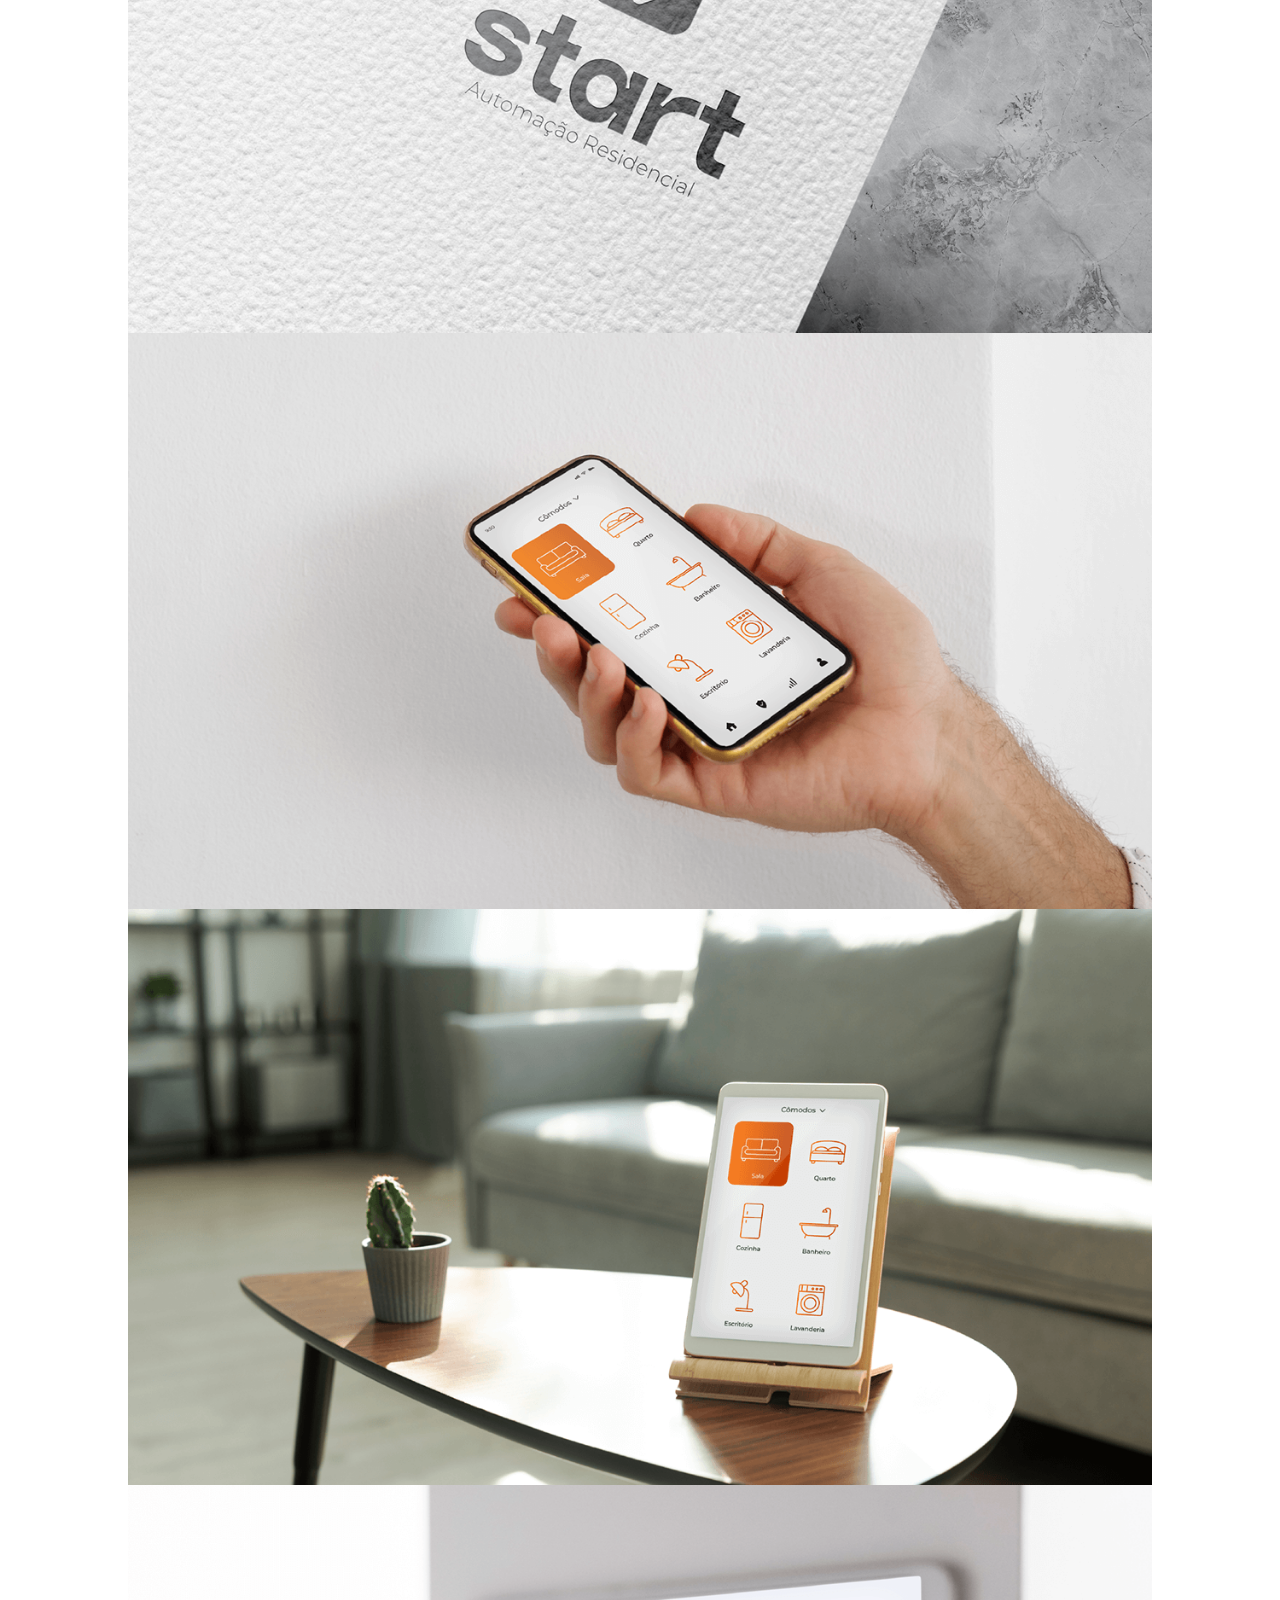
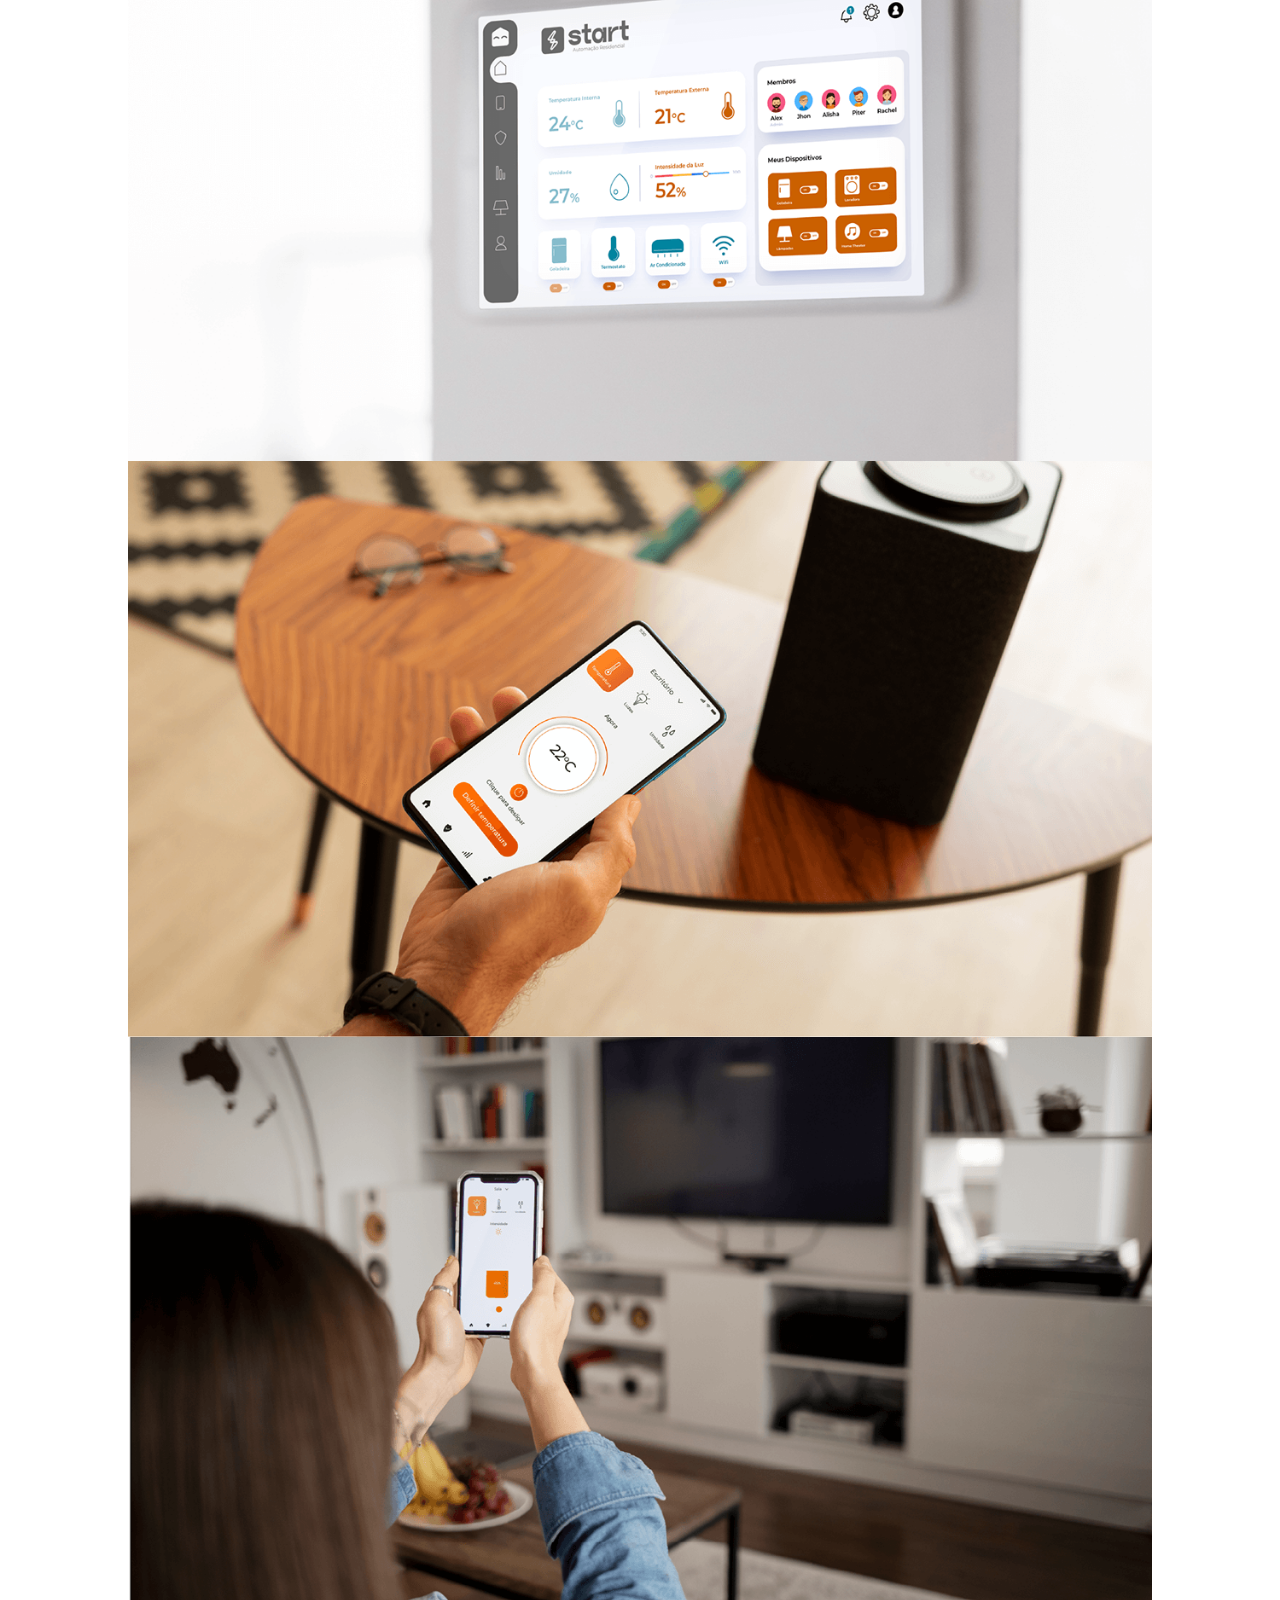
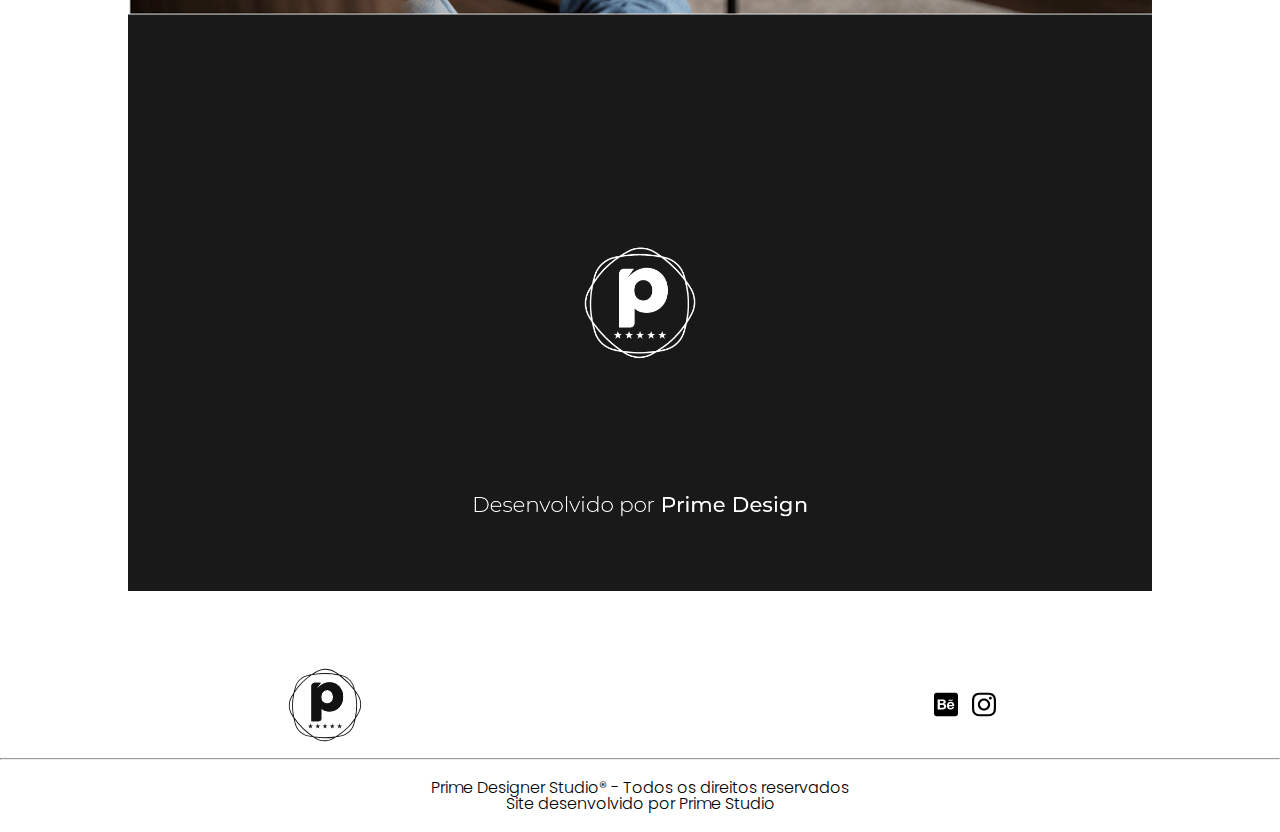
<file: pages/projects/start-project.html>
<!DOCTYPE html>
<html lang="pt-br">
<head>
    <meta charset="UTF-8">
    <meta http-equiv="X-UA-Compatible" content="IE=edge">
    <meta name="viewport" content="width=device-width, initial-scale=1.0">
    <meta http-equiv="Content-Security-Policy" content="frame-ancestors 'self';">
    <link rel="stylesheet" href="../../css/fixed.css">
    <link rel="stylesheet" href="../../css/reset.css">
    <link rel="stylesheet" href="../../css/style_portifolios.css">

    <link rel="shortcut icon" href="../../img/icon/logo_footer.svg" type="image/x-icon">
    <title>Start | Prime Designer Studio</title>
    <meta name="description" content="Portfólio da Prime Studio. Serviço para a Start - Serviços de automação">
</head>

    <body onresize="new_windows()">
        <header class="navegation">
            <div class="logo_nav">
                <a href="../../index.html"> <img src="../../img/icon/logo_nav.svg" alt="Logo da Prime Studio"> </a>
            </div>
            <div class="hamburguer_menu">
                <img  id="icon_navegation" src="../../img/icon/Icon_menu.svg" alt="Icone Menu" onclick="click_menu()">
            </div>
            <nav>
                <div class="nav_interacao" id="options">
                    <ul>
                        <a href="../../index.html" target="_parent"><li>Home</li></a>
                        <a href="../../pages/info.html" target="_parent"><li>A Prime</li></a>
                        <a href="../../index.html#portifolio"><li>Portfólio</li></a>
                        <a href="../../pages/contato.html" target="_parent"><li>Contato</li></a>
                        <div id="img_redes_sociais">
                            <a href="https://www.behance.net/somosprimedsgn" target="_blank"><img style="width: 1.5em;" class="icons_nav" src="../../img/icon/logo_behance.svg" alt="logo_behance"></a>
                            <a href="https://www.instagram.com/somosprimedsgn/" target="_blank"><img style="width: 1.5em;" class="icons_nav" src="../../img/icon/logo_instagram.svg" alt="logo_Instagram"></a>
                        </div>  
                    </ul>
                </div>
            </nav>
        </header>

        <main>
            <section class="main_portifolio">
                <div class="img_main">
                    <img src="../../img/portifolio/Start/20.png" alt="Imagem bupetz">
                    <div class="text_main">
                        <h1>IDENTIDADE VISUAL START - AUTOMAÇÃO RESIDENCIAL</h1>
                    </div>
                </div>
            </section>

            <section class="description_project">
                <div class="conteiner_description_project">
                    <h2>IDENTIDADE VISUAL START - AUTOMAÇÃO RESIDENCIALS<br></h2>
                </div>
                <div class="text_desciption_portifolio">
                    <p>Projeto de Identidade Visual e Naming.
                        <br>
                        Conceito: A ideia dessa identidade visual é passar a sensação de segurança, seriedade e modernismo ao cliente, dentro desse modelo, surge o nome Start. No mundo da tecnologia o start é o começo de tudo, portanto, criamos o naming e demos mais identidade a marca com as características citadas acima. A empresa é voltada à automação residencial, o que dá mais sentido ao nome escolhido e a identidade visual elaborada para a empresa.</p>
                </div>
            </section>

            <section class="section_imgs_portifolio">
                <img  class="imgs_portifolio" src="../../img/portifolio/Start/01.png" alt="Imagem Portifolio Dhara 01/21">
                <img  class="imgs_portifolio" src="../../img/portifolio/Start/02.png" alt="Imagem Portifolio Dhara 02/21">
                <img  class="imgs_portifolio" src="../../img/portifolio/Start/03.png" alt="Imagem Portifolio Dhara 03/21">
                <img  class="imgs_portifolio" src="../../img/portifolio/Start/04.png" alt="Imagem Portifolio Dhara 04/21">
                <img  class="imgs_portifolio" src="../../img/portifolio/Start/05.png" alt="Imagem Portifolio Dhara 05/21">
                <img  class="imgs_portifolio" src="../../img/portifolio/Start/06.png" alt="Imagem Portifolio Dhara 06/21">
                <img  class="imgs_portifolio" src="../../img/portifolio/Start/07.png" alt="Imagem Portifolio Dhara 07/21">
                <img  class="imgs_portifolio" src="../../img/portifolio/Start/08.png" alt="Imagem Portifolio Dhara 08/21">
                <img  class="imgs_portifolio" src="../../img/portifolio/Start/09.png" alt="Imagem Portifolio Dhara 09/21">
                <img  class="imgs_portifolio" src="../../img/portifolio/Start/10.png" alt="Imagem Portifolio Dhara 10/21">
                <img  class="imgs_portifolio" src="../../img/portifolio/Start/11.png" alt="Imagem Portifolio Dhara 11/21">
                <img  class="imgs_portifolio" src="../../img/portifolio/Start/12.png" alt="Imagem Portifolio Dhara 12/21">
                <img  class="imgs_portifolio" src="../../img/portifolio/Start/13.png" alt="Imagem Portifolio Dhara 13/21">
                <img  class="imgs_portifolio" src="../../img/portifolio/Start/14.png" alt="Imagem Portifolio Dhara 14/21">
                <img  class="imgs_portifolio" src="../../img/portifolio/Start/15.png" alt="Imagem Portifolio Dhara 15/21">
                <img  class="imgs_portifolio" src="../../img/portifolio/Start/16.png" alt="Imagem Portifolio Dhara 16/21">
                <img  class="imgs_portifolio" src="../../img/portifolio/Start/17.png" alt="Imagem Portifolio Dhara 17/21">
                <img  class="imgs_portifolio" src="../../img/portifolio/Start/18.png" alt="Imagem Portifolio Dhara 18/21">
                <img  class="imgs_portifolio" src="../../img/portifolio/Start/19.png" alt="Imagem Portifolio Dhara 19/21">
                <img  class="imgs_portifolio" src="../../img/portifolio/Start/20.png" alt="Imagem Portifolio Dhara 20/21">
                <img  class="imgs_portifolio" src="../../img/portifolio/Start/21.png" alt="Imagem Portifolio Dhara 21/21">
            </main>

        <footer>
            <div class="selecao_footer">
                <div class="logo_footer">
                    <img src="../../img/icon/logo_footer.svg" alt="Logo Prime Designer Studio footer">
                </div>
                <div class="sociais_footer">
                    <a href="https://www.behance.net/somosprimedsgn" target="_blank"><img style="width: 1.5em;" class="icons_nav" src="../../img/icon/logo_behance_black.svg" alt="logo_behance"></a>
                    <a href="https://www.instagram.com/somosprimedsgn/" target="_blank"><img style="width: 1.5em;" class="icons_nav" src="../../img/icon/logo_instagram_black.svg" alt="logo_Instagram"></a>
                </div>
            </div>

        <hr>

            <div class="direitos">
                <p>Prime Designer Studio&reg; - Todos os direitos reservados</p>
                <p>Site desenvolvido por Prime Studio</p>
            </div>
        </footer>
        <script src="../../js/block_ifarmes.js"></script>
        <script src="../../js/menu.js"></script>
    </body>
</html>
</file>
<file: css/fixed.css>
@import url('https://fonts.googleapis.com/css2?family=Poppins:wght@300;400;600;800&display=swap');

:root {
    --main-size-logo: 8vw;
    --main-transition-config: 300ms linear; 
    --main-font-weigh: 300;
    --medium-font-weigh: 400;
    --bold-font-weigh: 600;
    --ultrabold-font-weigh: 800;
    --paleta-roxo-color: #9a48e7;
    --main-color-font: #ffffff;
    --black-color-font: #000;
    --main-bg-color: #000;
    --white-bg-color:#ffffff;
}

* {
    font-family: 'Poppins', sans-serif;
    font-weight: var(--main-font-weigh);
    margin: 0; padding: 0;
    text-decoration: none;
    list-style: none;
    color: var(--main-color-font);
}

body {
    background-color: var(--main-bg-color);
}

header {
    background-color: var(--main-bg-color);
}
    
footer {
    background-color: var(--white-bg-color);
}

.navegation {
    display: flex;
    position: relative;
    justify-content: space-between;
    align-items: center;
    width: 100%;
}

.logo_nav {
    display: block;
    text-align: center;
    width: 20%;
}

.logo_nav img {
    width: var(--main-size-logo);
    padding: 20px;
    transition: var(--main-transition-config);
}

.logo_nav img:hover {
    transform: scale(1.1);
    transition: var(--main-transition-config);
}

.nav_interacao {
    display: block;
    z-index: 1;
    width: 550px;
    min-width: 20vw;
}

.nav_interacao ul{
    display: flex;
    font-weight: var(--bold-font-weigh);
    gap: 18px;
    justify-content: left;
    align-items: center;
    text-align: center;
}

.nav_interacao ul li {
    padding: 10px;
    font-weight: var(--bold-font-weigh);
    transition: var(--main-transition-config);
}

.nav_interacao ul li:hover {
    transition: var(--main-transition-config);
    color: var(--paleta-roxo-color);
    border-bottom-style: solid;
    border-radius: 5px;
    border-color: var(--white-bg-color);
    border-width: 4px;
}

.icons_nav {
    transition: var(--main-transition-config);
}

#icon_navegation {
    display: none;
    margin: 14px;
    width: 40px;
    margin-right: 30px;
}

#icon_navegation:hover{
    cursor: pointer;
}

#img_redes_sociais {
    display: flex;
    gap: 20px;
}

.icons_nav:hover {
    transition: var(--main-transition-config);
    filter: brightness(80%);
    transform: scale(1.1);
}

.selecao_footer {
    display: flex;
    width: 100%;
    justify-content: space-around;
    align-items: center;
}

.sociais_footer {
    display: flex;
    gap: 14px;
    padding: 10px;
}

.logo_footer img {
    transition: var(--main-transition-config);
    width: 100px;
}

.logo_footer img:hover {
    scale: 1.1;
    transition: var(--main-transition-config);
}

.direitos {
    display: flex;
    padding: 20px;
    flex-direction: column;

}

.direitos p {
    color: var(--black-color-font);
    text-align: center;
}

body::-webkit-scrollbar {
    width: 14px;
}

body::-webkit-scrollbar-track {
    background: rgb(0, 0, 0);        /* color of the tracking area */
}

body::-webkit-scrollbar-thumb {
    background-color: #6f6f6f;
    border-radius: 20px;
    border: 1px solid #2c2c2c64;
}

@media only screen and (min-width: 200px) and (max-width: 601px) {
    .logo_nav img {
        width: 100px;
    }

    .nav_interacao {
        display: none;
    }

    .nav_interacao {
        display: none;
        z-index: 9;
        position: absolute;
        background-color: none;
        background-color: #171717;
        top: 70px;
        height: 380px;
        right: 0;
        width: 50%;
    }
    
    .nav_interacao ul{
        display: flex;
        flex-direction: column;
        justify-content: center;
        width: 100%;
        padding: 10px 0;
    }

    .nav_interacao ul a li{
        padding: 20px;
    }

    #img_redes_sociais{
        display: flex;
        width: 100%;
        justify-content: center;
        gap: 30px;
    }

    #img_redes_sociais a img {
        padding: 10px;
    }

    #icon_navegation {
        display: block;
        position: absolute;
        width: 40px;
        right: 0;
        top: 0;
    }

    .logo_footer img {
        width: 50px;
    }

    .direitos p {
        font-size: 0.8em;
    }

}

@media only screen and (min-width: 602px) and (max-width: 768px) {

    .logo_nav img {
        width: 150px;
    }

    #icon_navegation {
        display: block;
        position: absolute;
        width: 40px;
        right: 0;
        top: 0;
    }

    .nav_interacao {
        display: none;
        z-index: 9;
        position: absolute;
        background-color: none;
        background-color: #171717;
        top: 70px;
        height: 430px;
        right: 0;
        width: 50%;
    }
    
    .nav_interacao ul{
        display: flex;
        flex-direction: column;
        justify-content: center;
        width: 100%;
        padding: 10px 0;
    }

    .nav_interacao ul a li{
        padding: 20px;
    }
    
    #img_redes_sociais{
        display: flex;
        width: 100%;
        justify-content: center;
        gap: 100px;
    }

    #img_redes_sociais a img {
        padding: 14px;
    }

    .nav_interacao {
        display: inline;
    }

    .logo_footer img {
        width: 50px;
    }

    
}

@media only screen and (min-width: 769px) and (max-width: 1200px) {
    
    .logo_nav img {
        width: 100px;
    }

    #icon_navegation {
        display: none;
    }

    .nav_interacao {
        display: block;
        width: 490px;
    }
}
</file>
<file: css/style_info.css>
body {
    background-color: var(--white-bg-color);
}

.section_principal {
    display: block;
    position: relative;
    z-index: -1;
    padding: 0; margin: 0;
}

.section_principal img {
    filter: brightness(70%);
    width: 100%;
    height: auto;
}

.sub_section_principal p {
    position: absolute;
    justify-content: center;
    text-align: center;
    transform: translate(-50%, -50%);
    top: 50%; left: 50%;
    font-size: 5em;
    font-weight: 800;
}

.arrow_main {
    position: absolute;
    transform: translate(-50%, -50%);
    left: 50%;
    bottom: 4%;
}

.arrow_main img{
    width: 34px;
}

#h4_texto {
    color: var(--black-color-font);
    font-weight: var(--medium-font-weigh);
    font-size: 2em;
}

h4#h4_texto::after {
    content: '';
    width: 200px;
    height: 5px;
    display: block;
    margin: 0 auto;
    margin-top: 5px;
    background-color: black;
}

.section_infos {
    justify-content: center;
    display: flex;
    width: 100%;
    justify-content: center ;
    margin: 50px 0 50px 0;
}

.sub_section_infos_text {
    display: flex;
    width: 60%;
    justify-content: center;
    text-align: justify;
    flex-wrap: wrap;
    align-items: center;
}

.sub_section_infos_text_p {
    color: var(--black-color-font);
    margin: auto;
    padding: 20px 0;
    line-height: 150%;
    font-weight: var(--medium-font-weigh);
    font-size: 1.1em;
}


.h2_empresas {
    display: flex;
    justify-content: center;
    width: 100%;
    height: auto;
}

.empresas {
    width: 50%;
    text-align: center;
    margin: auto;
    padding-bottom: 20px;
}

.empresas h2 {
    color: black;
    font-size: 2em;
    font-weight: 600;
}

.conteiner_empresas_parceiras {
    display: flex;
    background-color: #ffffff;
    max-width: 100vw;
    padding: 50px;
}

.bussines-carroussel {
    flex-grow: 1;
    position: relative;
    overflow: hidden;
}

.bussines-content {
    white-space: nowrap;
    animation: marqueeTicker linear 55s infinite;
    display: inline-block;
}

.bussines-content img {
    width: 10vw;
    padding: 0 2.5cm 0 2.5cm;
}

@keyframes marqueeTicker {
    0% {
        transform: translate(0,0);
    }

    100% {
        transform: translate(-50%,0);
    }
}

@media only screen and (min-width: 200px) and (max-width: 600px){
    .sub_section_principal p {
        font-size: 3em;
    }

    .arrow_main img {
        width: 20px;
    }

    #h4_texto {
        font-size: 1.5em;
        margin-top: 10px;
        text-align: center;
        align-items: center;
    }

    h4#h4_texto::after {
        margin-top: 10px;
        width: 100px;
    }

    .section_infos {
        margin: 10px 0 10px 0;
    }

    .sub_section_infos_text_p {
        font-size: 1em;
    }

    .empresas h2 {
        font-size: 1.5em;
    }

    .bussines-content img {
        width: 18vw;
        padding: 0 1cm 0 1cm;
    }
}

@media only screen and (min-width: 600px) and (max-width: 768px){

    .sub_section_principal p {
        font-size: 4em;
    }

    .arrow_main img {
        width: 30px;
    }

    #h4_texto {
        font-size: 2em;
        margin-top: 10px;
        text-align: center;
        align-items: center;
    }

    h4#h4_texto::after {
        margin-top: 10px;
        width: 150px;
    }

    .section_infos {
        margin: 10px 0 10px 0;
    }

    .sub_section_infos_text_p {
        font-size: 1em;
    }

    .empresas h2 {
        font-size: 1.5em;
    }

    .bussines-content img {
        width: 18vw;
        padding: 0 1cm 0 1cm;
    }

}
</file>
<file: css/style_portifolios.css>
:root {
    --cinza: rgb(46, 46, 46);
}

.img_main {
    position: relative;
    z-index: -1;
    background-color: var(--main-bg-color);
}

.img_main > img {
    display: block;
    margin: auto;
    width: 100%;
    height: auto;
    mask-image: none;
    -webkit-mask-image: linear-gradient(to top, rgb(0, 0, 0) 50% ,transparent 100%);
    transition: filter 0.3s ease-in-out;
}

.text_main {
    position: absolute;
    top: 50%;
    left: 50%;
    transform: translate( -50%, -50%);
}

.text_main > h1 {
    font-size: 2em;
    text-align: center;
    font-weight: var(--bold-font-weigh);
}

.description_project {
    display: flex;
    justify-content: center;
    align-items: center;
    width: 100%;
    margin: 10vw auto;
    flex-direction: column;
}

.conteiner_description_project {
    display: flex;
    min-width: 70%;
    height: auto;
    align-items: center;
}

.conteiner_description_project > h2 {
    font-size: 1.5em;
    font-weight: bold;
    text-align: center;
    width: auto;
    color: var(--black-color-font);
}

.conteiner_description_project:after{
    content: '';
    margin: auto;
    display: inline-block;
    width: 60%;
    margin-left: 20px;
    height: 2px;
    background-color: var(--cinza);
}

.text_desciption_portifolio {
    width: 50%;
    padding-top: 20px;
    text-align: justify;
}

.text_desciption_portifolio p{
    font-size: 1.2em;
    color: var(--cinza);
}

.section_imgs_portifolio {
    display: flex;
    flex-direction: column;
    margin-bottom: 5vw;
    width: 100%;
    justify-content: center;
    align-items: center;
}

.imgs_portifolio {
    display: block;
    width: 80%;
    margin: 0;
    padding: 0;
}

@media only screen and (min-width: 200px) and (max-width: 600px){
    .text_main > h1 {
        font-size: 1.3em;
    }

    .conteiner_description_project > h2 {
        font-size: 0.9em;
    }

    .conteiner_description_project:after{
        width: 38%;
    }

    .text_desciption_portifolio {
        width: 70%;

    }
}

@media only screen and (min-width: 600px) and (max-width: 768px){

    .text_main > h1 {
        font-size: 1.5em;
    }

    .conteiner_description_project > h2 {
        font-size: 1em;;
    }

    .conteiner_description_project:after{
        width: 40%;
    }

}
</file>
